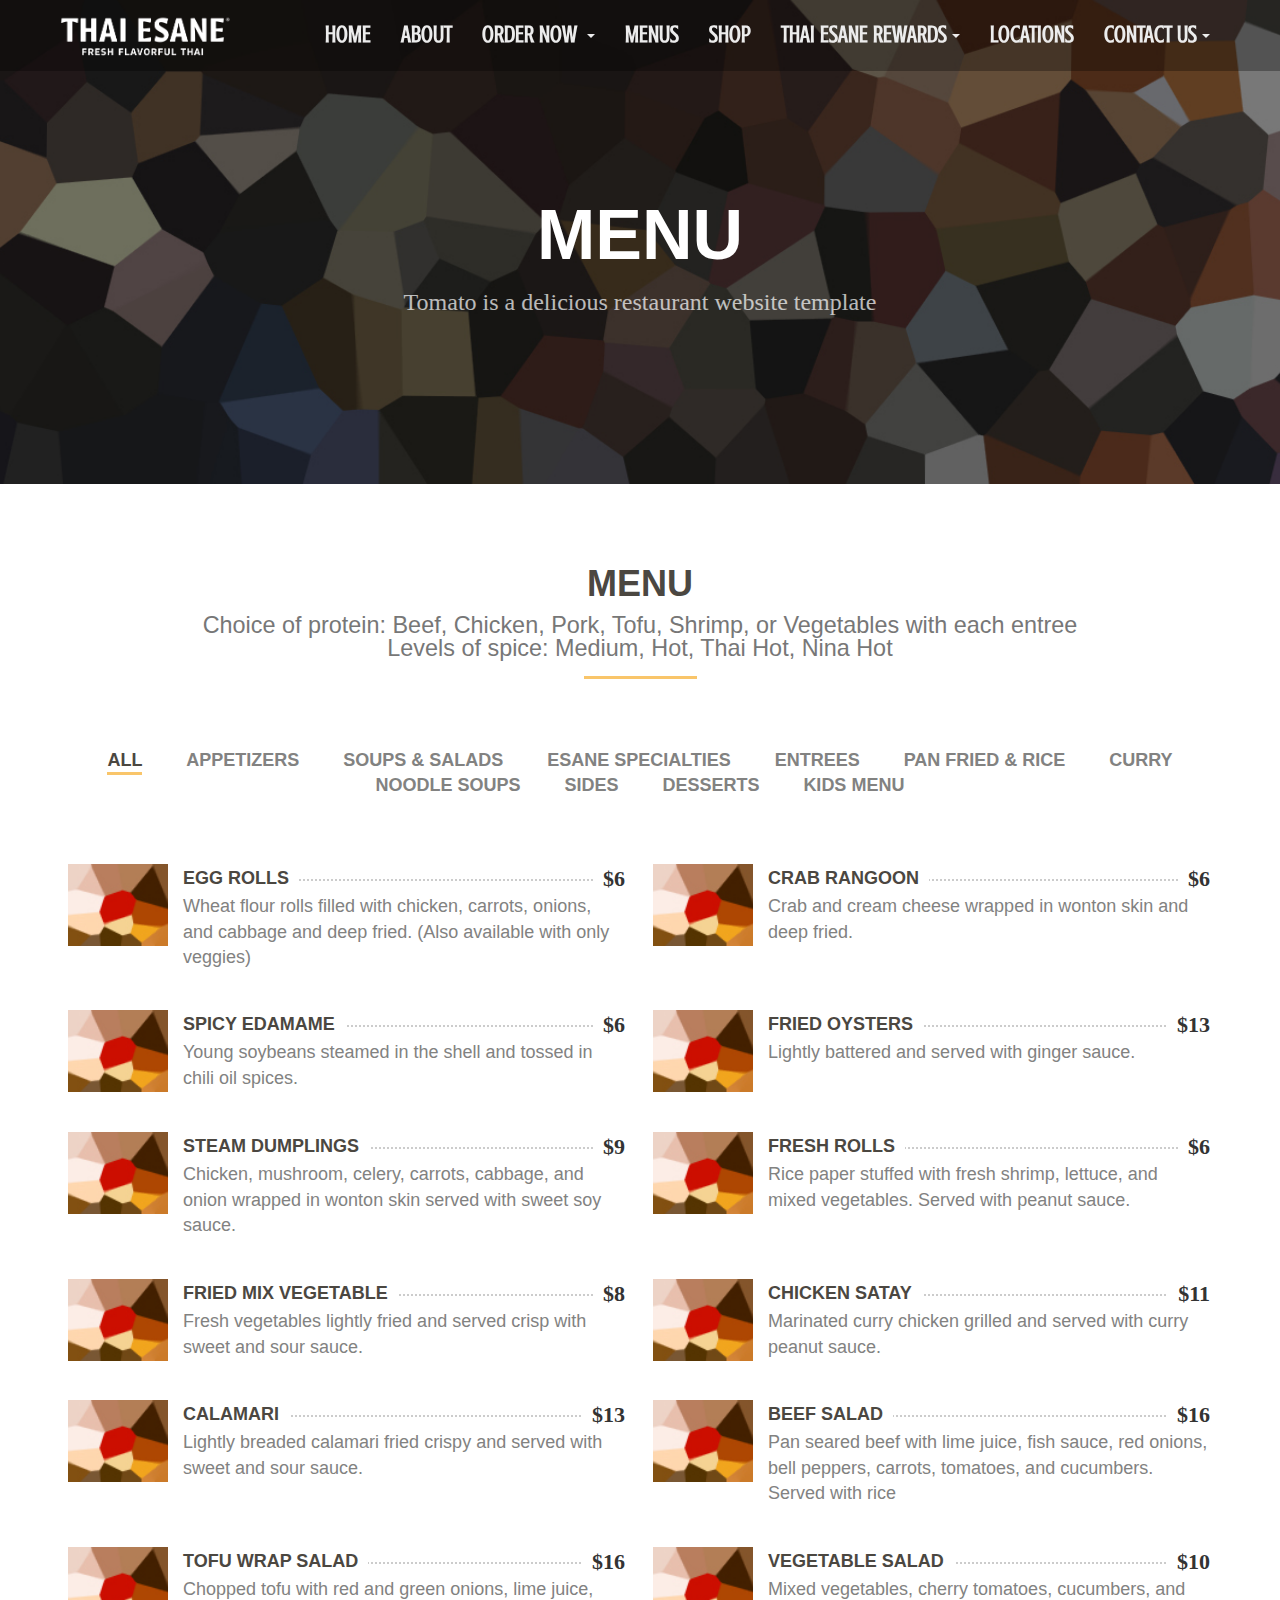
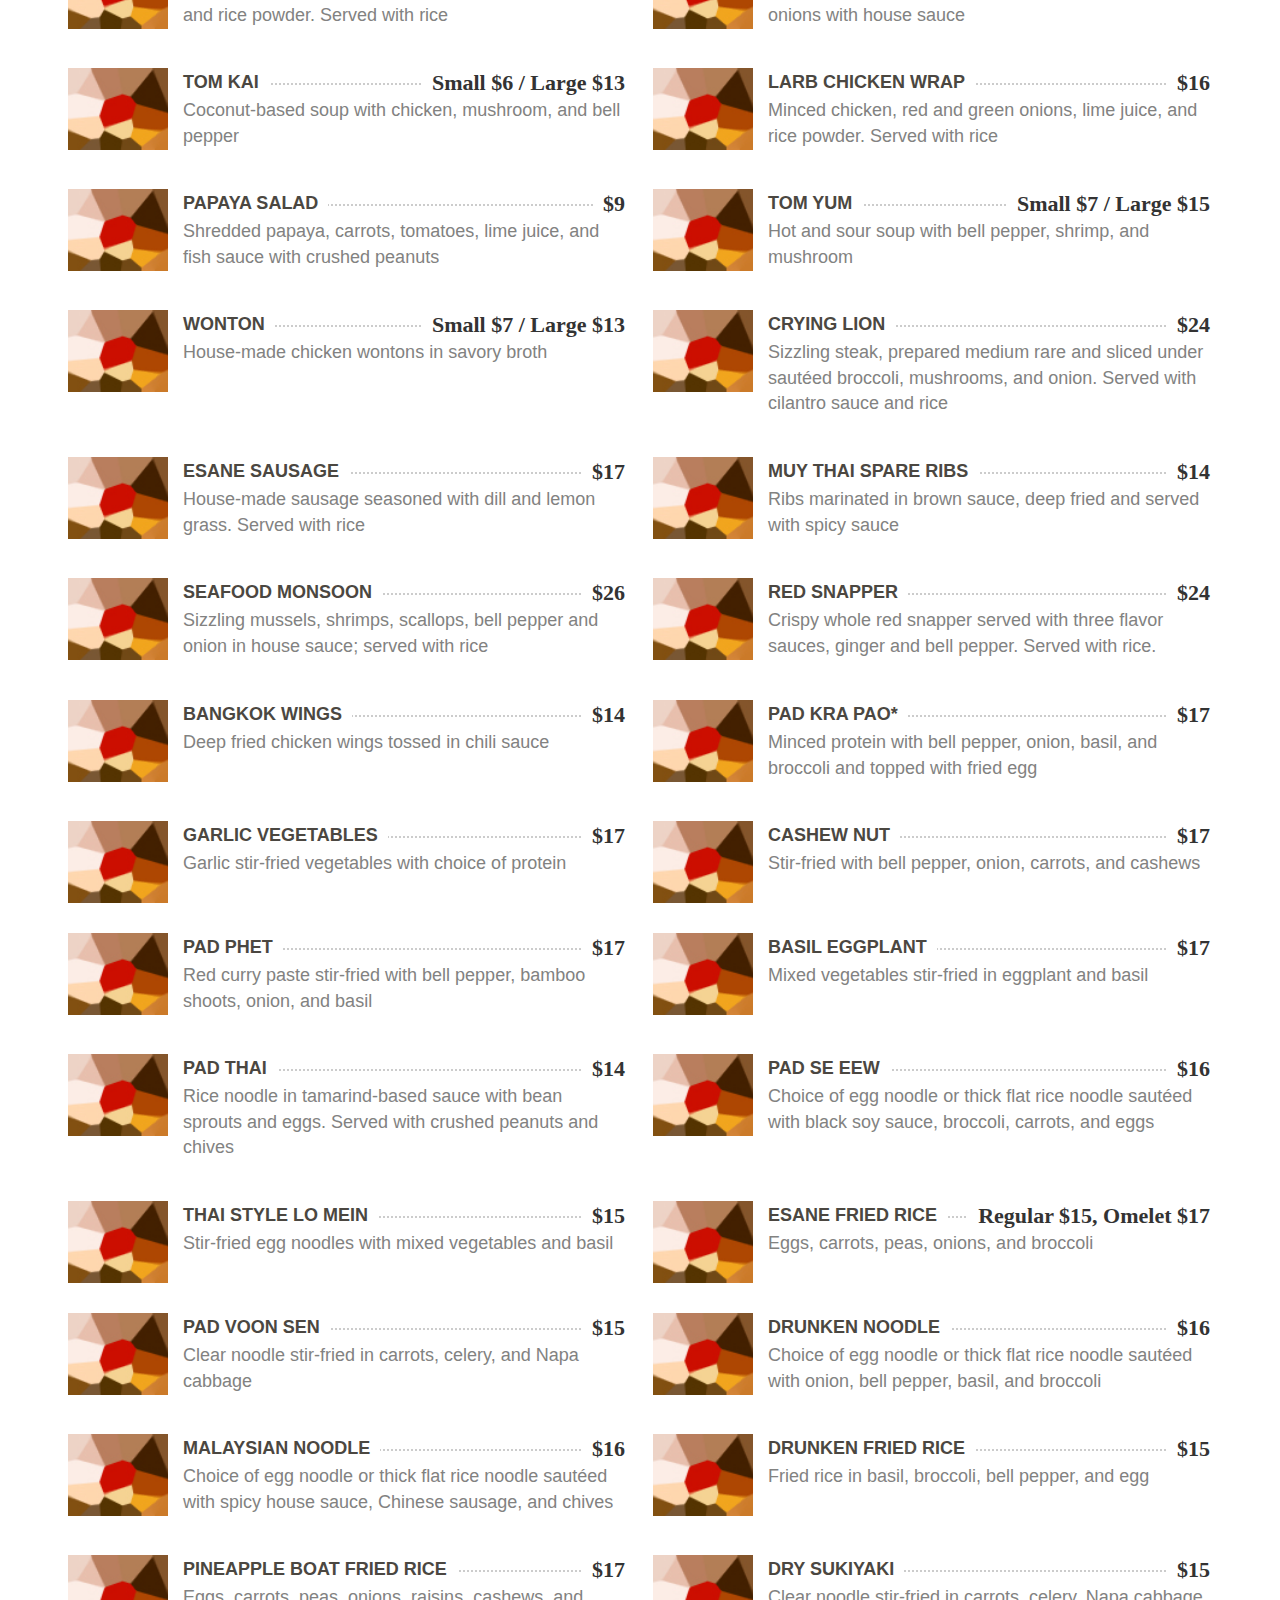
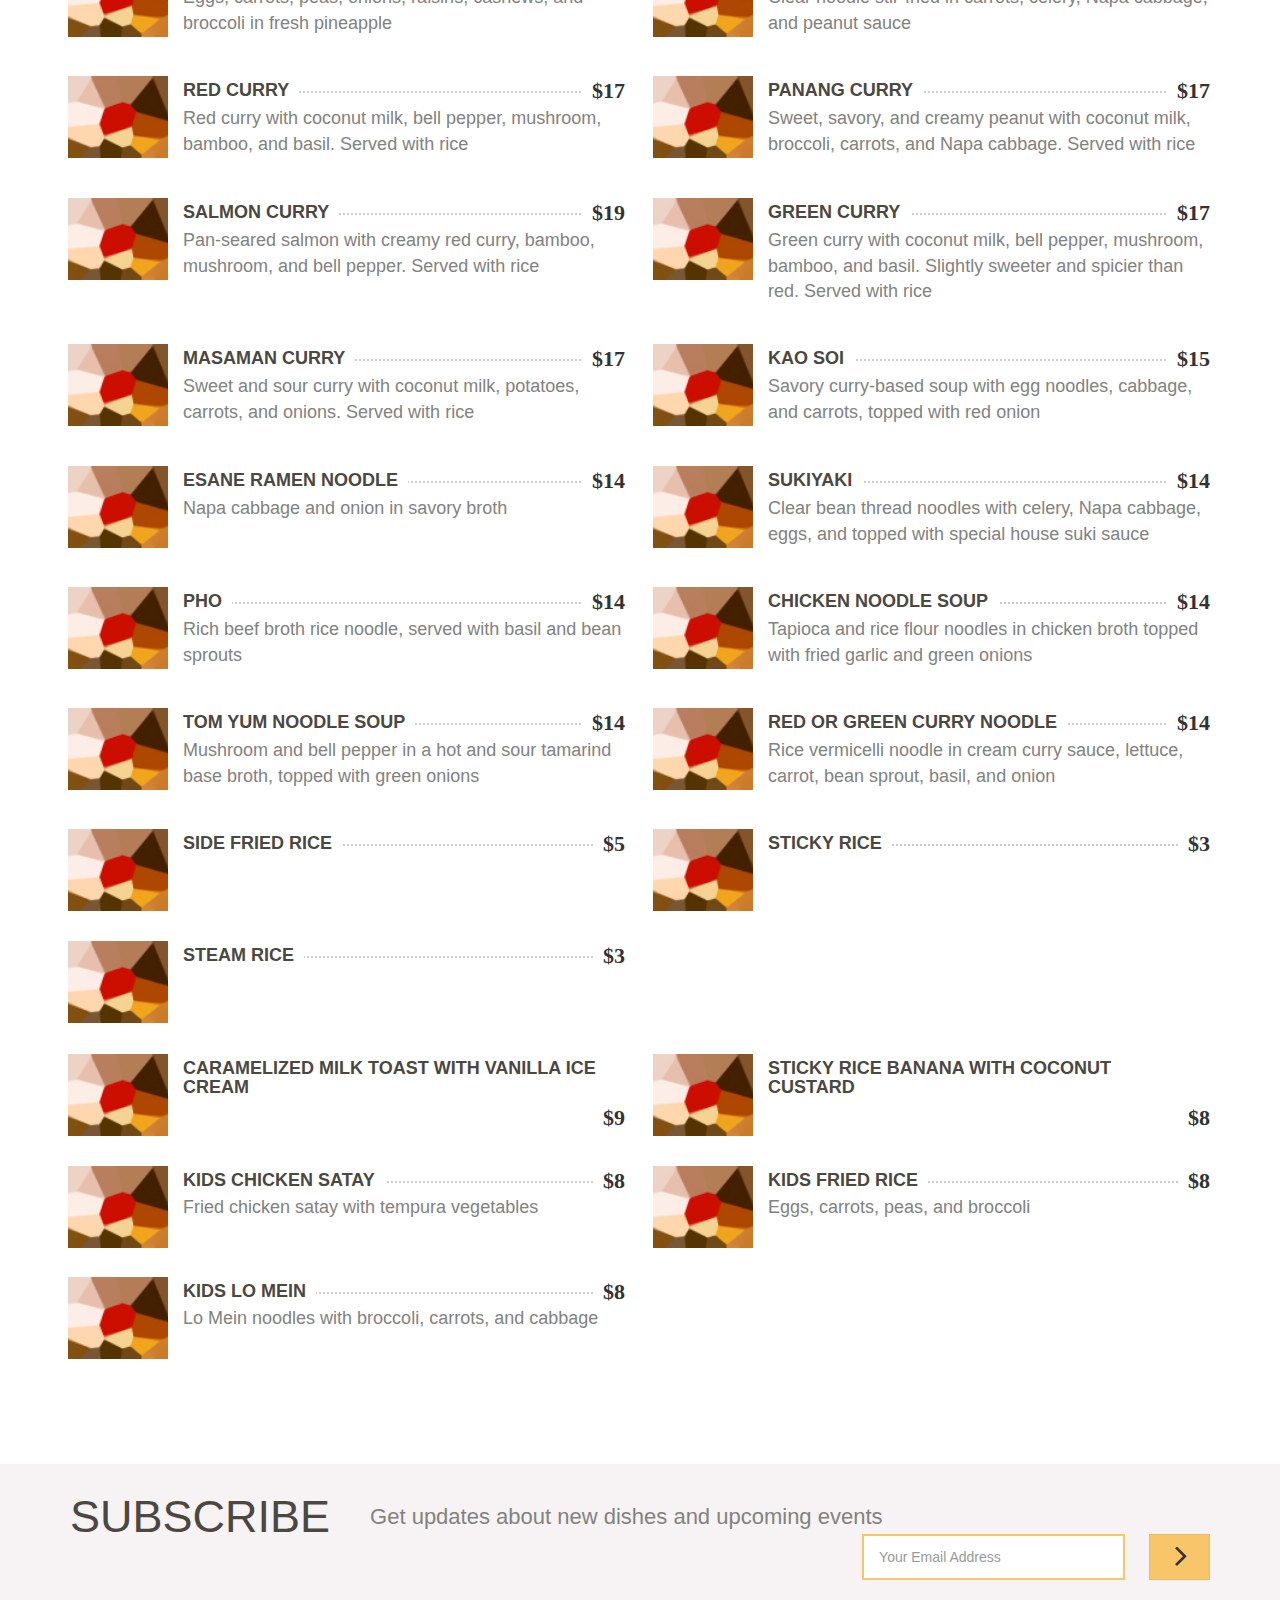
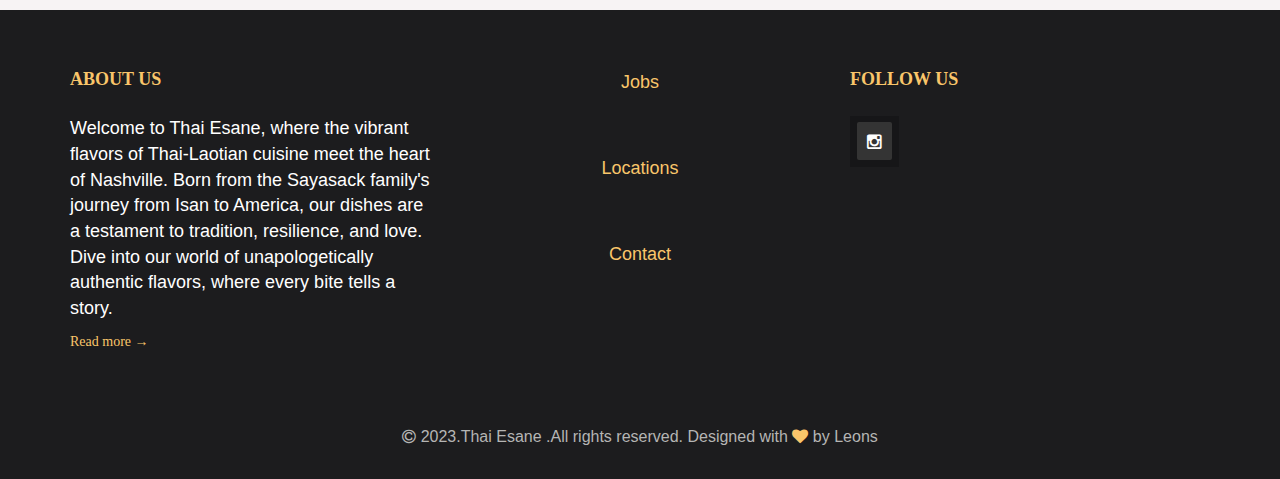
<file: menu.html>
<!DOCTYPE html>
<html lang="en">

<head>
    <meta charset="utf-8">
    <title>Tomato Responsive Restaurant HTML5 Template</title>
    <meta name="author" content="Surjith S M">

    <!-- SEO -->
    <meta name="description" content="Tomato is a Responsive HTML5 Template for Restaurants and food related services.">
    <meta name="keywords" content="tomato, responsive, html5, restaurant, template, food, reservation">

    <!-- Favicons -->
    <link rel="shortcut icon" href="img/favicon.ico">

    <!-- Responsive Tag -->
    <meta name="viewport" content="width=device-width">

    <!-- CSS Files -->
    <link rel="stylesheet" href="css/bootstrap.min.css">
    <link rel="stylesheet" href="css/font-awesome/css/font-awesome.css">
    <link rel="stylesheet" href="css/plugin.css">
    <link rel="stylesheet" href="css/main.css">

    <!--[if lt IE 9]>
            <script src="js/vendor/html5-3.6-respond-1.4.2.min.js"></script>
        <![endif]-->
</head>

<body>
    <!--[if lt IE 8]>
    <p class="browserupgrade">You are using an <strong>outdated</strong> browser. Please <a href="http://browsehappy.com/">upgrade your browser</a> to improve your experience.</p>
<![endif]-->

    <!-- Preloder-->
    <div class="preloder animated">
        <div class="scoket">
            <img src="img/preloader.svg" alt="" />
        </div>
    </div>

    <div class="body">

        <div class="main-wrapper">
            <!-- Navigation-->
            <nav class="navbar navbar-fixed-top">
                <div class="container">
                    <div class="navbar-header">
                        <button type="button" class="navbar-toggle collapsed" data-toggle="collapse" data-target="#navbar" aria-expanded="false" aria-controls="navbar">
                            <span class="sr-only">Toggle navigation</span>
                            <span class="icon-bar"></span>
                            <span class="icon-bar"></span>
                            <span class="icon-bar"></span>
                        </button>
                        <a class="navbar-brand" href="./index.html">
                            <img src="img/TE/logo/logoname1.png" alt="nav-logo">
                        </a>
                    </div>
                    <div id="navbar" class="navbar-collapse collapse">
                        <ul class="nav navbar-nav navbar-right">
                            
                            <li><a href="./index.html">Home</a></li>
                            <li><a href="./about.html">About</a></li>
                            <li class="dropdown">
                                <a href="#" class="dropdown-toggle" data-toggle="dropdown" role="button" aria-haspopup="true" aria-expanded="false">Order Now <span class="caret"></span></a>
                                <ul class="dropdown-menu">
                                    <li class="dropdown-submenu">
                                        <a href="#">Tennessee <span class="caret-right"></span></a>
                                        <ul class="dropdown-menu">
                                            <li><a href="https://order.toasttab.com/online/thai-esane">Midtown</a></li>
                                            <li><a href="https://order.toasttab.com/online/thai-esane-203-suite-100-franklin-road">Brentwood</a></li>
                                            <li><a href="">Esane East <br>Coming Soon!</a></li>
                                            <li><a href="https://order.toasttab.com/online/assembly-food-hall-nashville-thai-esane">Assembly Food Hall</a></li>
                                        </ul>
                                    </li>
                                    <li class="dropdown-submenu">
                                        <a href="#">California <span class="caret-right"></span></a>
                                        <ul class="dropdown-menu">
                                            <li><a href="">Enclave<br>Coming Soon!</a></li>
                                        </ul>
                                    </li>
                                    <li class="dropdown-submenu">
                                        <a href="#">Oregon <span class="caret-right"></span></a>
                                        <ul class="dropdown-menu">
                                            <li><a href="">Valley River Center<br>Coming Soon! </a></li>
                                            <li><a href="">Washington Square<br>Coming Soon! </a></li>
                                        </ul>
                                    </li>
                                </ul>
                            </li>
                            
                            
                            <li><a href="./menu_select.html">Menus</a></li>
                            <li><a href="https://thai-esane.printify.me/products">Shop</a></li>
                            <li class="dropdown">
                                <a href="" class="dropdown-toggle" data-toggle="dropdown" 
                                role="button" aria-haspopup="true" aria-expanded="false">Thai Esane Rewards<span class="caret"></span></a>
                                <ul class="dropdown-menu">
                                    <li><a href="">Coming Soon!</a></li>
                                </ul>
                            </li>
                            <li><a href="./locations.html">Locations</a></li>
                            <li class="dropdown">
                                <a href="contact.html" class="dropdown-toggle" data-toggle="dropdown" 
                                role="button" aria-haspopup="true" aria-expanded="false">Contact Us<span class="caret"></span></a>
                                <ul class="dropdown-menu">
                                    <li><a href="contact.html">Contact Us</a></li>
                                    <li><a href="catering.html">Catering</a></li>
                                    <li><a href="contactjob.html">Jobs</a></li>
                                    <li><a href="">Franchise<br> Coming Soon!</a></li>
                                </ul>
                            </li>
                        </ul>
                    </div>
                    <!--/.navbar-collapse -->
                </div>
            </nav>

            <!-- Page Header -->
            <section class="page_header">
                <div class="container">
                    <div class="row">
                        <div class="col-md-12 text-center">
                            <h2 class="text-uppercase">Menu</h2>
                            <p>Tomato is a delicious restaurant website template</p>
                        </div>
                    </div>
                </div>
            </section>

            <!-- menu-->
            <section class="menu space60">
                <div class="container">
                    <div class="row">
                        <div class="col-md-12">
                            <div class="page-header wow fadeInDown">
                                <h1>Menu<small>Choice of protein: Beef, Chicken, Pork, Tofu, Shrimp, or Vegetables with each entree<br>Levels of spice: Medium, Hot, Thai Hot, Nina Hot</small></h1>
                            </div>
                            
                        </div>
                    </div>
                    <div class="food-menu wow fadeInUp">
                        <div class="row">
                            <div class="col-md-12">
                                <div class="menu-tags3">
                                    <span data-filter="*" class="tagsort3-active">All</span>
                                    <span data-filter=".appetizers">Appetizers</span>
                                    <span data-filter=".soups-salads">Soups & Salads</span>
                                    <span data-filter=".esane-specialties">Esane Specialties</span>
                                    <span data-filter=".entrees">Entrees</span>
                                    <span data-filter=".pan-fried">Pan Fried & Rice</span>
                                    <span data-filter=".curry">Curry</span>
                                    <span data-filter=".noodle-soups">Noodle Soups</span>
                                    <span data-filter=".sides">Sides</span>
                                    <span data-filter=".desserts">Desserts</span>
                                    <span data-filter=".kids">Kids Menu</span>
                                </div>
                            </div>
                        </div>
                        <div class="row menu-items3">
                            <!-- Appetizers -->
                            <!-- Appetizers -->
                            <div class="menu-item3 col-sm-6 col-xs-12 appetizers">
                                <img src="img/menu/2/8.jpg" class="img-responsive" alt="Appetizer Image" />
                                <div class="menu-wrapper">
                                    <h4>Egg Rolls</h4>
                                    <span class="price">$6</span>
                                    <div class="dotted-bg"></div>
                                    <p>
                                        Wheat flour rolls filled with chicken, carrots, onions, and cabbage and deep fried.
                                        (Also available with only veggies)
                                    </p>
                                </div>
                            </div>

                            <div class="menu-item3 col-sm-6 col-xs-12 appetizers">
                                <img src="img/menu/2/8.jpg" class="img-responsive" alt="Appetizer Image" />
                                <div class="menu-wrapper">
                                    <h4>Crab Rangoon</h4>
                                    <span class="price">$6</span>
                                    <div class="dotted-bg"></div>
                                    <p>
                                        Crab and cream cheese wrapped in wonton skin and deep fried.
                                    </p>
                                </div>
                            </div>

                            <div class="menu-item3 col-sm-6 col-xs-12 appetizers">
                                <img src="img/menu/2/8.jpg" class="img-responsive" alt="Appetizer Image" />
                                <div class="menu-wrapper">
                                    <h4>Spicy Edamame</h4>
                                    <span class="price">$6</span>
                                    <div class="dotted-bg"></div>
                                    <p>
                                        Young soybeans steamed in the shell and tossed in chili oil spices.
                                    </p>
                                </div>
                            </div>

                            <div class="menu-item3 col-sm-6 col-xs-12 appetizers">
                                <img src="img/menu/2/8.jpg" class="img-responsive" alt="Appetizer Image" />
                                <div class="menu-wrapper">
                                    <h4>Fried Oysters</h4>
                                    <span class="price">$13</span>
                                    <div class="dotted-bg"></div>
                                    <p>
                                        Lightly battered and served with ginger sauce.
                                    </p>
                                </div>
                            </div>

                            <div class="menu-item3 col-sm-6 col-xs-12 appetizers">
                                <img src="img/menu/2/8.jpg" class="img-responsive" alt="Appetizer Image" />
                                <div class="menu-wrapper">
                                    <h4>Steam Dumplings</h4>
                                    <span class="price">$9</span>
                                    <div class="dotted-bg"></div>
                                    <p>
                                        Chicken, mushroom, celery, carrots, cabbage, and onion wrapped in wonton skin served with sweet soy sauce.
                                    </p>
                                </div>
                            </div>

                            <div class="menu-item3 col-sm-6 col-xs-12 appetizers">
                                <img src="img/menu/2/8.jpg" class="img-responsive" alt="Appetizer Image" />
                                <div class="menu-wrapper">
                                    <h4>Fresh Rolls</h4>
                                    <span class="price">$6</span>
                                    <div class="dotted-bg"></div>
                                    <p>
                                        Rice paper stuffed with fresh shrimp, lettuce, and mixed vegetables. Served with peanut sauce.
                                    </p>
                                </div>
                            </div>

                            <div class="menu-item3 col-sm-6 col-xs-12 appetizers">
                                <img src="img/menu/2/8.jpg" class="img-responsive" alt="Appetizer Image" />
                                <div class="menu-wrapper">
                                    <h4>Fried Mix Vegetable</h4>
                                    <span class="price">$8</span>
                                    <div class="dotted-bg"></div>
                                    <p>
                                        Fresh vegetables lightly fried and served crisp with sweet and sour sauce.
                                    </p>
                                </div>
                            </div>

                            <div class="menu-item3 col-sm-6 col-xs-12 appetizers">
                                <img src="img/menu/2/8.jpg" class="img-responsive" alt="Appetizer Image" />
                                <div class="menu-wrapper">
                                    <h4>Chicken Satay</h4>
                                    <span class="price">$11</span>
                                    <div class="dotted-bg"></div>
                                    <p>
                                        Marinated curry chicken grilled and served with curry peanut sauce.
                                    </p>
                                </div>
                            </div>

                            <div class="menu-item3 col-sm-6 col-xs-12 appetizers">
                                <img src="img/menu/2/8.jpg" class="img-responsive" alt="Appetizer Image" />
                                <div class="menu-wrapper">
                                    <h4>Calamari</h4>
                                    <span class="price">$13</span>
                                    <div class="dotted-bg"></div>
                                    <p>
                                        Lightly breaded calamari fried crispy and served with sweet and sour sauce.
                                    </p>
                                </div>
                            </div>

                            <!-- Soups & Salads -->
                            <div class="menu-item3 col-sm-6 col-xs-12 soups-salads">
                                <img src="img/menu/2/8.jpg" class="img-responsive" alt="" />
                                <div class="menu-wrapper">
                                    <h4>Beef Salad</h4>
                                    <span class="price">$16</span>
                                    <div class="dotted-bg"></div>
                                    <p>Pan seared beef with lime juice, fish sauce, red onions, bell peppers, carrots, tomatoes, and cucumbers. Served with rice</p>
                                </div>
                            </div>
                        
                            <!-- Tofu Wrap Salad -->
                            <div class="menu-item3 col-sm-6 col-xs-12 soups-salads">
                                <img src="img/menu/2/8.jpg" class="img-responsive" alt="" />
                                <div class="menu-wrapper">
                                    <h4>Tofu Wrap Salad</h4>
                                    <span class="price">$16</span>
                                    <div class="dotted-bg"></div>
                                    <p>Chopped tofu with red and green onions, lime juice, and rice powder. Served with rice</p>
                                </div>
                            </div>
                        
                            <!-- Vegetable Salad -->
                            <div class="menu-item3 col-sm-6 col-xs-12 soups-salads">
                                <img src="img/menu/2/8.jpg" class="img-responsive" alt="" />
                                <div class="menu-wrapper">
                                    <h4>Vegetable Salad</h4>
                                    <span class="price">$10</span>
                                    <div class="dotted-bg"></div>
                                    <p>Mixed vegetables, cherry tomatoes, cucumbers, and onions with house sauce</p>
                                </div>
                            </div>
                        
                            <!-- Tom Kai -->
                            <div class="menu-item3 col-sm-6 col-xs-12 soups-salads">
                                <img src="img/menu/2/8.jpg" class="img-responsive" alt="" />
                                <div class="menu-wrapper">
                                    <h4>Tom Kai</h4>
                                    <span class="price">Small $6 / Large $13</span>
                                    <div class="dotted-bg"></div>
                                    <p>Coconut-based soup with chicken, mushroom, and bell pepper</p>
                                </div>
                            </div>
                        
                            <!-- Larb Chicken Wrap -->
                            <div class="menu-item3 col-sm-6 col-xs-12 soups-salads">
                                <img src="img/menu/2/8.jpg" class="img-responsive" alt="" />
                                <div class="menu-wrapper">
                                    <h4>Larb Chicken Wrap</h4>
                                    <span class="price">$16</span>
                                    <div class="dotted-bg"></div>
                                    <p>Minced chicken, red and green onions, lime juice, and rice powder. Served with rice</p>
                                </div>
                            </div>
                        
                            <!-- Papaya Salad -->
                            <div class="menu-item3 col-sm-6 col-xs-12 soups-salads">
                                <img src="img/menu/2/8.jpg" class="img-responsive" alt="" />
                                <div class="menu-wrapper">
                                    <h4>Papaya Salad</h4>
                                    <span class="price">$9</span>
                                    <div class="dotted-bg"></div>
                                    <p>Shredded papaya, carrots, tomatoes, lime juice, and fish sauce with crushed peanuts</p>
                                </div>
                            </div>
                        
                            <!-- Tom Yum -->
                            <div class="menu-item3 col-sm-6 col-xs-12 soups-salads">
                                <img src="img/menu/2/8.jpg" class="img-responsive" alt="" />
                                <div class="menu-wrapper">
                                    <h4>Tom Yum</h4>
                                    <span class="price">Small $7 / Large $15</span>
                                    <div class="dotted-bg"></div>
                                    <p>Hot and sour soup with bell pepper, shrimp, and mushroom</p>
                                </div>
                            </div>
                        
                            <!-- Wonton -->
                            <div class="menu-item3 col-sm-6 col-xs-12 soups-salads">
                                <img src="img/menu/2/8.jpg" class="img-responsive" alt="" />
                                <div class="menu-wrapper">
                                    <h4>Wonton</h4>
                                    <span class="price">Small $7 / Large $13</span>
                                    <div class="dotted-bg"></div>
                                    <p>House-made chicken wontons in savory broth</p>
                                </div>
                            </div>
                            <!-- Esane Specialties -->
                            <!-- Crying Lion -->
                            <div class="menu-item3 col-sm-6 col-xs-12 esane-specialties">
                                <img src="img/menu/2/8.jpg" class="img-responsive" alt="" />
                                <div class="menu-wrapper">
                                    <h4>Crying Lion</h4>
                                    <span class="price">$24</span>
                                    <div class="dotted-bg"></div>
                                    <p>Sizzling steak, prepared medium rare and sliced under sautéed broccoli, mushrooms, and onion. Served with cilantro sauce and rice</p>
                                </div>
                            </div>

                            <!-- Esane Sausage -->
                            <div class="menu-item3 col-sm-6 col-xs-12 esane-specialties">
                                <img src="img/menu/2/8.jpg" class="img-responsive" alt="" />
                                <div class="menu-wrapper">
                                    <h4>Esane Sausage</h4>
                                    <span class="price">$17</span>
                                    <div class="dotted-bg"></div>
                                    <p>House-made sausage seasoned with dill and lemon grass. Served with rice</p>
                                </div>
                            </div>

                            <!-- Muy Thai Spare Ribs -->
                            <div class="menu-item3 col-sm-6 col-xs-12 esane-specialties">
                                <img src="img/menu/2/8.jpg" class="img-responsive" alt="" />
                                <div class="menu-wrapper">
                                    <h4>Muy Thai Spare Ribs</h4>
                                    <span class="price">$14</span>
                                    <div class="dotted-bg"></div>
                                    <p>Ribs marinated in brown sauce, deep fried and served with spicy sauce</p>
                                </div>
                            </div>

                            <!-- Seafood Monsoon -->
                            <div class="menu-item3 col-sm-6 col-xs-12 esane-specialties">
                                <img src="img/menu/2/8.jpg" class="img-responsive" alt="" />
                                <div class="menu-wrapper">
                                    <h4>Seafood Monsoon</h4>
                                    <span class="price">$26</span>
                                    <div class="dotted-bg"></div>
                                    <p>Sizzling mussels, shrimps, scallops, bell pepper and onion in house sauce; served with rice</p>
                                </div>
                            </div>

                            <!-- Red Snapper -->
                            <div class="menu-item3 col-sm-6 col-xs-12 esane-specialties">
                                <img src="img/menu/2/8.jpg" class="img-responsive" alt="" />
                                <div class="menu-wrapper">
                                    <h4>Red Snapper</h4>
                                    <span class="price">$24</span>
                                    <div class="dotted-bg"></div>
                                    <p>Crispy whole red snapper served with three flavor sauces, ginger and bell pepper. Served with rice.</p>
                                </div>
                            </div>

                            <!-- Bangkok Wings -->
                            <div class="menu-item3 col-sm-6 col-xs-12 esane-specialties">
                                <img src="img/menu/2/8.jpg" class="img-responsive" alt="" />
                                <div class="menu-wrapper">
                                    <h4>Bangkok Wings</h4>
                                    <span class="price">$14</span>
                                    <div class="dotted-bg"></div>
                                    <p>Deep fried chicken wings tossed in chili sauce</p>
                                </div>
                            </div>
                                                    <!-- Entrees -->
                                                        <!-- Pad Kra Pao -->
                            <div class="menu-item3 col-sm-6 col-xs-12 entrees">
                                <img src="img/menu/2/8.jpg" class="img-responsive" alt="" />
                                <div class="menu-wrapper">
                                    <h4>Pad Kra Pao*</h4>
                                    <span class="price">$17</span>
                                    <div class="dotted-bg"></div>
                                    <p>Minced protein with bell pepper, onion, basil, and broccoli and topped with fried egg</p>
                                </div>
                            </div>

                            <!-- Garlic Vegetables -->
                            <div class="menu-item3 col-sm-6 col-xs-12 entrees">
                                <img src="img/menu/2/8.jpg" class="img-responsive" alt="" />
                                <div class="menu-wrapper">
                                    <h4>Garlic Vegetables</h4>
                                    <span class="price">$17</span>
                                    <div class="dotted-bg"></div>
                                    <p>Garlic stir-fried vegetables with choice of protein</p>
                                </div>
                            </div>

                            <!-- Cashew Nut -->
                            <div class="menu-item3 col-sm-6 col-xs-12 entrees">
                                <img src="img/menu/2/8.jpg" class="img-responsive" alt="" />
                                <div class="menu-wrapper">
                                    <h4>Cashew Nut</h4>
                                    <span class="price">$17</span>
                                    <div class="dotted-bg"></div>
                                    <p>Stir-fried with bell pepper, onion, carrots, and cashews</p>
                                </div>
                            </div>

                            <!-- Pad Phet -->
                            <div class="menu-item3 col-sm-6 col-xs-12 entrees">
                                <img src="img/menu/2/8.jpg" class="img-responsive" alt="" />
                                <div class="menu-wrapper">
                                    <h4>Pad Phet</h4>
                                    <span class="price">$17</span>
                                    <div class="dotted-bg"></div>
                                    <p>Red curry paste stir-fried with bell pepper, bamboo shoots, onion, and basil</p>
                                </div>
                            </div>

                            <!-- Basil Eggplant -->
                            <div class="menu-item3 col-sm-6 col-xs-12 entrees">
                                <img src="img/menu/2/8.jpg" class="img-responsive" alt="" />
                                <div class="menu-wrapper">
                                    <h4>Basil Eggplant</h4>
                                    <span class="price">$17</span>
                                    <div class="dotted-bg"></div>
                                    <p>Mixed vegetables stir-fried in eggplant and basil</p>
                                </div>
                            </div>
                                                    <!-- Pan Fried & Rice -->
                                                    <!-- Pad Thai -->
                            <div class="menu-item3 col-sm-6 col-xs-12 pan-fried">
                                <img src="img/menu/2/8.jpg" class="img-responsive" alt="" />
                                <div class="menu-wrapper">
                                    <h4>Pad Thai</h4>
                                    <span class="price">$14</span>
                                    <div class="dotted-bg"></div>
                                    <p>Rice noodle in tamarind-based sauce with bean sprouts and eggs. Served with crushed peanuts and chives</p>
                                </div>
                            </div>

                            <!-- Pad Se Eew -->
                            <div class="menu-item3 col-sm-6 col-xs-12 pan-fried">
                                <img src="img/menu/2/8.jpg" class="img-responsive" alt="" />
                                <div class="menu-wrapper">
                                    <h4>Pad Se Eew</h4>
                                    <span class="price">$16</span>
                                    <div class="dotted-bg"></div>
                                    <p>Choice of egg noodle or thick flat rice noodle sautéed with black soy sauce, broccoli, carrots, and eggs</p>
                                </div>
                            </div>

                            <!-- Thai Style Lo Mein -->
                            <div class="menu-item3 col-sm-6 col-xs-12 pan-fried">
                                <img src="img/menu/2/8.jpg" class="img-responsive" alt="" />
                                <div class="menu-wrapper">
                                    <h4>Thai Style Lo Mein</h4>
                                    <span class="price">$15</span>
                                    <div class="dotted-bg"></div>
                                    <p>Stir-fried egg noodles with mixed vegetables and basil</p>
                                </div>
                            </div>

                            <!-- Esane Fried Rice -->
                            <div class="menu-item3 col-sm-6 col-xs-12 pan-fried">
                                <img src="img/menu/2/8.jpg" class="img-responsive" alt="" />
                                <div class="menu-wrapper">
                                    <h4>Esane Fried Rice</h4>
                                    <span class="price">Regular $15, Omelet $17</span>
                                    <div class="dotted-bg"></div>
                                    <p>Eggs, carrots, peas, onions, and broccoli</p>
                                </div>
                            </div>

                            <!-- Pad Voon Sen -->
                            <div class="menu-item3 col-sm-6 col-xs-12 pan-fried">
                                <img src="img/menu/2/8.jpg" class="img-responsive" alt="" />
                                <div class="menu-wrapper">
                                    <h4>Pad Voon Sen</h4>
                                    <span class="price">$15</span>
                                    <div class="dotted-bg"></div>
                                    <p>Clear noodle stir-fried in carrots, celery, and Napa cabbage</p>
                                </div>
                            </div>

                            <!-- Drunken Noodle -->
                            <div class="menu-item3 col-sm-6 col-xs-12 pan-fried">
                                <img src="img/menu/2/8.jpg" class="img-responsive" alt="" />
                                <div class="menu-wrapper">
                                    <h4>Drunken Noodle</h4>
                                    <span class="price">$16</span>
                                    <div class="dotted-bg"></div>
                                    <p>Choice of egg noodle or thick flat rice noodle sautéed with onion, bell pepper, basil, and broccoli</p>
                                </div>
                            </div>

                            <!-- Malaysian Noodle -->
                            <div class="menu-item3 col-sm-6 col-xs-12 pan-fried">
                                <img src="img/menu/2/8.jpg" class="img-responsive" alt="" />
                                <div class="menu-wrapper">
                                    <h4>Malaysian Noodle</h4>
                                    <span class="price">$16</span>
                                    <div class="dotted-bg"></div>
                                    <p>Choice of egg noodle or thick flat rice noodle sautéed with spicy house sauce, Chinese sausage, and chives</p>
                                </div>
                            </div>

                            <!-- Drunken Fried Rice -->
                            <div class="menu-item3 col-sm-6 col-xs-12 pan-fried">
                                <img src="img/menu/2/8.jpg" class="img-responsive" alt="" />
                                <div class="menu-wrapper">
                                    <h4>Drunken Fried Rice</h4>
                                    <span class="price">$15</span>
                                    <div class="dotted-bg"></div>
                                    <p>Fried rice in basil, broccoli, bell pepper, and egg</p>
                                </div>
                            </div>

                            <!-- Pineapple Boat Fried Rice -->
                            <div class="menu-item3 col-sm-6 col-xs-12 pan-fried">
                                <img src="img/menu/2/8.jpg" class="img-responsive" alt="" />
                                <div class="menu-wrapper">
                                    <h4>Pineapple Boat Fried Rice</h4>
                                    <span class="price">$17</span>
                                    <div class="dotted-bg"></div>
                                    <p>Eggs, carrots, peas, onions, raisins, cashews, and broccoli in fresh pineapple</p>
                                </div>
                            </div>

                            <!-- Dry Sukiyaki -->
                            <div class="menu-item3 col-sm-6 col-xs-12 pan-fried">
                                <img src="img/menu/2/8.jpg" class="img-responsive" alt="" />
                                <div class="menu-wrapper">
                                    <h4>Dry Sukiyaki</h4>
                                    <span class="price">$15</span>
                                    <div class="dotted-bg"></div>
                                    <p>Clear noodle stir-fried in carrots, celery, Napa cabbage, and peanut sauce</p>
                                </div>
                            </div>
                                                    <!-- Curry -->
                                                    <!-- Red Curry -->
                            <div class="menu-item3 col-sm-6 col-xs-12 curry">
                                <img src="img/menu/2/8.jpg" class="img-responsive" alt="" />
                                <div class="menu-wrapper">
                                    <h4>Red Curry</h4>
                                    <span class="price">$17</span>
                                    <div class="dotted-bg"></div>
                                    <p>Red curry with coconut milk, bell pepper, mushroom, bamboo, and basil. Served with rice</p>
                                </div>
                            </div>

                            <!-- Panang Curry -->
                            <div class="menu-item3 col-sm-6 col-xs-12 curry">
                                <img src="img/menu/2/8.jpg" class="img-responsive" alt="" />
                                <div class="menu-wrapper">
                                    <h4>Panang Curry</h4>
                                    <span class="price">$17</span>
                                    <div class="dotted-bg"></div>
                                    <p>Sweet, savory, and creamy peanut with coconut milk, broccoli, carrots, and Napa cabbage. Served with rice</p>
                                </div>
                            </div>

                            <!-- Salmon Curry -->
                            <div class="menu-item3 col-sm-6 col-xs-12 curry">
                                <img src="img/menu/2/8.jpg" class="img-responsive" alt="" />
                                <div class="menu-wrapper">
                                    <h4>Salmon Curry</h4>
                                    <span class="price">$19</span>
                                    <div class="dotted-bg"></div>
                                    <p>Pan-seared salmon with creamy red curry, bamboo, mushroom, and bell pepper. Served with rice</p>
                                </div>
                            </div>

                            <!-- Green Curry -->
                            <div class="menu-item3 col-sm-6 col-xs-12 curry">
                                <img src="img/menu/2/8.jpg" class="img-responsive" alt="" />
                                <div class="menu-wrapper">
                                    <h4>Green Curry</h4>
                                    <span class="price">$17</span>
                                    <div class="dotted-bg"></div>
                                    <p>Green curry with coconut milk, bell pepper, mushroom, bamboo, and basil. Slightly sweeter and spicier than red. Served with rice</p>
                                </div>
                            </div>

                            <!-- Masaman Curry -->
                            <div class="menu-item3 col-sm-6 col-xs-12 curry">
                                <img src="img/menu/2/8.jpg" class="img-responsive" alt="" />
                                <div class="menu-wrapper">
                                    <h4>Masaman Curry</h4>
                                    <span class="price">$17</span>
                                    <div class="dotted-bg"></div>
                                    <p>Sweet and sour curry with coconut milk, potatoes, carrots, and onions. Served with rice</p>
                                </div>
                            </div>
                                                    <!-- Noodle Soups -->
                                                    <!-- Kao Soi -->
                            <div class="menu-item3 col-sm-6 col-xs-12 noodle-soups">
                                <img src="img/menu/2/8.jpg" class="img-responsive" alt="" />
                                <div class="menu-wrapper">
                                    <h4>Kao Soi</h4>
                                    <span class="price">$15</span>
                                    <div class="dotted-bg"></div>
                                    <p>Savory curry-based soup with egg noodles, cabbage, and carrots, topped with red onion</p>
                                </div>
                            </div>

                            <!-- Esane Ramen Noodle -->
                            <div class="menu-item3 col-sm-6 col-xs-12 noodle-soups">
                                <img src="img/menu/2/8.jpg" class="img-responsive" alt="" />
                                <div class="menu-wrapper">
                                    <h4>Esane Ramen Noodle</h4>
                                    <span class="price">$14</span>
                                    <div class="dotted-bg"></div>
                                    <p>Napa cabbage and onion in savory broth</p>
                                </div>
                            </div>

                            <!-- Sukiyaki -->
                            <div class="menu-item3 col-sm-6 col-xs-12 noodle-soups">
                                <img src="img/menu/2/8.jpg" class="img-responsive" alt="" />
                                <div class="menu-wrapper">
                                    <h4>Sukiyaki</h4>
                                    <span class="price">$14</span>
                                    <div class="dotted-bg"></div>
                                    <p>Clear bean thread noodles with celery, Napa cabbage, eggs, and topped with special house suki sauce</p>
                                </div>
                            </div>

                            <!-- Pho -->
                            <div class="menu-item3 col-sm-6 col-xs-12 noodle-soups">
                                <img src="img/menu/2/8.jpg" class="img-responsive" alt="" />
                                <div class="menu-wrapper">
                                    <h4>Pho</h4>
                                    <span class="price">$14</span>
                                    <div class="dotted-bg"></div>
                                    <p>Rich beef broth rice noodle, served with basil and bean sprouts</p>
                                </div>
                            </div>

                            <!-- Chicken Noodle Soup -->
                            <div class="menu-item3 col-sm-6 col-xs-12 noodle-soups">
                                <img src="img/menu/2/8.jpg" class="img-responsive" alt="" />
                                <div class="menu-wrapper">
                                    <h4>Chicken Noodle Soup</h4>
                                    <span class="price">$14</span>
                                    <div class="dotted-bg"></div>
                                    <p>Tapioca and rice flour noodles in chicken broth topped with fried garlic and green onions</p>
                                </div>
                            </div>

                            <!-- Tom Yum Noodle Soup -->
                            <div class="menu-item3 col-sm-6 col-xs-12 noodle-soups">
                                <img src="img/menu/2/8.jpg" class="img-responsive" alt="" />
                                <div class="menu-wrapper">
                                    <h4>Tom Yum Noodle Soup</h4>
                                    <span class="price">$14</span>
                                    <div class="dotted-bg"></div>
                                    <p>Mushroom and bell pepper in a hot and sour tamarind base broth, topped with green onions</p>
                                </div>
                            </div>

                            <!-- Red or Green Curry Noodle -->
                            <div class="menu-item3 col-sm-6 col-xs-12 noodle-soups">
                                <img src="img/menu/2/8.jpg" class="img-responsive" alt="" />
                                <div class="menu-wrapper">
                                    <h4>Red or Green Curry Noodle</h4>
                                    <span class="price">$14</span>
                                    <div class="dotted-bg"></div>
                                    <p>Rice vermicelli noodle in cream curry sauce, lettuce, carrot, bean sprout, basil, and onion</p>
                                </div>
                            </div>
                                                    <!-- Sides -->
                        <!-- Side Fried Rice -->
                        <div class="menu-item3 col-sm-6 col-xs-12 sides">
                            <img src="img/menu/2/8.jpg" class="img-responsive" alt="" />
                            <div class="menu-wrapper">
                                <h4>Side Fried Rice</h4>
                                <span class="price">$5</span>
                                <div class="dotted-bg"></div>
                            </div>
                        </div>

                        <!-- Sticky Rice -->
                        <div class="menu-item3 col-sm-6 col-xs-12 sides">
                            <img src="img/menu/2/8.jpg" class="img-responsive" alt="" />
                            <div class="menu-wrapper">
                                <h4>Sticky Rice</h4>
                                <span class="price">$3</span>
                                <div class="dotted-bg"></div>
                            </div>
                        </div>

                        <!-- Steam Rice -->
                        <div class="menu-item3 col-sm-6 col-xs-12 sides">
                            <img src="img/menu/2/8.jpg" class="img-responsive" alt="" />
                            <div class="menu-wrapper">
                                <h4>Steam Rice</h4>
                                <span class="price">$3</span>
                                <div class="dotted-bg"></div>
                            </div>
                        </div>
                        </div>

                        <!-- Desserts -->
                        <div class="row menu-items3">
                        <!-- Caramelized Milk Toast with Vanilla Ice Cream -->
                        <div class="menu-item3 col-sm-6 col-xs-12 desserts">
                            <img src="img/menu/2/8.jpg" class="img-responsive" alt="" />
                            <div class="menu-wrapper">
                                <h4>Caramelized Milk Toast with Vanilla Ice Cream</h4>
                                <span class="price">$9</span>
                                <div class="dotted-bg"></div>
                            </div>
                        </div>

                        <!-- Sticky Rice Banana with Coconut Custard -->
                        <div class="menu-item3 col-sm-6 col-xs-12 desserts">
                            <img src="img/menu/2/8.jpg" class="img-responsive" alt="" />
                            <div class="menu-wrapper">
                                <h4>Sticky Rice Banana with Coconut Custard</h4>
                                <span class="price">$8</span>
                                <div class="dotted-bg"></div>
                            </div>
                        </div>
                        </div>

                        <!-- Kids Menu -->
                        <div class="row menu-items3">
                        <!-- Kids Chicken Satay -->
                        <div class="menu-item3 col-sm-6 col-xs-12 kids">
                            <img src="img/menu/2/8.jpg" class="img-responsive" alt="" />
                            <div class="menu-wrapper">
                                <h4>Kids Chicken Satay</h4>
                                <span class="price">$8</span>
                                <div class="dotted-bg"></div>
                                <p>Fried chicken satay with tempura vegetables</p>
                            </div>
                        </div>

                        <!-- Kids Fried Rice -->
                        <div class="menu-item3 col-sm-6 col-xs-12 kids">
                            <img src="img/menu/2/8.jpg" class="img-responsive" alt="" />
                            <div class="menu-wrapper">
                                <h4>Kids Fried Rice</h4>
                                <span class="price">$8</span>
                                <div class="dotted-bg"></div>
                                <p>Eggs, carrots, peas, and broccoli</p>
                            </div>
                        </div>

                        <!-- Kids Lo Mein -->
                        <div class="menu-item3 col-sm-6 col-xs-12 kids">
                            <img src="img/menu/2/8.jpg" class="img-responsive" alt="" />
                            <div class="menu-wrapper">
                                <h4>Kids Lo Mein</h4>
                                <span class="price">$8</span>
                                <div class="dotted-bg"></div>
                                <p>Lo Mein noodles with broccoli, carrots, and cabbage</p>
                            </div>
                        </div>
                        </div>
                    </div>
                </div>
            </section>

            <!-- subscribe -->
            <section class="subscribe">
                <div class="container">
                    <div class="row">
                        <div class="col-md-12">
                            <h1>Subscribe</h1>
                            <p>Get updates about new dishes and upcoming events</p>
                            <form class="form-inline" action="php/subscribe.php" id="invite" method="POST">
                                <div class="form-group">
                                    <input class="e-mail form-control" name="email" id="address" type="email" placeholder="Your Email Address" required>
                                </div>
                                <button type="submit" class="btn btn-default">
                                    <i class="fa fa-angle-right"></i>
                                </button>
                            </form>

                        </div>
                    </div>
                </div>
            </section>

            <!-- Footer-->
            <section class="footer">
                <div class="container">
                    <div class="row">
                        <div class="col-md-4 col-sm-12">
                            <h1>About us</h1>
                            <p>Welcome to Thai Esane, where the vibrant flavors of Thai-Laotian cuisine meet the heart of Nashville. 
                                Born from the Sayasack family's journey from Isan to America, our dishes are a testament to tradition, 
                                resilience, and love. Dive into our world of unapologetically authentic flavors, where every bite tells a story.</p>
                            <a href="./about.html">Read more &rarr;</a>
                        </div>
                        <div class="col-md-4  col-sm-6">
                            <!-- <h1>Recent post</h1>
                            <div class="footer-blog clearfix">
                                <a href="./blog_right_sidebar.html">
                                    <img src="img/thumb8.png" class="img-responsive footer-photo" alt="Placeholder Image">
                                    <p class="footer-blog-text">Events & News Coming Soon!</p>
                                    <p class="footer-blog-date">Stay Tuned</p>
                                </a>
                            </div>
                            <div class="footer-blog clearfix last">
                                <a href="./blog_right_sidebar.html">
                                    <img src="img/thumb8.png" class="img-responsive footer-photo" alt="Placeholder Image">
                                    <p class="footer-blog-text">Events & News Coming Soon!</p>
                                    <p class="footer-blog-date">Stay Tuned</p>
                                </a>
                            </div> -->
                            <div class="footer-links">
                                <p><a href="./contactjob.html" class="footer-link">Jobs</a></p>
                                <p><a href="./locations.html" class="footer-link">Locations</a></p>
                                <p><a href="./contact.html" class="footer-link">Contact</a></p>
                            </div>
                        </div>

                        <div class="col-md-4  col-sm-6">
                            <h1>Follow us</h1>
                            <div class="footer-social-icons">
                                <a href="https://www.instagram.com/thaiesane/?hl=en">
                                    <i class="fa fa-instagram"></i>
                                </a>
                            </div>
                            <!-- <div class="footer-address">
                                <p><i class="fa fa-envelope-o"></i></p>
                            </div> -->
                        </div>
                    </div>
                </div>

                <!-- Footer - Copyright -->
                <div class="footer-copyrights">
                    <div class="container">
                        <div class="row">
                            <div class="col-md-12">
                                <p><i class="fa fa-copyright"></i> 2023.Thai Esane .All rights reserved. Designed with <i class="fa fa-heart primary-color"></i> by Leons</p>
                            </div>
                        </div>
                    </div>
                </div>
            </section>
        </div>

    </div> 

    <!-- Javascript -->
    <script src="js/vendor/jquery-1.11.2.min.js"></script>
    <script src="js/vendor/bootstrap.min.js"></script>
    <script src="js/vendor/jquery.flexslider-min.js"></script>
    <script src="js/vendor/spectragram.js"></script>
    <script src="js/vendor/owl.carousel.min.js"></script>
    <script src="js/vendor/velocity.min.js"></script>
    <script src="js/vendor/velocity.ui.min.js"></script>
    <script src="js/vendor/bootstrap-datepicker.min.js"></script>
    <script src="js/vendor/bootstrap-clockpicker.min.js"></script>
    <script src="js/vendor/jquery.magnific-popup.min.js"></script>
    <script src="js/vendor/isotope.pkgd.min.js"></script>
    <script src="js/vendor/slick.min.js"></script>
    <script src="js/vendor/wow.min.js"></script>
    <script src="js/animation.js"></script>
    <script src="js/vendor/vegas/vegas.min.js"></script>
    <script src="js/vendor/jquery.mb.YTPlayer.js"></script>
    <script src="js/vendor/jquery.stellar.js"></script>
    <script src="js/main.js"></script>
    <script src="js/vendor/mc/jquery.ketchup.all.min.js"></script>
    <script src="js/vendor/mc/main.js"></script>

</body>

</html>
</file>
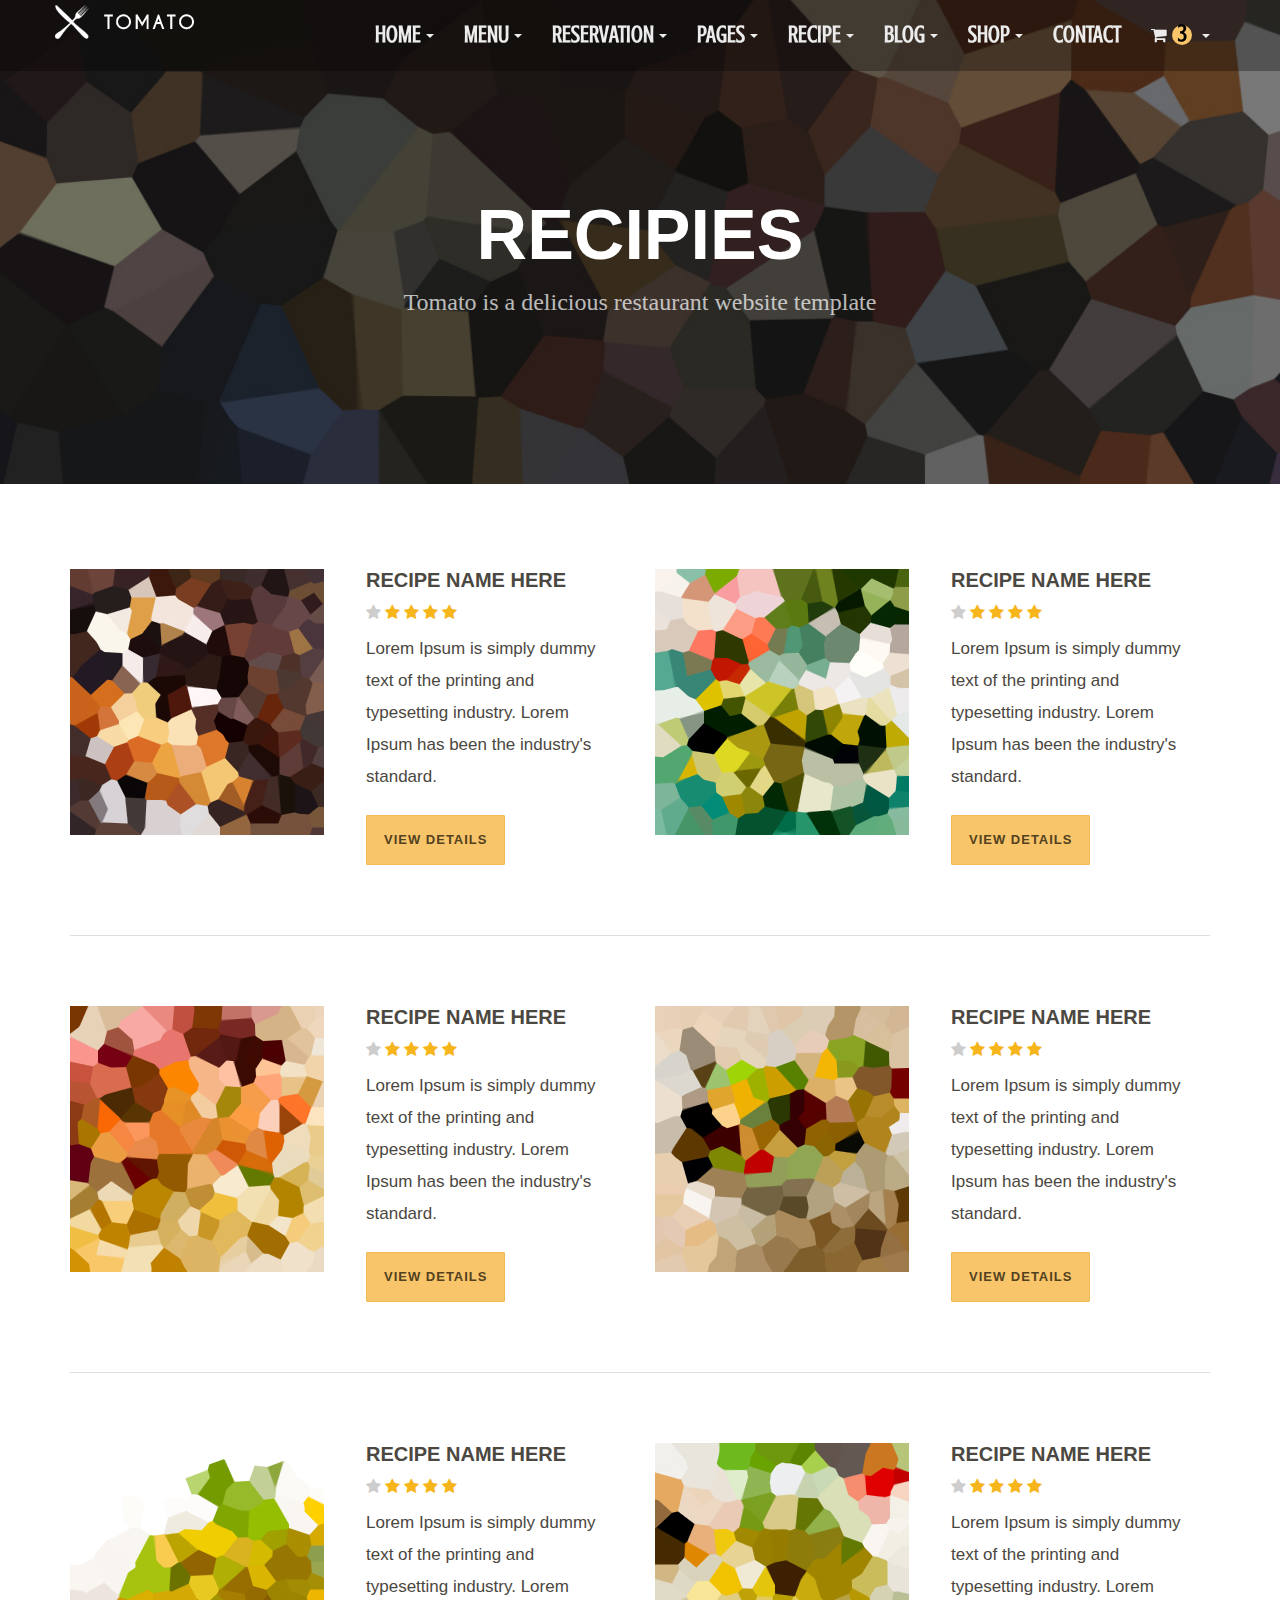
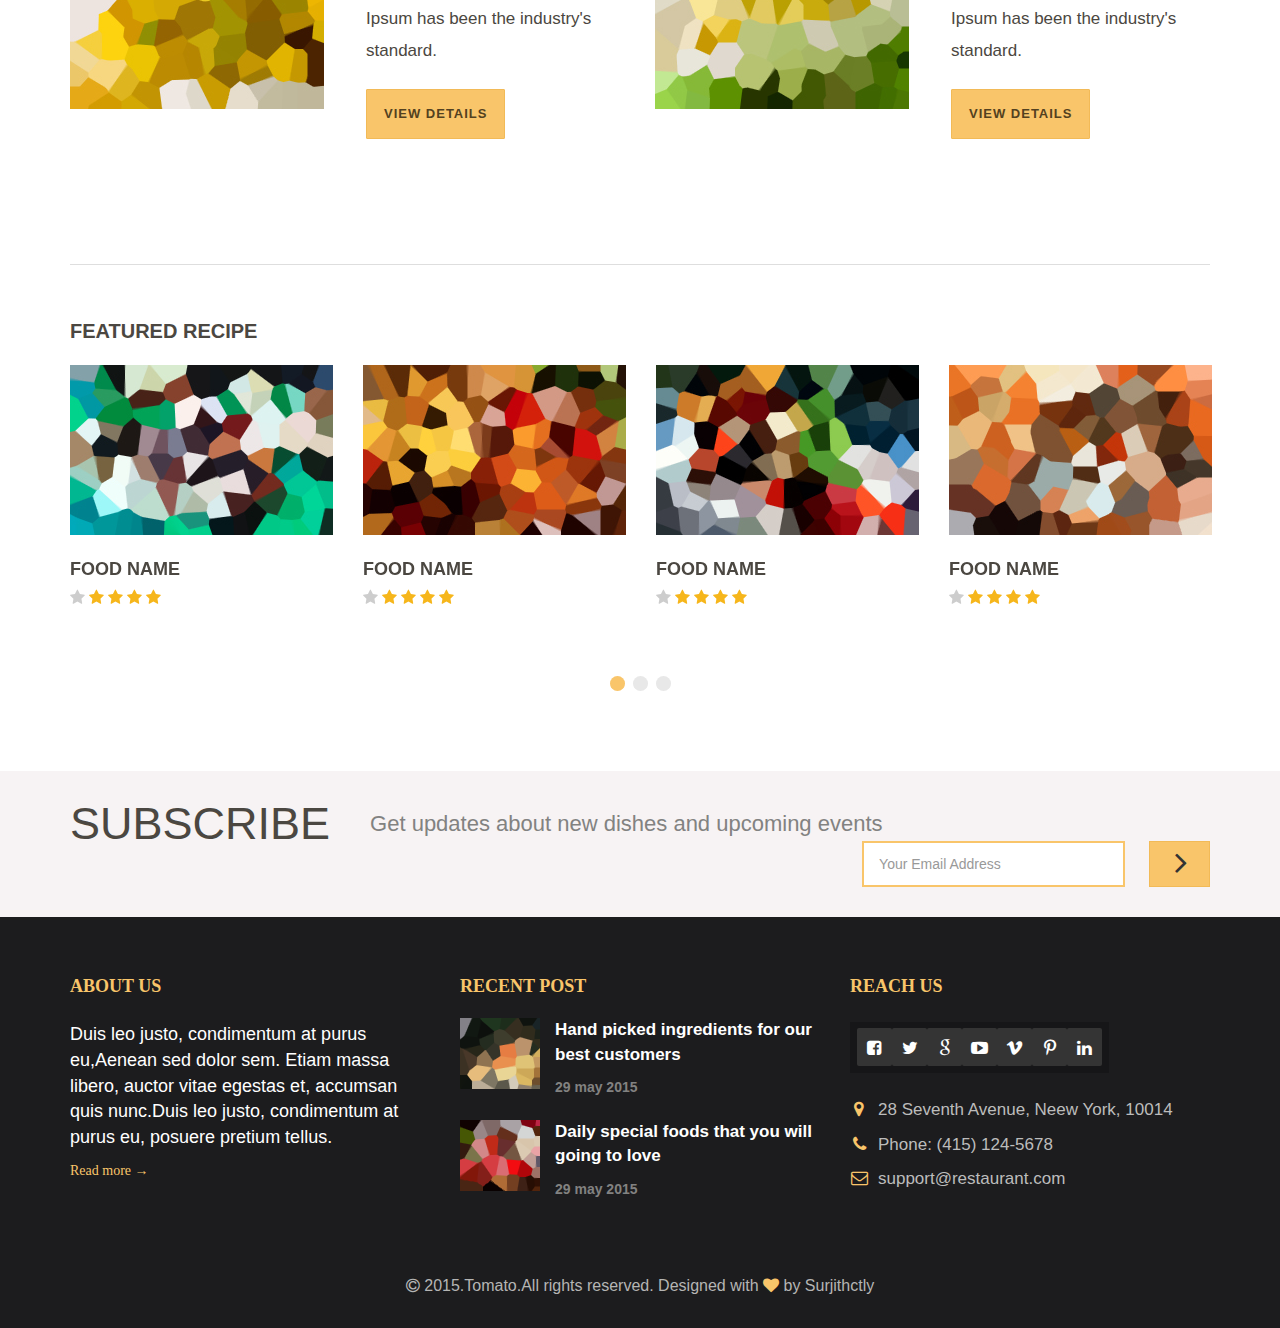
<file: recipe.html>
<!DOCTYPE html>
<html lang="en">

<head>
    <meta charset="utf-8">
    <title>Tomato Responsive Restaurant HTML5 Template</title>
    <meta name="author" content="Surjith S M">

    <!-- SEO -->
    <meta name="description" content="Tomato is a Responsive HTML5 Template for Restaurants and food related services.">
    <meta name="keywords" content="tomato, responsive, html5, restaurant, template, food, reservation">

    <!-- Favicons -->
    <link rel="shortcut icon" href="img/favicon.ico">

    <!-- Responsive Tag -->
    <meta name="viewport" content="width=device-width">

    <!-- CSS Files -->
    <link rel="stylesheet" href="css/bootstrap.min.css">
    <link rel="stylesheet" href="css/font-awesome/css/font-awesome.css">
    <link rel="stylesheet" href="css/plugin.css">
    <link rel="stylesheet" href="css/main.css">

    <!--[if lt IE 9]>
            <script src="js/vendor/html5-3.6-respond-1.4.2.min.js"></script>
        <![endif]-->
</head>

<body>
    <!--[if lt IE 8]>
    <p class="browserupgrade">You are using an <strong>outdated</strong> browser. Please <a href="http://browsehappy.com/">upgrade your browser</a> to improve your experience.</p>
<![endif]-->

    <!-- Preloder-->
    <div class="preloder animated">
        <div class="scoket">
            <img src="img/preloader.svg" alt="" />
        </div>
    </div>

    <div class="body">

        <div class="main-wrapper">
            <!-- Navigation-->
            <nav class="navbar navbar-fixed-top">
                <div class="container">
                    <div class="navbar-header">
                        <button type="button" class="navbar-toggle collapsed" data-toggle="collapse" data-target="#navbar" aria-expanded="false" aria-controls="navbar">
                            <span class="sr-only">Toggle navigation</span>
                            <span class="icon-bar"></span>
                            <span class="icon-bar"></span>
                            <span class="icon-bar"></span>
                        </button>
                        <a class="navbar-brand" href="./index.html">
                            <img src="img/nav-logo.png" alt="nav-logo">
                        </a>
                    </div>
                    <div id="navbar" class="navbar-collapse collapse">
                        <ul class="nav navbar-nav navbar-right">
                            <li class="dropdown">
                                <a href="./index.html" class="dropdown-toggle" data-toggle="dropdown" role="button" aria-haspopup="true" aria-expanded="false">Home<span class="caret"></span></a>
                                <ul class="dropdown-menu">
                                    <li><a href="./index.html">Home - Image</a></li>
                                    <li><a href="./index_slider.html">Home - Header Slider</a></li>
                                    <li><a href="./index_video.html">Home - Video Background</a></li>
                                    <li><a href="./index_parallax.html">Home - Parallax</a></li>
                                    <li><a href="./index_animation.html">Home - Scroll Animation</a></li>
                                </ul>
                            </li>
                            <li class="dropdown">
                                <a href="./menu_all.html" class="dropdown-toggle" data-toggle="dropdown" role="button" aria-haspopup="true" aria-expanded="false">Menu<span class="caret"></span></a>
                                <ul class="dropdown-menu">
                                    <li><a href="./menu_list.html">Menu - List</a></li>
                                    <li><a href="./menu_overlay.html">Menu - Overlay</a></li>
                                    <li><a href="./menu_tile.html">Menu - Tile</a></li>
                                    <li><a href="./menu_grid.html">Menu - Grid</a></li>
                                    <li><a href="./menu_all.html">Menu All</a></li>
                                </ul>
                            </li>
                            <li class="dropdown">
                                <a href="./reservation.html" class="dropdown-toggle" data-toggle="dropdown" role="button" aria-haspopup="true" aria-expanded="false">Reservation<span class="caret"></span></a>
                                <ul class="dropdown-menu">
                                    <li><a href="./reservation.html">Reservation</a></li>
                                    <li><a href="./reservation-ot.html">Reservation - Opentable</a></li>
                                </ul>
                            </li>
                            <li class="dropdown">
                                <a href="./about.html" class="dropdown-toggle" data-toggle="dropdown" role="button" aria-haspopup="true" aria-expanded="false">Pages<span class="caret"></span></a>
                                <ul class="dropdown-menu">
                                    <li><a href="./about.html">About</a></li>
                                    <li><a href="./gallery.html">Gallery</a></li>
                                    <li><a href="./elements.html">Shortcodes</a></li>
                                    <li><a href="./shop_account.html">Login / Signup</a></li>
                                    <li><a href="./404.html">404 Page</a></li>
                                </ul>
                            </li>
                            <li class="dropdown">
                                <a href="./recipe.html" class="dropdown-toggle" data-toggle="dropdown" role="button" aria-haspopup="true" aria-expanded="false">Recipe<span class="caret"></span></a>
                                <ul class="dropdown-menu">
                                    <li><a href="./recipe.html">Recipe - 2Col</a></li>
                                    <li><a href="./recipe_3col.html">Recipe - 3Col</a></li>
                                    <li><a href="./recipe_4col.html">Recipe - 4Col</a></li>
                                    <li><a href="./recipe_masonry.html">Recipe - Masonry</a></li>
                                    <li>
                                        <a href="./recipe_detail-image.html">Recipe - Single <span class="caret-right"></span></a>
                                        <ul class="dropdown-menu">
                                            <li><a href="./recipe_detail-image.html">Recipe - Image</a></li>
                                            <li><a href="./recipe_detail-slider.html">Recipe - Gallery</a></li>
                                            <li><a href="./recipe_detail-video.html">Recipe - Video</a></li>
                                        </ul>
                                    </li>
                                </ul>
                            </li>
                            <li class="dropdown">
                                <a href="./blog_right_sidebar.html" class="dropdown-toggle" data-toggle="dropdown" role="button" aria-haspopup="true" aria-expanded="false">Blog<span class="caret"></span></a>
                                <ul class="dropdown-menu">
                                    <li><a href="./blog_right_sidebar.html">Blog - Right Sidebar</a></li>
                                    <li><a href="./blog_left_sidebar.html">Blog - Left Sidebar</a></li>
                                    <li><a href="./blog_fullwidth.html">Blog - Fullwidth</a></li>
                                    <li><a href="./blog_masonry.html">Blog - Masonry</a></li>
                                    <li>
                                        <a href="./blog_single_image.html">Blog - Single <span class="caret-right"></span></a>
                                        <ul class="dropdown-menu">
                                            <li><a href="./blog_single_image.html">Blog - Image</a></li>
                                            <li><a href="./blog_single_slider.html">Blog - Gallery</a></li>
                                            <li><a href="./blog_single_video.html">Blog - Video</a></li>
                                        </ul>
                                    </li>
                                </ul>
                            </li>
                            <li class="dropdown">
                                <a href="./shop_fullwidth.html" class="dropdown-toggle" data-toggle="dropdown" role="button" aria-haspopup="true" aria-expanded="false">Shop<span class="caret"></span></a>
                                <ul class="dropdown-menu">
                                    <li><a href="./shop_fullwidth.html">Shop - Full</a></li>
                                    <li><a href="./shop_left_sidebar.html">Shop - Left Sidebar</a></li>
                                    <li><a href="./shop_right_sidebar.html">Shop - Right Sidebar</a></li>
                                    <li>
                                        <a href="./shop_single_full.html">Shop - Single <span class="caret-right"></span></a>
                                        <ul class="dropdown-menu">
                                            <li><a href="./shop_single_full.html">Shop - Full</a></li>
                                            <li><a href="./shop_single_left.html">Shop - Left Sidebar</a></li>
                                            <li><a href="./shop_single_right.html">Shop - Right Sidebar</a></li>
                                        </ul>
                                    </li>
                                    <li><a href="./shop_cart.html">Shop - Cart</a></li>
                                    <li><a href="./shop_checkout.html">Shop - Checkout</a></li>
                                    <li><a href="./shop_account.html">Shop - Account</a></li>
                                    <li><a href="./shop_account_detail.html">Shop - Account Detail</a></li>
                                </ul>
                            </li>
                            <li><a href="./contact.html">Contact</a></li>
                            <li class="dropdown">
                                <a class="css-pointer dropdown-toggle" data-toggle="dropdown" role="button" aria-haspopup="true" aria-expanded="false"><i class="fa fa-shopping-cart fsc pull-left"></i><span class="cart-number">3</span><span class="caret"></span></a>
                                <div class="cart-content dropdown-menu">
                                    <div class="cart-title">
                                        <h4>Shopping Cart</h4>
                                    </div>
                                    <div class="cart-items">
                                        <div class="cart-item clearfix">
                                            <div class="cart-item-image">
                                                <a href="./shop_single_full.html"><img src="img/cart-img1.jpg" alt="Breakfast with coffee"></a>
                                            </div>
                                            <div class="cart-item-desc">
                                                <a href="./shop_single_full.html">Breakfast with coffee</a>
                                                <span class="cart-item-price">$19.99</span>
                                                <span class="cart-item-quantity">x 2</span>
                                                <i class="fa fa-times ci-close"></i>
                                            </div>
                                        </div>
                                        <div class="cart-item clearfix">
                                            <div class="cart-item-image">
                                                <a href="./shop_single_full.html"><img src="img/cart-img2.jpg" alt="Chicken stew"></a>
                                            </div>
                                            <div class="cart-item-desc">
                                                <a href="./shop_single_full.html">Chicken stew</a>
                                                <span class="cart-item-price">$24.99</span>
                                                <span class="cart-item-quantity">x 3</span>
                                                <i class="fa fa-times ci-close"></i>
                                            </div>
                                        </div>
                                    </div>
                                    <div class="cart-action clearfix">
                                        <span class="pull-left checkout-price">$ 114.95</span>
                                        <a class="btn btn-default pull-right" href="./shop_cart.html">View Cart</a>
                                    </div>
                                </div>
                            </li>
                        </ul>
                    </div>
                    <!--/.navbar-collapse -->
                </div>
            </nav>

            <!-- Page Header -->
            <section class="page_header">
                <div class="container">
                    <div class="row">
                        <div class="col-md-12 text-center">
                            <h2 class="text-uppercase">Recipies</h2>
                            <p>Tomato is a delicious restaurant website template</p>
                        </div>
                    </div>
                </div>
            </section>

            <section class="recipie-content">
                <div class="container">
                    <div class="row">
                        <div class="col-md-6 col-sm-6">
                            <img src="img/recipie/1.jpg" alt="" />
                            <div class="rc-info">
                                <h4>Recipe Name here</h4>
                                <div class="rc-ratings">
                                    <span class="fa fa-star"></span>
                                    <span class="fa fa-star active"></span>
                                    <span class="fa fa-star active"></span>
                                    <span class="fa fa-star active"></span>
                                    <span class="fa fa-star active"></span>
                                </div>
                                <p>Lorem Ipsum is simply dummy text of the printing and typesetting industry. Lorem Ipsum has been the industry's standard.</p>
                                <a href="./recipe_detail-image.html" class="btn btn-default">View Details</a>
                            </div>
                        </div>

                        <div class="col-md-6 col-sm-6">
                            <img src="img/recipie/2.jpg" alt="" />
                            <div class="rc-info">
                                <h4>Recipe Name here</h4>
                                <div class="rc-ratings">
                                    <span class="fa fa-star"></span>
                                    <span class="fa fa-star active"></span>
                                    <span class="fa fa-star active"></span>
                                    <span class="fa fa-star active"></span>
                                    <span class="fa fa-star active"></span>
                                </div>
                                <p>Lorem Ipsum is simply dummy text of the printing and typesetting industry. Lorem Ipsum has been the industry's standard.</p>
                                <a href="./recipe_detail-image.html" class="btn btn-default">View Details</a>
                            </div>
                        </div>
                    </div>

                    <hr>

                    <div class="row">
                        <div class="col-md-6 col-sm-6">
                            <img src="img/recipie/3.jpg" alt="" />
                            <div class="rc-info">
                                <h4>Recipe Name here</h4>
                                <div class="rc-ratings">
                                    <span class="fa fa-star"></span>
                                    <span class="fa fa-star active"></span>
                                    <span class="fa fa-star active"></span>
                                    <span class="fa fa-star active"></span>
                                    <span class="fa fa-star active"></span>
                                </div>
                                <p>Lorem Ipsum is simply dummy text of the printing and typesetting industry. Lorem Ipsum has been the industry's standard.</p>
                                <a href="./recipe_detail-image.html" class="btn btn-default">View Details</a>
                            </div>
                        </div>

                        <div class="col-md-6 col-sm-6">
                            <img src="img/recipie/4.jpg" alt="" />
                            <div class="rc-info">
                                <h4>Recipe Name here</h4>
                                <div class="rc-ratings">
                                    <span class="fa fa-star"></span>
                                    <span class="fa fa-star active"></span>
                                    <span class="fa fa-star active"></span>
                                    <span class="fa fa-star active"></span>
                                    <span class="fa fa-star active"></span>
                                </div>
                                <p>Lorem Ipsum is simply dummy text of the printing and typesetting industry. Lorem Ipsum has been the industry's standard.</p>
                                <a href="./recipe_detail-image.html" class="btn btn-default">View Details</a>
                            </div>
                        </div>
                    </div>

                    <hr>

                    <div class="row">
                        <div class="col-md-6 col-sm-6">
                            <img src="img/recipie/5.jpg" alt="" />
                            <div class="rc-info">
                                <h4>Recipe Name here</h4>
                                <div class="rc-ratings">
                                    <span class="fa fa-star"></span>
                                    <span class="fa fa-star active"></span>
                                    <span class="fa fa-star active"></span>
                                    <span class="fa fa-star active"></span>
                                    <span class="fa fa-star active"></span>
                                </div>
                                <p>Lorem Ipsum is simply dummy text of the printing and typesetting industry. Lorem Ipsum has been the industry's standard.</p>
                                <a href="./recipe_detail-image.html" class="btn btn-default">View Details</a>
                            </div>
                        </div>

                        <div class="col-md-6 col-sm-6">
                            <img src="img/recipie/6.jpg" alt="" />
                            <div class="rc-info">
                                <h4>Recipe Name here</h4>
                                <div class="rc-ratings">
                                    <span class="fa fa-star"></span>
                                    <span class="fa fa-star active"></span>
                                    <span class="fa fa-star active"></span>
                                    <span class="fa fa-star active"></span>
                                    <span class="fa fa-star active"></span>
                                </div>
                                <p>Lorem Ipsum is simply dummy text of the printing and typesetting industry. Lorem Ipsum has been the industry's standard.</p>
                                <a href="./recipe_detail-image.html" class="btn btn-default">View Details</a>
                            </div>
                        </div>
                    </div>

                </div>
            </section>

            <!-- Featured Receipe -->
            <section class="featured-recipie">
                <div class="container">
                    <hr>
                    <h3>Featured Recipe</h3>
                    <div class="row">
                        <div class="featured-recipies">
                            <div class="fp-content">
                                <a href="./recipe_detail-image.html"><img src="img/recipie/1/1.jpg" class="img-responsive" alt="" /></a>
                                <h4><a href="./recipe_detail-image.html">Food Name</a></h4>
                                <div class="rc-ratings">
                                    <span class="fa fa-star"></span>
                                    <span class="fa fa-star active"></span>
                                    <span class="fa fa-star active"></span>
                                    <span class="fa fa-star active"></span>
                                    <span class="fa fa-star active"></span>
                                </div>
                            </div>
                            <div class="fp-content">
                                <a href="./recipe_detail-image.html"><img src="img/recipie/1/2.jpg" class="img-responsive" alt="" /></a>
                                <h4><a href="./recipe_detail-image.html">Food Name</a></h4>
                                <div class="rc-ratings">
                                    <span class="fa fa-star"></span>
                                    <span class="fa fa-star active"></span>
                                    <span class="fa fa-star active"></span>
                                    <span class="fa fa-star active"></span>
                                    <span class="fa fa-star active"></span>
                                </div>
                            </div>
                            <div class="fp-content">
                                <a href="./recipe_detail-image.html"><img src="img/recipie/1/3.jpg" class="img-responsive" alt="" /></a>
                                <h4><a href="./recipe_detail-image.html">Food Name</a></h4>
                                <div class="rc-ratings">
                                    <span class="fa fa-star"></span>
                                    <span class="fa fa-star active"></span>
                                    <span class="fa fa-star active"></span>
                                    <span class="fa fa-star active"></span>
                                    <span class="fa fa-star active"></span>
                                </div>
                            </div>
                            <div class="fp-content">
                                <a href="./recipe_detail-image.html"><img src="img/recipie/1/4.jpg" class="img-responsive" alt="" /></a>
                                <h4><a href="./recipe_detail-image.html">Food Name</a></h4>
                                <div class="rc-ratings">
                                    <span class="fa fa-star"></span>
                                    <span class="fa fa-star active"></span>
                                    <span class="fa fa-star active"></span>
                                    <span class="fa fa-star active"></span>
                                    <span class="fa fa-star active"></span>
                                </div>
                            </div>
                            <div class="fp-content">
                                <a href="./recipe_detail-image.html"><img src="img/recipie/1/2.jpg" class="img-responsive" alt="" /></a>
                                <h4><a href="./recipe_detail-image.html">Food Name</a></h4>
                                <div class="rc-ratings">
                                    <span class="fa fa-star"></span>
                                    <span class="fa fa-star active"></span>
                                    <span class="fa fa-star active"></span>
                                    <span class="fa fa-star active"></span>
                                    <span class="fa fa-star active"></span>
                                </div>
                            </div>
                            <div class="fp-content">
                                <a href="./recipe_detail-image.html"><img src="img/recipie/1/3.jpg" class="img-responsive" alt="" /></a>
                                <h4><a href="./recipe_detail-image.html">Food Name</a></h4>
                                <div class="rc-ratings">
                                    <span class="fa fa-star"></span>
                                    <span class="fa fa-star active"></span>
                                    <span class="fa fa-star active"></span>
                                    <span class="fa fa-star active"></span>
                                    <span class="fa fa-star active"></span>
                                </div>
                            </div>
                        </div>
                    </div>
                </div>
            </section>

            <!-- subscribe -->
            <section class="subscribe">
                <div class="container">
                    <div class="row">
                        <div class="col-md-12">
                            <h1>Subscribe</h1>
                            <p>Get updates about new dishes and upcoming events</p>
                            <form class="form-inline" action="php/subscribe.php" id="invite" method="POST">
                                <div class="form-group">
                                    <input class="e-mail form-control" name="email" id="address" type="email" placeholder="Your Email Address" required>
                                </div>
                                <button type="submit" class="btn btn-default">
                                    <i class="fa fa-angle-right"></i>
                                </button>
                            </form>

                        </div>
                    </div>
                </div>
            </section>

            <!-- Footer-->
            <section class="footer">
                <div class="container">
                    <div class="row">
                        <div class="col-md-4 col-sm-12">
                            <h1>About us</h1>
                            <p>Duis leo justo, condimentum at purus eu,Aenean sed dolor sem. Etiam massa libero, auctor vitae egestas et, accumsan quis nunc.Duis leo justo, condimentum at purus eu, posuere pretium tellus.</p>
                            <a href="./about.html">Read more &rarr;</a>
                        </div>
                        <div class="col-md-4  col-sm-6">
                            <h1>Recent post</h1>
                            <div class="footer-blog clearfix">
                                <a href="./blog_right_sidebar.html">
                                    <img src="img/thumb8.png" class="img-responsive footer-photo" alt="blog photos">
                                    <p class="footer-blog-text">Hand picked ingredients for our best customers</p>
                                    <p class="footer-blog-date">29 may 2015</p>
                                </a>
                            </div>
                            <div class="footer-blog clearfix last">
                                <a href="./blog_right_sidebar.html">
                                    <img src="img/thumb9.png" class="img-responsive footer-photo" alt="blog photos">
                                    <p class="footer-blog-text">Daily special foods that you will going to love</p>
                                    <p class="footer-blog-date">29 may 2015</p>
                                </a>
                            </div>
                        </div>
                        <div class="col-md-4  col-sm-6">
                            <h1>Reach us</h1>
                            <div class="footer-social-icons">
                                <a href="http://www.facebook.com">
                                    <i class="fa fa-facebook-square"></i>
                                </a>
                                <a href="http://www.twitter.com">
                                    <i class="fa fa-twitter"></i>
                                </a>
                                <a href="http://plus.google.com">
                                    <i class="fa fa-google"></i>
                                </a>
                                <a href="http://www.youtube.com">
                                    <i class="fa fa-youtube-play"></i>
                                </a>
                                <a href="http://www.vimeo.com">
                                    <i class="fa fa-vimeo"></i>
                                </a>
                                <a href="http://www.pinterest.com">
                                    <i class="fa fa-pinterest-p"></i>
                                </a>
                                <a href="http://www.linkedin.com">
                                    <i class="fa fa-linkedin"></i>
                                </a>
                            </div>
                            <div class="footer-address">
                                <p><i class="fa fa-map-marker"></i>28 Seventh Avenue, Neew York, 10014</p>
                                <p><i class="fa fa-phone"></i>Phone: (415) 124-5678</p>
                                <p><i class="fa fa-envelope-o"></i>support@restaurant.com</p>
                            </div>
                        </div>
                    </div>
                </div>

                <!-- Footer - Copyright -->
                <div class="footer-copyrights">
                    <div class="container">
                        <div class="row">
                            <div class="col-md-12">
                                <p><i class="fa fa-copyright"></i> 2015.Tomato.All rights reserved. Designed with <i class="fa fa-heart primary-color"></i> by Surjithctly</p>
                            </div>
                        </div>
                    </div>
                </div>
            </section>
        </div>

    </div> 

    <!-- Javascript -->
    <script src="js/vendor/jquery-1.11.2.min.js"></script>
    <script src="js/vendor/bootstrap.min.js"></script>
    <script src="js/vendor/jquery.flexslider-min.js"></script>
    <script src="js/vendor/spectragram.js"></script>
    <script src="js/vendor/owl.carousel.min.js"></script>
    <script src="js/vendor/velocity.min.js"></script>
    <script src="js/vendor/velocity.ui.min.js"></script>
    <script src="js/vendor/bootstrap-datepicker.min.js"></script>
    <script src="js/vendor/bootstrap-clockpicker.min.js"></script>
    <script src="js/vendor/jquery.magnific-popup.min.js"></script>
    <script src="js/vendor/isotope.pkgd.min.js"></script>
    <script src="js/vendor/slick.min.js"></script>
    <script src="js/vendor/wow.min.js"></script>
    <script src="js/animation.js"></script>
    <script src="js/vendor/vegas/vegas.min.js"></script>
    <script src="js/vendor/jquery.mb.YTPlayer.js"></script>
    <script src="js/vendor/jquery.stellar.js"></script>
    <script src="js/main.js"></script>
    <script src="js/vendor/mc/jquery.ketchup.all.min.js"></script>
    <script src="js/vendor/mc/main.js"></script>

</body>

</html>
</file>
<file: css/main.css>
/*

Style   : Tomato Restaurant CSS
Version : 1.0
Author  : Surjith S M
URI     : http://themeforest.net/user/surjithctly


TABLE OF CONTENTS 
---------------------------------------------------

    • Global Styles
    • Forms & Buttons
    • Navbar
        • Dropdown menu
        • Cart Dropdown
    • Footer
    • Preloader
    • Sections
        • Home
        • About
        • Special
        • Reservation
            • Date Picker
            • Clock Picker
        • Features
        • Menu
        • Partner Logos
        • Subscribe
        • Page Header
    • About page
        • Services list
        • Our Team
    • Menu page
        • Menu Overlay
    • Contact Form
    • Gallery
    • Recipe
        • Featured Recipe
        • Recipe Single
            • Ingredients
            • Progress bar
            • Video
    • Blog
        • Pagination
        • Sidebar
        • Comments
    • Shop
        • Products
        • Cart page
        • Billing
        • Shop Single
            • Nav Tabs
            • Rating
    • Media Queries
        • less than 992px
        • less than 767px
        • less than 480px
    • Open Table
    • Slider
    • magnific Popup
    • Shortcodes
        • Alerts
        • Tabs
        • Pricing
    • Intro
    • Accordion


    */


/* ================================================
   Global Styles
   ================================================ */
@font-face{
    font-family: 'AllanRegular';
    src: url( ../fonts/Allan-Regular.ttf) format('truetype');
}


@font-face{
    font-family: 'Crushed-Regular';
    src: url( ../fonts/Crushed-Regular.ttf) format('truetype');
}


@font-face{
    font-family: 'SofiaSansExtraBold';
    src: url( ../fonts/SofiaSansCondensed-ExtraBold.ttf) format('truetype');
}


@font-face{
    font-family: 'SofiaSansLight';
    src: url( ../fonts/SofiaSansCondensed-Light.ttf) format('truetype');
}


@import 'settings-panel.css';
@import url(https://fonts.googleapis.com/css?family=Raleway:900,800,700,600,400,300,200,100);
@import url(https://fonts.googleapis.com/css?family=Josefin+Sans:700,600,400);
h1,
h2,
h3,
h4,
h5,
h6,
.h1 
.h2,
.h3,
.h4,
.h5,
.h6 {
    text-transform: uppercase;
    color: #4b4741;
    text-align: center;
    font-weight: 800;
}

:root {
    --red-color: #dc0000;
    --midnight-color: #003A40;
    --yellow-color: #F1C400;
    --teal-color: #008C95;
    --green-color: #027223;
    --orange-color: #FF6720;
    --font-1: 'AllanRegular';
    --font-2: 'Crushed-Regular';
    --font-3: 'SofiaSansExtraBold';
    --font-4: 'SofiaSansLight';;
    --text-white: white;
    --text-black: black;
}

.font-allan{
    font-family: var(--font-1)!important;
}

.font-crushed{
    font-family: var(--font-2)!important;
}

.font-sofiabold{
    font-family: var(--font-3)!important;
}

.font-sofialight{
    font-family: var(--font-4)!important; 
}

.color-white {
    color: var(--text-white) !important;
}

.color-black {
    color: var(--text-black) !important;
}

.color-yellow {
    color: var(--yellow-color) !important;
}

.color-orange {
    color: var(--orange-color) !important;
}

.color-teal {
    color: var(--teal-color) !important;
}

.color-midnight{
    color: var(--midnight-color) !important;
}

.color-red {
    color: var(--red-color) !important;
}

.color-green {
    color: var(--green-color) !important;
}

.food-name {
    text-align: left; /* or you can set it to 'start' to follow the text direction */
     /* optional: to add some spacing from the left edge */
}

/* Small */
.font-s {
    font-size: 16px !important;
}

/* Medium */
.font-m {
    font-size: 24px !important;
}

/* Large */
.font-l {
    font-size: 32px !important;
}

/* Extra Large */
.font-xl {
    font-size: 40px !important;
}

/* Extra Extra Large */
.font-xxl {
    font-size: 48px !important;
}

/* Extra Extra Large */
.font-xxxl {
    font-size: 56px !important;
}

.small,
small {
    font-family: "Josefin Sans", sans-serif;
    font-weight: 700;
    display: block !important;
    text-transform: none;
    text-align: center;
    margin: 10px 0px 15px 0px;
}

.white {
    color: #ffffff;
}

.white .small,
.white small {
    color: #eee;
}

.black {
    color: #4b4741;
}

.page-header {
    border: none;
    margin: 80px 0 40px;
}

.page-header:after {
    content: "";
    display: block;
    position: relative;
    height: 3px;
    width: 113px;
    background-color: #f9c56a;
    margin: 0px auto;
}

p {
    font-family: "Josefin Sans", sans-serif;
    color: #828281;
    font-size: 22px;
}

a,
a:hover {
    text-decoration: none;
}

html {
    text-rendering: optimizeLegibility !important;
    -webkit-font-smoothing: antialiased !important;
}

.primary-color {
    color: #f9c56a;
}


/* Vertical Rhythm */

.vertical-space {
    margin: 20px 0;
}

.horizontal-space {
    margin: 0 20px;
}

.left-space {
    margin-left: 20px;
}

.right-space {
    margin-right: 20px;
}

.top-space {
    margin-top: 20px;
}

.bottom-space {
    margin-bottom: 20px;
}

.no-top-space {
    margin-top: 0;
}

.no-bottom-space {
    margin-bottom: 0;
}

.no-left-space {
    margin-left: 0;
}

.no-right-space {
    margin-right: 0;
}


/* lg - large */

.vertical-space-lg {
    margin: 40px 0;
}

.horizontal-space-lg {
    margin: 0 40px;
}

.left-space-lg {
    margin-left: 40px;
}

.right-space-lg {
    margin-right: 40px;
}

.top-space-lg {
    margin-top: 40px;
}

.bottom-space-lg {
    margin-bottom: 40px;
}


/* xl - Extra large */

.vertical-space-xl {
    margin: 80px 0;
}

.horizontal-space-xl {
    margin: 0 80px;
}

.left-space-xl {
    margin-left: 80px;
}

.right-space-xl {
    margin-right: 80px;
}

.top-space-xl {
    margin-top: 80px;
}

.bottom-space-xl {
    margin-bottom: 80px;
}


/* sm - small */

.vertical-space-sm {
    margin: 10px 0;
}

.horizontal-space-sm {
    margin: 0 10px;
}

.left-space-sm {
    margin-left: 10px;
}

.right-space-sm {
    margin-right: 10px;
}

.top-space-sm {
    margin-top: 10px;
}

.bottom-space-sm {
    margin-bottom: 10px;
}


/*padding*/

.vertical-padding {
    padding: 50px 0!important;
}


/*giant*/

.giant-space {
    margin: 100px 0;
}

.text-giant {
    font-size: 150px;
    font-family: 'Helvetica Neue', Helvetica, Arial, sans-serif;
    font-weight: bold;
}


/* ================================================
   Forms & Buttons
   ================================================ */

.form-group {
    font-family: "Josefin Sans", sans-serif;
}

.form-group label {
    font-size: 18px;
    font-weight: 400;
}

.form-group input,
.form-group textarea {
    border-radius: 0px;
    border: none !important;
    -webkit-box-shadow: none !important;
    -moz-box-shadow: none !important;
    box-shadow: none !important;
    background-color: #f3f1ed;
    padding: 10px 15px;
}

.location-info {
    text-align: center; /* Center aligns the text and inline elements within the div */
    padding: 20px; /* Adds some padding around the text and buttons */
}

.location-info .buttons {
    display: inline-block; /* Makes the buttons div an inline-level block container */
}

.location-info .btn {
    margin: 5px; /* Adds some margin around each button */
}

.btn {
    border-radius: 0px;
    border: none;
    font-family: "Raleway", sans-serif;
    text-transform: uppercase;
    letter-spacing: 1px;
    font-weight: 700;
    padding: 10px 15px;
}

.btn-default {
    background-color: #f9c56a;
}

.btn-default:hover {
    background-color: #f7b239;
}

.btn-secondary {
    background-color: #e9e5dd;
    color: #8c8881;
    border: 1px solid #e9e5dd;
}

.btn-secondary:hover {
    background-color: #d5cdbe;
    border: 1px solid #e9e5dd;
}

.btn-default:hover,
.btn-default:focus,
.btn-default.focus,
.btn-default:active,
.btn-default.active,
.open>.dropdown-toggle.btn-default {
    background-color: #f7b239;
    border-color: #f7b239;
}

.btn-default.disabled,
.btn-default[disabled],
fieldset[disabled] .btn-default,
.btn-default.disabled:hover,
.btn-default[disabled]:hover,
fieldset[disabled] .btn-default:hover,
.btn-default.disabled:focus,
.btn-default[disabled]:focus,
fieldset[disabled] .btn-default:focus,
.btn-default.disabled.focus,
.btn-default[disabled].focus,
fieldset[disabled] .btn-default.focus,
.btn-default.disabled:active,
.btn-default[disabled]:active,
fieldset[disabled] .btn-default:active,
.btn-default.disabled.active,
.btn-default[disabled].active,
fieldset[disabled] .btn-default.active {
    background-color: #f7b239;
}

.btn-lg {
    font-weight: 700;
    padding: 15px 40px;
}


/* ================================================
   Navbar
   ================================================ */

.navbar {
    background-color: rgba(0, 0, 0, 1.33);
    color: #FFF;
    z-index: 50;
    margin: 0;
    transition: .4s;
    
}

.navbar-static-top {
    background-color: #000;
}

.navbar .navbar-nav > li > a {
    color: #ECECEC;
    text-transform: uppercase;
    padding: 25px 15px;
    font-weight: 700;
    font-size: 24px;
    font-family: var(--font-2);
    transition: all 0.5s ease;
}

.navbar .navbar-nav > li > a:hover,
.navbar .navbar-nav > li > a:active {
    background-color: inherit !important;
    color: #f9c56a;
}

.navbar .navbar-nav > li > a:focus {
    background-color: inherit !important;
}

.navbar .navbar-brand {
    padding: 5px 0px ;
}

.navbar-brand img {
    display: block;
    margin: 0 auto; /* Center horizontally */
    max-width: 175px;
    height: auto;
}

@media (min-width: 992px) and (max-width: 1199px) {
    .navbar-brand img {
        display: none;
    }
}

/* Tablet Screens */
@media (min-width: 768px) and (max-width: 991px) {
    .navbar-brand img {
        max-width: 125px; /* Adjust as needed for tablet screens */
        height: auto;
    }
}

/* Small Tablet/Mobile Landscape */
@media (min-width: 576px) and (max-width: 767px) {
    .navbar-brand img {
        max-width: 125px; /* Adjust as needed for small tablet/mobile landscape */
        height: auto;
    }
}

/* Mobile Screens */
@media (max-width: 575px) {
    .navbar-brand img {
        max-width: 100px; /* Adjust as needed for mobile */
        height: auto;
    }
}
.navbar .cart-number {
    background: #f9c56a;
    float: left;
    width: 20px;
    height: 20px;
    text-align: center;
    line-height: 17px;
    border-radius: 50%;
    color: #000 !important;
    margin-right: 5px;
}

.navbar .navbar-toggle .icon-bar {
    background-color: #fff;
}

.nav .open > a,
.nav .open > a:hover {
    background-color: inherit !important;
    color: #f9c56a;
}

.nav .open > a:focus {
    background-color: inherit !important;
}


/* 
   Dropdown menu
   ------------- */

.dropdown-menu {
    background-color: rgba(0, 0, 0, 0.85);
    transition: all 0.25s ease;
}

.dropdown-menu li {
    position: relative;
}

.dropdown-menu li .dropdown-menu {
    top: 0px;
    left: 99%;
    min-width: 200px;
}

.dropdown-menu li:hover .dropdown-menu {
    display: block;
}

.dropdown-menu li a {
    transition: all 0.5s ease;
}

.dropdown-menu li a:hover,
.dropdown-menu li a:focus,
.dropdown-menu li a:active {
    background-color: inherit !important;
    color: #f9c56a;
}

.dropdown-menu > li > a {
    color: #C5C5C5;
    text-transform: uppercase;
    font-weight: 700;
    font-size: 14px;
    font-family: "Raleway", sans-serif;
    padding: 25px 35px;
}


.dropdown-menu .divider {
    background-color: #4f4f4e;
}

.dropdown .caret,
.caret-right {
    margin-left: 5px;
}

.caret-right {
    border-bottom: 4px solid transparent;
    border-top: 4px solid transparent;
    border-left: 4px solid;
    display: inline-block;
    height: 0;
    width: 0;
}


/* 
   Cart Dropdown
   ------------- */

.cart-content {
    min-width: 300px;
    padding: 0px;
}

.cart-content .cart-title {
    border-top: 2px solid #f9c56a;
    border-bottom: 1px solid rgba(255, 255, 255, 0.1);
    padding: 15px;
}

.cart-content .cart-title h4 {
    margin: 0px;
    color: #ffffff;
    text-align: left;
}

.cart-content .cart-items .cart-item {
    padding: 15px;
    border-bottom: 1px solid rgba(255, 255, 255, 0.1);
}

.cart-item-image {
    float: left;
    margin-right: 15px;
}

.cart-item-desc {
    position: relative;
}

.cart-item-desc a {
    display: block;
    text-decoration: none;
    color: #ECECEC;
    font-weight: 700;
    font-family: Josefin Sans;
    font-size: 15px;
}

.cart-item-desc a:hover {
    color: #F9C56A;
}

.cart-item-price {
    color: #C5C5C5;
    font-size: 13px;
    font-family: "Raleway", sans-serif;
}

.cart-item-quantity {
    color: #C5C5C5;
    font-size: 13px;
    font-family: "Raleway", sans-serif;
    position: relative;
    right: 0px;
    top: 0px;
}

.cart-action {
    padding: 15px;
}

.cart-action .checkout-price {
    line-height: 40px;
    font-weight: 500;
    font-size: 22px;
    font-family: "Raleway", sans-serif;
}

@media (max-width: 992px) {
    .pricing {
        margin-bottom: 30px;
    }
    .navbar-header {
        float: none;
    }
    .navbar-left,
    .navbar-right {
        float: none !important;
    }
    .navbar-toggle {
        display: block;
    }
    .navbar-collapse {
        border-top: 1px solid transparent;
        box-shadow: inset 0 1px 0 rgba(255, 255, 255, 0.1);
    }
    .navbar-fixed-top {
        top: 0;
        border-width: 0 0 1px;

    }
    .navbar-collapse.collapse {
        display: none !important;
    }
    .navbar-nav {
        float: none !important;
        margin-top: 7.5px;
    }
    .navbar-nav > li {
        float: none;
    }
    .navbar-nav > li > a {
        padding-top: 10px;
        padding-bottom: 10px;
    }
    .collapse.in {
        display: block !important;
    }
    .navbar-nav .open .dropdown-menu {
        position: static;
        float: none;
        width: auto;
        margin-top: 0;
        background-color: transparent;
        border: 0;
        -webkit-box-shadow: none;
        box-shadow: none;
    }
    .navbar-nav .open .dropdown-menu.cart-content {
        position: static;
        float: none;
        width: auto;
        margin-top: 0;
        background-color: #000;
        border: 0;
        -webkit-box-shadow: none;
        box-shadow: none;
        border-radius: 0;
        margin-bottom: -10px;
    }
    .navbar .navbar-brand {
        padding: 8px 0px 8px 15px;
    }
}


/* ================================================
   Footer
   ================================================ */

.footer {
    background-color: #1C1C1E;
    -webkit-background-size: cover;
    -moz-background-size: cover;
    -o-background-size: cover;
    background-size: cover;
}

.footer .container {
    padding-bottom: 44px;
}

.footer-copyrights .container {
    padding-bottom: 0px;
}

.footer h1 {
    color: #f9c56a;
    font-size: 18px;
    text-align: left;
    margin: 60px 0px 26px;
}

.footer p {
    color: #ffffff;
    font-size: 18px;
}

.footer-address p {
    color: #bcbcbc;
    font-size: 17px;
}

.contact-info p {
    color: #6B6B6B;
    font-size: 18px;
}

.footer-link {
    display: block;
    margin: 60px 0px 26px;
    color: #333;
    text-decoration: none;
    text-align: center;
}

.footer-link:hover {
    text-decoration: underline;
}

.footer a {
    color: #f9c56a;
    text-decoration: none;
}

.footer a:hover {
    color: #999;
}

.footer .footer-blog {
    margin-bottom: 27px;
}

.footer .footer-blog.last {
    margin-bottom: 0px;
}

.footer .footer-blog img {
    float: left;
    margin-right: 15px;
}

.footer .footer-blog .footer-blog-text {
    font-weight: 700;
    font-size: 17px;
    margin-top: -4px !important;
}

.footer .footer-blog .footer-blog-text:hover {
    color: #f9c56a;
}

.footer .footer-blog .footer-blog-date {
    font-size: 14px;
    color: #828281;
    font-weight: 700;
    margin: 0px;
}

.footer .footer-social-icons {
    background: rgba(0, 0, 0, 0.2);
    padding: 6px 7px 7px 7px;
    margin-bottom: 25px;
    display: table;
}

.footer .footer-social-icons a {
    padding: 9px 0px 6px 0px;
    margin-right: 0 1px;
    color: #FFF;
    background-color: #343434;
    border-radius: 2px;
    width: 35px;
    height: 38px;
    display: inline-block;
    text-align: center;
    font-size: 17px;
}

.footer .footer-social-icons a:hover {
    background: #f9c56a;
    color: #343434;
}

.footer-address .fa {
    margin-right: 10px;
    color: #f9c56a;
    width: 18px;
    text-align: center;
}

.footer .footer-copyrights {
    text-align: center;
    background-color: #1c1c1e;
}

.footer .footer-copyrights p {
    margin: 30px 0px;
    color: #b5b5b4;
    font-size: 16px;
}


/* 
   Preloader
   --------- */

.preloder {
    position: fixed;
    top: 0;
    left: 0;
    height: 100%;
    width: 100%;
    height: 100vh;
    width: 100vw;
    background: rgba(0, 0, 0, 0.8);
    z-index: 100;
}

.preloder .scoket {
    position: relative;
    top: 45%;
    width: 140px;
    height: 140px;
    margin: auto;
}

.preloder img {
    width: 100%;
    height: 100%;
}


/* ================================================
   Sections
   ================================================ */


/* 
      Home
      ---- */

      .home {
        position: relative;
        height: 70vh;
        width: 100%;
        background: url(../img/TE/logo/bg/goldbg.webp) repeat center center;
        /* background-size: cover; Remove this line or set it to auto */
        background-size: auto;  /* Optional: This line is not necessary as auto is the default value */
    }
    
    @media (max-width: 768px) {
        .home {
            height: 55vh;  /* Adjusted height for mobile devices */
        }
    }

.home::before {
    content: '';
    position: absolute;
    top: 0;
    right: 0;
    bottom: 0;
    left: 0;
    background: rgba(0, 0, 0, 0.1); /* Adjust the alpha value (0.3) to control the darkness of the overlay */
    pointer-events: none; /* Ensures that the overlay does not interfere with interactions */
}

.home .tittle-block {
    position: absolute;
    top: 50%;
    width: 100%;
    transform: translateY(-50%);
    padding: 0 20px;
}

.home .tittle-block .logo {
    text-align: center;
}

.logo {
    background-size: contain;
    background-repeat: no-repeat;
    background-position: center;
    width: 100%;
    max-width: 350px; /* Set a maximum width to control size on larger screens */
    padding-top: calc(100% / (200 / 75)); /* Maintain aspect ratio (width / height) */
    position: relative;
    margin: 0 auto; /* Center the logo */
}

.logo a {
    position: absolute;
    top: 0;
    right: 0;
    bottom: 0;
    left: 0;
}

/* Extra small devices (phones, less than 576px) */
@media (max-width: 575.98px) {
    .logo {
        max-width: 175px;
    }
}

/* Small devices (landscape phones, 576px and up) */
@media (min-width: 576px) and (max-width: 767.98px) {
    .logo {
        max-width: 200px;
    }
}

/* Medium devices (tablets, 768px and up) */
@media (min-width: 768px) and (max-width: 991.98px) {
    .logo {
        max-width: 225px;
    }
}

/* Large devices (desktops, 992px and up) */
@media (min-width: 992px) and (max-width: 1199.98px) {
    .logo {
        max-width: 300px;
    }
}

/* Extra large devices (large desktops, 1200px and up) */
@media (min-width: 1200px) {
    .logo {
        max-width: 350px;
    }
}



.home .tittle-block h1 {
    color: #ffffff;
    font-size: 72px;
}

.home .tittle-block h2 {
    text-transform: none;
    font-weight: 400;
    color: #e6e6e6;
    font-size: 36px;
}

.home .scroll-down {
    position: absolute;
    bottom: 40px;
    left: 50%;
    transform: translateX(-50%);
}

.home2 .scroll-down2 {
    position: absolute;
    bottom: 50px;
    left: 50%;
    transform: translateX(-50%);
}

/* Mobile styles */
@media (max-width: 768px) {
    .home2 .scroll-down2 {
        bottom: 20px;  /* Adjusted value for mobile */
        /* ... any other style adjustments for mobile ... */
    }
}

@media (max-width: 768px) {
    .home .tittle-block img {
        height: 200px;
    }
    .home .tittle-block h1 {
        font-size: 42px;
    }
    .home .tittle-block h2 {
        font-size: 24px;
    }
}

.home2 {
    position: relative;
    height: 60vh;
    width: 100%;
    background: url(../img/TE/hqphoto/PadKaPowTop.webp) no-repeat center center fixed !important;
    background-size: cover !important;
}


@media (max-width: 768px) {
    .home2 {
        height: 60vh;
        background: url(../img/TE/hqphoto/PadKaPowTop.webp) no-repeat center center fixed !important;
        background-size: cover !important;  /* Adjusted height for mobile devices */
    }
}

.home2::before {
    content: '';
    position: absolute;
    top: 0;
    right: 0;
    bottom: 0;
    left: 0;
    background: rgba(0, 0, 0, 0.5); /* Adjust the alpha value (0.3) to control the darkness of the overlay */
    pointer-events: none; /* Ensures that the overlay does not interfere with interactions */
}

.home2 .tittle-block {
    position: absolute;
    top: 50%;
    width: 100%;
    transform: translateY(-50%);
    padding: 0 20px;
}

.home2 .tittle-block .logo {
    text-align: center;
}

        /* Default logo size for larger screens */
        .logo img {
            width: 350px;
            height: auto;
        }

        /* Smaller logo size for medium-sized screens */
        @media (max-width: 768px) {
            .logo img {
                width: 200px;
                height: auto;
            }
        }

        /* Even smaller logo size for small screens */
        @media (max-width: 480px) {
            .logo img {
                width: 75px;
                height: auto;
            }
        }

.home2 .tittle-block h1 {
    color: #ffffff;
    font-size: 72px;
}

.home2 .tittle-block h2 {
    text-transform: none;
    font-weight: 400;
    color: #e6e6e6;
    font-size: 36px;
}

.home2 .scroll-down {
    position: absolute;
    bottom: 40px;
    left: 50%;
    transform: translateX(-50%);
}

@media (max-width: 768px) {
    .home2 .tittle-block img {
        height: 200px;
    }

}


@media (max-width: 768px) {
    .home .tittle-block img {
        height: 200px;
    }
    .home .tittle-block h1 {
        font-size: 42px;
    }
    .home .tittle-block h2 {
        font-size: 24px;
    }
}

/* 
   About
   ----- */

   .img-rebrand {
    padding-top: 2%;
    margin-bottom: 0%;
    width: 100%;
    height: auto;
}

@media (min-width: 768px) {
    .img-rebrand {
        width: 650px;
        padding-top: 5%;  /* Sets a fixed width on larger screens */
    }
}

.about {
    padding-bottom: 80px;
}

.about .about-photo {
    padding: 5px 5px;
    cursor: pointer;
}

.about .img-responsive {
    width: 100%;
    
}

@media (max-width: 992px) {
    .about .about-photo {
        padding-bottom: 25px;
    }
}



/* 
   Special
   ------- */

.special {
    background: url(../img/bg3.png) no-repeat center center;
    -webkit-background-size: cover;
    -moz-background-size: cover;
    -o-background-size: cover;
    background-size: cover;
    padding-bottom: 80px;
}

.special img {
    width: 100%;
    height: auto;
}


.special2 {
    position: relative;
    height: 70vh;
    width: 100%;
    background: url(../img/TE/logo/bg/goldbg.webp) no-repeat center center fixed; /* Adjusted this line */
    background-size: cover;  /* Adjusted this line */ /* Optional: This line is not necessary as auto is the default value */
}


.special2 img {
    width: 100%;
    height: auto;
}

.special-slider {
    border: 0px solid #fff;
}

.special-slider .direction-nav a {
    text-decoration: none;
    z-index: 10;
    overflow: hidden;
    cursor: pointer;
    color: #ffffff;
    height: auto;
}

.special-slider .direction-nav .control,
.special-slider .direction-nav .prev,
.special-slider .direction-nav .next {
    position: absolute;
    font-size: 30px;
    top: 50%;
    transform: translateY(-50%);
}

.special-slider .direction-nav .prev {
    left: -70px;
}

.special-slider .direction-nav .next {
    right: -70px;
}

.special-slider .slider-img {
    width: 35%;
    float: left;
}

.special-slider .slider-content {
    width: 65%;
    float: left;
    padding: 0px 30px;
}

.special-slider .slider-content .page-header {
    margin: 20px 0px 10px;
}

.special-slider .slider-content .page-header h1 {
    font-size: 30px;
    text-align: left;
    text-transform: none;
    font-weight: 700;
}

.special-slider .slider-content .page-header h1 small {
    font-size: 22px;
    text-align: left;
    line-height: 1.2em;
    color: #aaa;
}

.special-slider .slider-content p {
    font-size: 21px;
    margin-bottom: 0px;
}

.special-slider .slider-content .btn {
    margin: 17px 10px 20px 0px;
    font-weight: 700;
    font-size: 18px;
    letter-spacing: normal;
    padding: 10px 25px;
}

.special-slider .page-header:after {
    content: "";
    display: block;
    position: relative;
    height: 3px;
    width: 113px;
    background-color: #f9c56a;
    margin: 0px;
}

@media (max-width: 1200px) {
    .special-slider .slider-img {
        width: 45%;
    }
    .special-slider .slider-content {
        width: 55%;
    }
    .special-slider .slider-content .page-header h1 {
        font-size: 24px;
    }
    .special-slider .slider-content .page-header h1 .small {
        font-size: 18px;
    }
    .special-slider .slider-content p {
        font-size: 18px;
    }
}

@media (max-width: 992px) {
    .special-slider .slider-img {
        display: none;
    }
    .special-slider .slider-content {
        width: 100%;
    }
}

@media (max-width: 767px) {
    .custom-header h1 small {
        text-align: center !important;
    }
}

/* 
   Reservation
   ----------- */

.reservation {
    padding-bottom: 80px;
}

.reservation .reservation-form {
    border: 1px solid #f3f1ed;
    padding: 25px 10px;
}

.reservation-form .form-group {
    padding: 10px 0px;
    position: relative;
}

.reservation-form .form-group .form-control {
    padding: 0px 50px 0px 15px;
    font-size: 16px;
    height: 40px;
}

.reservation-form .form-group input[type=number]::-webkit-inner-spin-button,
.reservation-form .form-group input[type=number]::-webkit-outer-spin-button {
    -webkit-appearance: none;
    margin: 0;
}

.reservation-form .reservation-btn {
    text-align: center;
    padding: 20px 0px;
}

.reservation-form .reservation-btn a {
    padding: 15px 40px;
}

.reservation-form i {
    position: absolute;
    right: 20px;
    top: 53px;
    color: #f28a2f;
}

.reservation-footer {
    position: relative;
    text-align: center;
    background-color: #fafafa;
    overflow: visible;
    padding-top: 20px;
}

.reservation-footer p {
    margin-bottom: 20px;
}

.reservation-footer span {
    position: relative;
    bottom: -1px;
    display: block;
    width: 100%;
    height: 5px;
    text-align: center;
    background: 0 center repeat-x url("../img/zigzag.svg");
}

.reservation td .active {
    background-color: #f9c56a !important;
}

.help-block {
    margin-top: 10px;
    font-size: 16px;
    font-weight: normal;
}

.top-space {
    margin-top: 15px;
}


/* 
   Date Picker
   ----------- */

.datepicker table tr td.active:hover,
.datepicker table tr td.active:hover:hover,
.datepicker table tr td.active.disabled:hover,
.datepicker table tr td.active.disabled:hover:hover,
.datepicker table tr td.active:focus,
.datepicker table tr td.active:hover:focus,
.datepicker table tr td.active.disabled:focus,
.datepicker table tr td.active.disabled:hover:focus,
.datepicker table tr td.active:active,
.datepicker table tr td.active:hover:active,
.datepicker table tr td.active.disabled:active,
.datepicker table tr td.active.disabled:hover:active,
.datepicker table tr td.active.active,
.datepicker table tr td.active:hover.active,
.datepicker table tr td.active.disabled.active,
.datepicker table tr td.active.disabled:hover.active,
.open .dropdown-toggle.datepicker table tr td.active,
.open .dropdown-toggle.datepicker table tr td.active:hover,
.open .dropdown-toggle.datepicker table tr td.active.disabled,
.open .dropdown-toggle.datepicker table tr td.active.disabled:hover {
    color: #000;
    background-color: #f9c56a;
    border-color: #f9c56a;
    border-radius: 0px;
}

.datepicker table tr td span.active:hover,
.datepicker table tr td span.active:hover:hover,
.datepicker table tr td span.active.disabled:hover,
.datepicker table tr td span.active.disabled:hover:hover,
.datepicker table tr td span.active:focus,
.datepicker table tr td span.active:hover:focus,
.datepicker table tr td span.active.disabled:focus,
.datepicker table tr td span.active.disabled:hover:focus,
.datepicker table tr td span.active:active,
.datepicker table tr td span.active:hover:active,
.datepicker table tr td span.active.disabled:active,
.datepicker table tr td span.active.disabled:hover:active,
.datepicker table tr td span.active.active,
.datepicker table tr td span.active:hover.active,
.datepicker table tr td span.active.disabled.active,
.datepicker table tr td span.active.disabled:hover.active,
.open .dropdown-toggle.datepicker table tr td span.active,
.open .dropdown-toggle.datepicker table tr td span.active:hover,
.open .dropdown-toggle.datepicker table tr td span.active.disabled,
.open .dropdown-toggle.datepicker table tr td span.active.disabled:hover {
    color: #000;
    background-color: #f9c56a;
    border-color: #f9c56a;
    border-radius: 0px;
}

.datepicker {
    font-family: "Josefin Sans", sans-serif;
}

.datepicker.dropdown-menu {
    border-radius: 0;
    -webkit-box-shadow: none;
    -moz-box-shadow: none;
    box-shadow: none;
    border: 1px solid rgba(0, 0, 0, .1);
    margin-top: 0px;
}

.datepicker.dropdown-menu th,
.datepicker.datepicker-inline th,
.datepicker.dropdown-menu td,
.datepicker.datepicker-inline td {
    padding: 0 13px;
}

.datepicker table tr td,
.datepicker table tr th {
    border-radius: 0;
}

.text-primary {
    color: #000;
}


/* 
   Clock Picker
   ------------ */

.clockpicker-tick.active,
.clockpicker-tick:hover {
    background-color: #f9c56a;
    background-color: rgba(249, 197, 106, 0.5);
}

.clockpicker-canvas-bearing,
.clockpicker-canvas-fg {
    stroke: none;
    fill: #fcb840;
}

.clockpicker-canvas-bg {
    stroke: none;
    fill: #f9c56a;
}

.clockpicker-canvas-bg-trans {
    fill: rgba(249, 197, 106, 0.5);
}

.clockpicker-canvas line {
    stroke: #f9c56a;
}

.popover {
    border-radius: 0px;
    -webkit-box-shadow: none;
    box-shadow: none;
}


/* 
   Features
   -------- */

.features {
    background-color: var(--yellow-color);
    -webkit-background-size: auto;
    -moz-background-size: auto;
    -o-background-size: auto;
    background-size: auto;
    padding-bottom: 50px;
}

.features img {
    width: 100%;
    height: auto;
}

.features .features-tile {
    background-color: #ffffff;
    box-shadow: 0 4px 8px rgba(0, 0, 0, 0.20), 0 6px 20px rgba(0, 0, 0, 0.19);
    margin-bottom: 30px;
}

.features .features-tile .features-content {
    padding: 5px 25px 10px;
}

.features .features-tile .features-content .page-header {
    margin: 20px 0 10px;
}

.features .features-tile .features-content .page-header h1 {
    font-size: 25px;
    text-align: left;
}

.features .features-tile .features-content .page-header h1 small {
    font-size: 18px;
    text-align: left;
}

.features .features-tile .features-content .page-header:after {
    content: "";
    display: block;
    position: relative;
    height: 3px;
    width: 113px;
    background-color: #f9c56a;
    margin: 0px;
}


/* 
   Menu
   ---- */

.menu {
    padding-bottom: 30px;
}

.space60 {
    margin-bottom: 60px;
}

.menu-tags {
    text-align: center;
    margin-bottom: 20px;
}

.menu-tags2,
.menu-tags3,
.menu-tags4 {
    text-align: center;
    margin-bottom: 50px;
    margin-top: 20px;
}

.menu-tags span,
.menu-tags2 span,
.menu-tags3 span,
.menu-tags4 span {
    font-family: "Raleway", sans-serif;
    font-size: 18px;
    color: #828281;
    font-weight: 700;
    text-transform: uppercase;
    margin: 0px 20px;
    padding-bottom: 2px;
    padding-top: 5px;
    cursor: pointer;
    transition: all 0.5s ease;
    border-bottom: 3px solid transparent;
}

.menu-tags .tagsort-active,
.menu-tags2 .tagsort2-active,
.menu-tags3 .tagsort3-active,
.menu-tags4 .tagsort4-active {
    border-bottom: 3px solid #f9c56a;
    color: #4b4741;
}

.menu .food-menu .menu-item,
.menu .food-menu .menu-item3 {
    overflow: hidden;
    margin: 15px 0px;
    padding-left: 10px;
    border-left: 3px solid white;
}

.menu .food-menu .menu-item.featured {
    border-left: 3px solid #f9c56a;
}

.menu .food-menu .menu-item .dotted-bg,
.menu .food-menu .menu-item3 .dotted-bg {
    border-top: dotted 2px #ccc;
    position: absolute;
    left: 0px;
    top: 15px;
    width: 100%;
    z-index: -1;
}
@media (max-width: 768px) { /* Adjust this value to target different screen sizes */
    .menu .food-menu .menu-item .dotted-bg,
    .menu .food-menu .menu-item3 .dotted-bg {
        max-width: 200px; /* Or whatever maximum width you want for mobile */
    }
}
.menu .food-menu .menu-item .menu-wrapper,
.menu .food-menu .menu-item3 .menu-wrapper {
    position: relative;
    z-index: 1;
}

.menu .food-menu .menu-item h4,
.menu .food-menu .menu-item3 h4 {
    text-align: left;
    margin: 5px 0px;
    float: left;
    padding-right: 10px;
    display: inline;
    background: #fff;
}

.menu .food-menu .menu-item p,
.menu .food-menu .menu-item3 p {
    font-size: 18px;
}

.menu .food-menu .menu-item .price,
.menu .food-menu .menu-item3 .price {
    float: right;
    padding-left: 10px;
    line-height: 19.8px;
    margin: 5px 0px;
    background: #FFF none repeat scroll 0% 0%;
    font-family: Josefin Sans;
    font-size: 22px;
    font-weight: 700;
}

.menu .food-menu .menu-item-active {
    border-left: 3px solid #f9c56a;
}

.menu .food-menu .menu-btn {
    text-align: center;
    padding: 20px 0px;
}


/* 
   Partner Logos
   ------------- */

.trusted .page-header {
    margin: 30px 0px 20px;
}

.trusted .trusted-sponsors {
    text-align: center;
    margin-bottom: 50px;
}

.trusted .trusted-sponsors a {
    margin: 0px 10px;
}

.trusted .trusted-quote {
    background: url(../img/bg5.png) no-repeat center center fixed;
    -webkit-background-size: cover;
    -moz-background-size: cover;
    -o-background-size: cover;
    background-size: cover;
    text-align: center;
    color: #ffffff;
    padding: 60px 0px 60px;
}

.trusted-quote .quote-body {
    color: #ffffff;
    margin: 20px 0px;
    font-size: 31px;
}

.trusted-quote .quote-author {
    color: #ffffff;
    margin: 20px 0px;
    font-size: 26px;
}

.trusted-quote .quote-author {
    font-weight: 700;
}

.trusted-quote .quote-author span {
    display: inline;
    font-weight: 400;
    font-size: 18px;
}

.trusted-quote img {
    padding-bottom: 20px;
    margin: 0px auto;
}

.trusted-slider .slick-dots {
    bottom: -30px;
}

.trusted-slider .slick-dots li {
    position: relative;
    display: inline-block;
    width: 11px;
    height: 11px;
}

.trusted-slider .slick-dots li button {
    width: 11px;
    height: 11px;
    display: block;
    background: rgba(255, 255, 255, 0.5);
    border-radius: 50%;
}

.trusted-slider .slick-dots .slick-active button {
    background: rgba(255, 255, 255, 0.85);
}

.trusted-slider .slick-slide:focus,
.trusted-slider .slick-slide a {
    outline: none !important;
}


/* 
   Subscribe
   --------- */

.subscribe {
    padding: 30px 0px;
    background: #f7f3f4;
}

.subscribe h1 {
    font-weight: 300;
    text-align: left;
    margin: 0px;
    float: left;
    line-height: 45px;
    font-size: 45px;
}

.subscribe p {
    float: left;
    margin: 5px 0px 0px 40px;
    line-height: 35px;
}

.subscribe form {
    float: right;
}

.subscribe form .btn .fa {
    font-size: 34px;
    padding: 0px 8px;
    position: relative;
    top: -2px;
    left: 2px;
}

.subscribe input {
    border: 2px solid #F9C56A !important;
    background: #FFF none repeat scroll 0% 0%;
    margin: 0px 20px;
    width: 263px !important;
    line-height: 42px;
    height: 46px;
}

.subscribe .btn-default {
    padding: 0 15px;
    height: 46px;
    border: 1px solid #f2ba57;
    -webkit-transition: all 0.5s ease;
    -o-transition: all 0.5s ease;
    transition: all 0.5s ease;
}

@media (max-width: 1200px) {
    .subscribe h1,
    .subscribe p,
    .subscribe form {
        float: none;
        text-align: center;
    }
    .subscribe p {
        margin-left: 0px;
        margin-top: 10px;
    }
    .subscribe form {
        width: 100%;
        margin-top: 10px;
    }
    .subscribe input {
        margin-left: 0px;
    }
    .subscribe .form-inline .form-group {
        display: inline-block;
    }
}

#instafeed .owl-carousel .owl-item img {
    width: 150px;
    height: 150px;
}


/* 
   Page Header
   ----------- */

.page_header {
    background: url(../img/header/1.jpg) no-repeat center top;
    background-size: cover;
    padding: 200px 0 150px;
}

.page_header h2 {
    margin: 0;
    font-size: 70px;
    line-height: 70px;
    font-weight: 900;
    color: #fff;
}

.page_header p {
    margin: 15px 0;
    font-size: 24px;
    font-family: Raleway;
    color: #fff;
    opacity: 0.7;
}

.page_header2 {
    background-color: var(--yellow-color);  /* Set background color using the variable */
    padding: 200px 0 150px;
    position: relative;  /* Set position to relative to allow absolute positioning within */
}

.page_header2 h2 {
    margin: 0;
    font-size: 70px;
    line-height: 70px;
    font-weight: 900;
    color: var(--orange-color);
}

.page_header2 p {
    margin: 15px 0;
    font-size: 24px;
    font-family: Raleway;
    color: var(--orange-color);
    opacity: 0.7;
}

.page_header3 {
    background: url(../img/TE/hqphoto/group.webp) center top; /* Set background color using the variable */
    padding: 200px 0 150px;
    position: relative;  /* Set position to relative to allow absolute positioning within */
}

.page_header3 h2 {
    margin: 0;
    font-size: 70px;
    line-height: 70px;
    font-weight: 900;
    color: var(--white-color);
}

.page_header3 p {
    margin: 15px 0;
    font-size: 24px;
    font-family: Raleway;
    color: var(--white-color);
    opacity: 0.7;
}

.page_header_about {
    background: url(../img/header/1.jpg) no-repeat center top;
    background-size: cover;
    padding: 200px 0 150px;
}

.page_header_about h2 {
    margin: 0;
    font-size: 70px;
    line-height: 70px;
    font-weight: 900;
    color: #fff;
}

.page_header_about p {
    margin: 15px 0;
    font-size: 24px;
    font-family: Raleway;
    color: #fff;
    opacity: 0.7;
}



/* ================================================
   About
   ================================================ */

.about2 {
    padding: 97px 0;
}

.about2 h2 {
    font-weight: 900;
    font-size: 36px;
    margin: 30px 0px 21px;
    padding: 0px;
    line-height: 36px;
}

.about2 p {
    font-size: 20px;
    line-height: 32px;
    padding-right: 44px;
    margin: 0 0 25px;
}

.about2 .col-md-7 {
    padding-top: 27px;
    padding-left: 40px;
}


/* 
   Services list
   ------------- */

.services {
    background: #1b1e20 url(../img/services.jpg) no-repeat center top;
    background-size: cover;
    padding-bottom: 95px;
}

.service-content h4 {
    color: #FFF;
    font-size: 24px;
    font-weight: 700;
    margin: 15px 0 21px;
}

.service-content p {
    color: #85898C;
    font-size: 18px;
    line-height: 32px;
    padding: 0 65px;
    margin: 0;
}

.services-slider .slick-dots {
    position: relative;
    display: table;
    margin: 30px auto 0;
    width: auto;
}

.services-slider .slick-dots li {
    position: relative;
    display: inline-block;
    width: 17px;
    height: 17px;
    margin: 0px 4px;
    padding: 0px;
    cursor: pointer;
}

.services-slider .slick-dots li button {
    font-size: 0px;
    line-height: 0;
    display: table;
    width: 17px;
    height: 17px;
    padding: 0;
    cursor: pointer;
    color: transparent;
    border: 0px none;
    outline: medium none;
    background: #35393c;
    border-radius: 50%;
}

.services-slider .slick-dots li.slick-active {
    background-color: transparent;
}

.services-slider .slick-dots li.slick-active button {
    background-color: transparent;
    border: solid 2px #f9c56a;
}

.services-slider .slick-dots li button:before {
    font-size: 0;
}

.services-slider .slick-dots li.slick-active button:before {
    opacity: 1;
    background: #f9c56a;
    width: 3px;
    height: 3px;
    border-radius: 50%;
    position: absolute;
    top: 7px;
    left: 7px;
    z-index: 999;
    font-size: 0;
}


/* 
   Our Team
   -------- */

.team {
    padding-bottom: 100px;
}

.team-staff {
    border-bottom: 1px solid #dcdddd;
    padding-bottom: 30px;
}

.team-staff h4 {
    font-size: 16px;
    margin: 37px 0px 3px;
}

.team-staff p {
    color: #0a0a0a;
    font-size: 18px;
    margin: 0px;
}

.team-social {
    display: table;
    margin: 20px auto 0;
    padding: 0;
}

.team-social li {
    float: left;
    list-style: none;
    margin: 0 8px;
}

.team-social li a {
    font-size: 16px;
    color: #4b4741;
}


/* ================================================
   Menu
   ================================================ */

.menu2 {
    background: #ececec;
}

.menu-item2 {
    margin-bottom: 50px;
}

.menu-info {
    position: relative;
    z-index: 0;
}

.menu-more,
.menu-more:hover {
    width: 55px;
    height: 55px;
    -webkit-border-radius: 27px 28px 28px 27px/27px 27px 28px 28px;
    -moz-border-radius: 27px 28px 28px 27px/27px 27px 28px 28px;
    border-radius: 27px 28px 28px 27px/27px 27px 28px 28px;
    background-color: #f9c56a;
    -webkit-box-shadow: 0 5px 4px rgba(177, 177, 177, .75);
    -moz-box-shadow: 0 5px 4px rgba(177, 177, 177, .75);
    box-shadow: 0 5px 4px rgba(177, 177, 177, .75);
    text-shadow: 0 5px 5px #c1913e;
    border: solid 1px #f2ba57;
    color: #FFF;
    line-height: 0;
    font-weight: 300;
    font-size: 65px;
    text-align: center;
    display: table;
    position: absolute;
    z-index: 48;
    bottom: -27.5px;
    right: 45px;
    font-family: Raleway;
    padding-top: 27px;
    text-decoration: none;
}


/* 
   Menu Overlay
   ------------ */

.menu2-overlay {
    background: rgba(19, 19, 19, 0.7);
    position: absolute;
    top: 0;
    left: 0;
    right: 0;
    width: 100%;
    height: 100%;
    text-align: center;
    opacity: 0;
    visibility: hidden;
    transition: .4s;
}

.menu-info:hover .menu2-overlay {
    opacity: 1;
    visibility: visible;
    transition: .4s;
}

.menu2-overlay h4 {
    font-size: 19px;
    color: #fff;
    margin: 46px 0 5px;
}

.menu2-overlay p {
    color: #fff;
    font-size: 19px;
    line-height: 24px;
}

.menu2-overlay .price {
    font-family: Josefin Sans;
    font-size: 36px;
    font-weight: bold;
    text-transform: uppercase;
    color: #FFF;
    border-top: 1px solid #3E3D3B;
    width: 100%;
    display: table;
    margin: 17px 0 0;
    padding-top: 17px;
}

.menu-item3 img {
    width: 100px;
    float: left;
}

.menu-item3 .menu-wrapper {
    margin-left: 115px;
}

.menu-items3 p {
    float: left;
}

.menu-items4 {
    margin-bottom: 75px;
}

.menu-item4 {
    margin-bottom: 30px;
}

.menu-item4 a {
    text-decoration: none !important;
}

.menu4-overlay {
    width: 100%;
    background-color: #ffffff;
    box-shadow: 0px 5px 5px #E2E2E2;
    margin-bottom: 0;
    margin-top: -10px;
    text-align: center;
    text-decoration: none !important;
    display: table;
}

.menu4-overlay h4 {
    font-size: 19px;
    color: #4b4741;
    margin: 46px 0 15px;
}

.menu4-overlay p {
    color: #4b4741;
    font-size: 18px;
    line-height: 24px;
}

.menu4-overlay .price {
    font-family: Josefin Sans;
    font-size: 36px;
    font-weight: 700;
    text-transform: uppercase;
    color: #E7AD48;
    width: 100%;
    display: table;
    margin: 0px;
    padding: 13px 0 45px;
}

.main-content {
    padding: 70px 0;
}

.no-margin-top {
    margin-top: 0px;
}


/* ================================================
   Contact Form
   ================================================ */

.contact-form input {
    height: 50px;
    font-size: 16px;
}

.contact-form textarea {
    min-height: 150px;
    font-size: 16px;
}

.contact-content .help-block {
    text-align: center;
}

.contact-form .form-group .help-block {
    text-align: left;
}

.contact-content h3 {
    margin-bottom: 20px;
}

.contact-social a {
    display: inline-block;
    background-color: #262526;
    color: #FFF;
    padding: 0px;
    font-size: 20px;
    width: 45px;
    height: 45px;
    line-height: 45px;
    text-align: center;
    border-radius: 50%;
}

.contact-social a:hover {
    background: #F9C56A;
    color: #262526;
}

#map {
    width: 100%;
    height: 500px;
}

/* Style for small screens (tablets, large phones) */
@media (max-width: 767px) {
    #map {
        height: 300px;
    }
}

/* ================================================
   Gallery
   ================================================ */

.gallery-content {
    padding: 80px 0 50px;
}

.gallery-item {
    margin-bottom: 30px;
    position: relative;
}

.gi-overlay {
    background: rgba(0, 0, 0, 0.65);
    height: 100%;
    width: 100%;
    position: absolute;
    top: 0;
    left: 0;
    right: 0;
    opacity: 0;
    visibility: hidden;
    transition: .4s;
    cursor: pointer;
}

.gallery-item:hover .gi-overlay {
    opacity: 1;
    visibility: visible;
    transition: .4s;
}

.gi-overlay i {
    width: 50px;
    height: 50px;
    background: rgba(255, 255, 255, 0.2);
    line-height: 50px;
    text-align: center;
    margin: -25px auto 0;
    display: table;
    position: relative;
    top: 50%;
    font-size: 20px;
    color: #fff;
    border-radius: 50%;
}


/* ================================================
   Recipe
   ================================================ */

.recipie-content {
    padding: 85px 0;
}

.recipie-content2 {
    padding: 85px 0 15px;
}

.recipie-content img {
    float: left;
    width: 254px;
}

.rc-info {
    margin-left: 296px;
    text-align: left;
}

.rc-info h4 {
    text-align: left;
    margin: 0;
    font-size: 20px;
    color: #4b4741;
}

.rc-info p {
    font-size: 17px;
    line-height: 32px;
    color: #4b4741;
    padding-right: 29px;
}

.rc-ratings {
    margin: 12px 0px 10px;
}

.rc-ratings span {
    color: #cdcdcd;
    font-size: 16px;
}

.rc-ratings span.active {
    color: #f6b61b;
}

.recipie-content .btn-default {
    color: #534120;
    padding: 17px;
    border: 1px solid #F2BA57;
    font-size: 13px;
    line-height: 14px;
    border-radius: 1px;
    font-weight: 700;
    margin-top: 12px;
}

.recipie-content hr {
    margin: 70px 0px;
    border-color: #dedede;
}


/* 
   Featured Recipe
   --------------- */

.featured-recipie {
    padding: 40px 0 95px;
}

.featured-recipie hr {
    margin: 0px 0 55px;
    border-color: #dedede;
}

.featured-recipie h3 {
    text-align: left;
    font-size: 20px;
    color: #4B4741;
    margin: 0 0 23px;
}

.fp-content {
    margin: 0 15px;
}

.fp-content h4 {
    text-decoration: none;
    text-align: left;
    margin: 25px 0 -4px;
}

.fp-content h4 a {
    color: #4b4741;
    font-weight: 700;
}

.featured-recipies .slick-dots {
    position: relative;
    display: table;
    margin: 5px auto 0;
    width: auto;
}

.featured-recipies .slick-dots li {
    position: relative;
    display: inline-block;
    width: 15px;
    height: 15px;
    margin: 0px 4px;
    padding: 0px;
    cursor: pointer;
}

.featured-recipies .slick-dots li button {
    font-size: 0px;
    line-height: 0;
    display: table;
    width: 15px;
    height: 15px;
    padding: 0;
    cursor: pointer;
    color: transparent;
    background-color: #E8E8E8;
    outline: medium none;
    border-radius: 50%;
}

.featured-recipies .slick-dots li.slick-active {
    background-color: transparent;
}

.featured-recipies .slick-dots li.slick-active button {
    background-color: #f9c56a;
}

.featured-recipies .slick-dots li button:before {
    display: none;
}

.recipie-content .col-md-4 img,
.recipie-content .col-md-3 img {
    width: 100%;
    float: none;
    margin-bottom: 20px;
}

.recipie-content .col-md-4 .rc-info,
.recipie-content .col-md-3 .rc-info {
    margin-left: 0px;
}

.recipie-item {
    width: 25%;
    margin-bottom: 30px;
    padding: 0 15px;
}

.recipie-item img {
    width: 100%;
    float: none;
    margin-bottom: 20px;
}

.recipie-item .rc-info {
    margin-left: 0px;
}

.recipie-item .rc-info p {
    font-size: 16px;
    line-height: 25px;
}

.recipie-single {
    padding: 85px 0;
}


/* 
   Recipe Single
   ------------- */

.single-recipe-carousel {
    padding: 12px;
    border: 1px solid #F1F1F1;
    margin: 0 0 -5px;
}

.single-recipe-image {
    padding: 12px;
    border: 1px solid #F1F1F1;
    margin: 0 0 25px;
}

.single-recipe-carousel-nav {
    position: relative;
    padding: 0px 40px;
    background-color: #F9F9F9;
    border-width: medium 1px 1px;
    border-style: none solid solid;
    border-color: #F1F1F1;
    -moz-border-top-colors: none;
    -moz-border-right-colors: none;
    -moz-border-bottom-colors: none;
    -moz-border-left-colors: none;
    border-image: none;
}

.single-recipe-carousel-nav .slick-prev,
.single-recipe-carousel-nav .slick-next {
    color: #747474;
}

.single-recipe-carousel-nav .slick-prev:before,
.single-recipe-carousel-nav .slick-next:before {
    opacity: .75;
    color: #747474;
}

.single-recipe-carousel-nav .slick-prev {
    left: 10px;
}

.single-recipe-carousel-nav .slick-next {
    right: 10px;
}

.single-recipe-carousel-nav div {
    margin: 6px 9px 5px;
}

.single-recipe-carousel-nav img {
    cursor: pointer;
}

.single-recipe {
    padding-bottom: 40px;
    background-color: #fff;
}

.single-recipe h1,
.single-recipe h2,
.single-recipe h3,
.single-recipe h4,
.single-recipe h5,
.single-recipe h6,
.single-recipe .h1,
.single-recipe .h2,
.single-recipe .h3,
.single-recipe .h4,
.single-recipe .h5,
.single-recipe .h6 {
    text-transform: uppercase;
    text-align: left;
}

.single-recipe h3 {
    margin-top: 0px;
}

.single-recipe p {
    margin-bottom: 30px;
    font-size: 17px;
    line-height: 27px;
}

.single-recipe .recipe-top-meta {
    padding-top: 16px;
    padding-bottom: 16px;
    margin-bottom: 40px;
    border-top: 1px solid #e4e4e4;
    border-bottom: 1px solid #e4e4e4;
}

.single-recipe .heading-bottom-line {
    font-size: 16px;
    padding-bottom: 18px;
    margin-bottom: 0px;
}


/* 
   Direction List
   -------------- */

.directions-list {
    list-style-type: none;
    margin: 0 0 40px;
    padding: 0;
    counter-reset: li-counter;
}

.directions-list > li {
    position: relative;
    margin-bottom: 28px;
    padding-left: 70px;
    font-family: josefin Sans;
    font-size: 16px;
}

.directions-list > li:before {
    position: absolute;
    top: 10px;
    left: 0;
    width: 35px;
    height: 35px;
    font-size: 20px;
    line-height: 34px;
    font-weight: 500;
    border-radius: 50%;
    text-align: center;
    color: #fff;
    content: counter(li-counter);
    counter-increment: li-counter;
    background-color: #F9C56A;
}


/* 
   Ingredients
   ----------- */

.ingredients {
    padding: 27px 29px;
    margin-bottom: 40px;
    border-top: 1px solid #F9C56A;
    background-color: #f9f9f9;
}

.ingredients .title {
    margin-bottom: 30px;
    font-size: 16px;
    text-transform: uppercase;
}

.ingredients ul {
    list-style: none;
    padding: 0;
    margin: 0;
}

.ingredients li {
    margin-bottom: 17px;
    font-family: josefin Sans;
    font-size: 17px;
}

.ingredients .fa {
    font-size: 24px;
    margin-right: 12px;
    vertical-align: middle;
}

.nutrition-table {
    margin-bottom: 40px;
    font-family: josefin Sans;
}

.nutrition-table table,
.nutrition-table table th,
.nutrition-table table td {
    text-align: left;
    padding: 10px 0;
    border: none;
}


/* 
   Progress bar
   ------------ */

.progressbar {
    display: inline-block;
    width: 150px;
    height: 4px;
    margin-left: 10px;
    background-color: #dbdbdb;
}

.progressbar > span {
    display: block;
    width: 40%;
    height: 4px;
    background-color: #F9C56A;
}

.progressbar .level-1 {
    width: 10%;
}

.progressbar .level-2 {
    width: 20%;
}

.progressbar .level-3 {
    width: 30%;
}

.progressbar .level-4 {
    width: 40%;
}

.progressbar .level-5 {
    width: 50%;
}

.progressbar .level-6 {
    width: 60%;
}

.progressbar .level-7 {
    width: 70%;
}

.progressbar .level-8 {
    width: 80%;
}

.progressbar .level-9 {
    width: 90%;
}

.progressbar .level-10 {
    width: 100%;
}

table {
    width: 100%;
}

.single-recipe .rc-ratings {
    float: right;
    margin: 0;
}

.recipe-top-meta a {
    color: #888;
}


/* 
   Video
   ----- */

.video {
    position: relative;
    padding-bottom: 56.25%;
    height: 0;
    overflow: hidden;
}

.video iframe,
.video object,
.video embed {
    position: absolute;
    top: 0;
    left: 0;
    width: 100%;
    height: 100%;
    border: none;
}


/* ================================================
   Blog
   ================================================ */

.blog-content {
    padding: 55px 0;
}

.post-img {
    position: relative;
}

.post-format {
    width: 76px;
    height: 62px;
    background: #F9C56A none repeat scroll 0% 0%;
    font-size: 30px;
    color: #201F1E;
    line-height: 62px;
    text-align: center;
    position: absolute;
    top: 20px;
    left: 20px;
}

article {
    margin-bottom: 70px;
}

article.last {
    margin-bottom: 65px;
}

article h4 {
    color: #4b4741;
    font-size: 28px;
    text-transform: none;
    font-weight: 800;
    text-align: left;
    margin: 30px 0;
}

article h4 a {
    color: #4b4741;
}

article h4 a:hover {
    color: #f7b239;
}

.post-date {
    float: right;
    font-family: Josefin Sans;
    color: #8E8E8E;
    font-size: 16px;
    margin: 34px 0;
}

article hr {
    border-color: #dcdddd;
    margin: 0px 0px 30px;
    display: block;
}

article p {
    color: #0a0a0a;
    font-size: 18px;
    line-height: 32px;
    margin-bottom: 29px;
}


/* 
   Pagination
   ---------- */

.pagi_nation {
    padding: 0px;
    display: table;
    margin: 0 auto;
}

.pagi_nation li {
    float: left;
    margin-right: 9px;
    cursor: pointer;
    font-family: Josefin Sans;
    list-style: none;
}

.pagi_nation li a {
    width: 46px;
    height: 46px;
    background: #EFEFEF;
    border-radius: 50%;
    line-height: 46px;
    text-align: center;
    font-size: 18px;
    color: #0a0a0a;
    display: table;
    font-family: Arial, helvetica, Sans-serif;
}

.pagi_nation li a:hover,
.pagi_nation li.active a {
    background: #f9c56a;
    color: #0a0a0a;
}


/* 
   Sidebar
   ------- */

.side-widget {
    margin-bottom: 50px;
}

.search {
    position: relative;
}

.search input {
    padding: 0 75px 0 25px;
    width: 100%;
    height: 46px;
    background-color: #fff;
    border: solid 1px #e7e7e7;
    font-size: 18px;
    color: #0a0a0a;
    font-family: Josefin Sans;
}

.search button {
    height: 46px;
    line-height: 46px;
    padding: 0;
    border: none;
    text-align: center;
    width: 50px;
    position: absolute;
    top: 0;
    right: 0;
    background: #f9c56a;
    color: #0a0a0a;
    font-size: 15px;
}

.side-widget h5 {
    font-size: 18px;
    color: #4b4741;
    font-weight: 700;
    text-align: left;
    margin: 0 0 25px;
}

.side-cat {
    padding: 0;
}

.side-cat li {
    list-style: none;
    padding-left: 35px;
    font-size: 17px;
    color: #0a0a0a;
    font-family: Josefin Sans;
    margin-bottom: 20px;
    position: relative;
}

.side-cat li i {
    font-size: 10px;
    color: #0A0A0A;
    position: absolute;
    top: 9px;
    left: 10px;
}

.side-cat li:last-child {
    margin-bottom: 0px;
}

.side-cat li a {
    color: #0a0a0a;
}

.side-cat li a:hover {
    color: #f9c56a;
}

.recent-post {
    padding: 0;
    font-family: Josefin Sans;
}

.recent-post li {
    list-style: none;
    margin-bottom: 30px;
    clear: both;
    display: table;
    width: 100%;
}

.recent-post li:last-child {
    margin-bottom: 0px;
}

.recent-post li img {
    width: 85px;
    float: left;
}

.rp-info {
    margin-left: 100px;
}

.rp-info a {
    font-size: 15px;
    color: #0A0A0A;
    padding: 0 0 5px;
    display: table;
    font-weight: 700;
}

.rp-info a:hover {
    color: #f9c56a;
}

.rp-info span {
    color: #CACACA;
    font-size: 14px;
    font-weight: 700;
}

#respond input {
    padding: 0 15px;
    width: 100%;
    height: 46px;
    background-color: #fff;
    border: solid 1px #e7e7e7;
    font-size: 18px;
    color: #0a0a0a;
    font-family: Josefin Sans;
    margin-bottom: 10px;
}

#respond textarea {
    padding: 15px;
    width: 100%;
    height: 156px;
    background-color: #fff;
    border: solid 1px #e7e7e7;
    font-size: 18px;
    color: #0a0a0a;
    font-family: Josefin Sans;
    margin-bottom: 10px;
}


/* 
   Comments
   -------- */

.comments-area .comment {
    padding-left: 100px;
    padding-bottom: 20px;
    font-family: Josefin Sans;
}

.comments-area .comment .comment-image {
    float: left;
    margin-left: -100px;
}

.comments-area .comment .comment-image img {
    border-radius: 50%;
    width: 80px;
    height: 80px;
}

.comments-area .commentlist {
    padding: 0;
}

.comments-area .commentlist li {
    list-style: none;
}

.comments-area .commentlist > li {
    list-style: none;
    border-bottom: 1px solid #e8e8e8;
    margin-bottom: 30px;
}

.comments-area .commentlist ul {
    margin-left: 70px;
    background: #F7F7F7;
    padding: 20px;
    margin-bottom: 50px;
}

.comments-area .commentlist ul .comment {
    margin-bottom: 0;
    padding-bottom: 0;
    border-bottom: 0;
}

.comments-area .commentlist ul li {
    margin-bottom: 25px;
    border-bottom: 1px solid #E6E6E6;
    padding-bottom: 25px;
}

.comments-area .commentlist ul li:last-child {
    margin-bottom: 0;
    border-bottom: 0;
    padding-bottom: 0;
}

.comments-area .commentlist ul .comment p {
    margin-bottom: 0;
}

.comments-area .comment .comment-info {
    display: block;
    margin-bottom: 10px;
    font-size: 16px;
    font-weight: 700;
    text-transform: uppercase;
}

.comments-area .comment .comment-info a {
    color: #F9C56A;
}

.comments-area .comment .comment-info span {
    float: right;
    font-size: 14px;
    color: #999;
    text-transform: none;
}

.comments-area .comment p {
    color: #333;
    font-size: 16px;
    line-height: 24px;
    font-weight: 400;
    margin-bottom: 0;
}

.comments-area .commentlist {
    margin-bottom: 60px;
}

.comments-area h3 {
    text-align: left;
    margin: 0 0 35px;
}


/* ================================================
   Shop
   ================================================ */

.shop-content {
    padding: 60px 0;
    font-family: Josefin Sans;
}

.shop-content aside h5 {
    font-weight: 800;
}

.shop-cat {
    padding: 0;
}

.shop-cat li {
    list-style: none;
    font-size: 13px;
    color: #0a0a0a;
    font-family: Josefin Sans;
    margin-bottom: 20px;
    position: relative;
    text-transform: uppercase;
}

.shop-cat li i {
    font-size: 13px;
    color: #0A0A0A;
    position: absolute;
    top: 5px;
    right: 0px;
}

.shop-cat li:last-child {
    margin-bottom: 0px;
}

.shop-cat li a {
    color: #0a0a0a;
    padding-right: 35px;
    position: relative;
    width: 100%;
    display: table;
}

.shop-cat li a:hover {
    color: #f9c56a;
}

.shop-grid {
    margin-bottom: 40px;
    display: table;
    width: 100%;
}

.shop-grid select {
    padding: 0 20px;
    width: 262px;
    height: 42px;
    background-color: #fff;
    border: solid 1px #eae9e7;
    float: left;
}

.sg-list {
    margin-left: 18px;
    float: left;
}

.sg-list a {
    color: #6e7682;
    font-size: 18px;
    width: 42px;
    height: 42px;
    line-height: 40px;
    background-color: #fff;
    border: solid 1px #eae9e7;
    float: left;
    text-align: center;
    margin-left: 12px;
}

.shop-grid span {
    color: #0a0a0a;
    font-size: 16px;
    padding-top: 9px;
    display: table;
    float: right;
}


/* 
   Products
   -------- */

.product-img {
    background: url(../img/xtra/product-bg.png) no-repeat;
    width: 262px;
    height: 288px;
    margin: 0 auto;
}

.product-info {
    margin-bottom: 60px;
}

.product-info h4 {
    font-size: 16px;
    font-weight: 700;
    margin: 30px 0px 10px;
}

.product-info h4 a {
    color: #4b4741;
}

.product-info h4 a:hover {
    color: #F9C56A;
}

.product-info .rc-ratings {
    margin: 0 auto;
    display: table;
}

.product-info .rc-ratings span {
    font-size: 13px;
    margin: 0 1px;
}

.product-price {
    text-align: center;
    color: #4b4741;
    font-size: 18px;
    margin: 6px 0px 27px;
}

.shop-meta {
    border-top: 1px solid #F1F1F1;
    border-bottom: 1px solid #F1F1F1;
    display: table;
    width: 100%;
    padding: 8px 15px;
}

.shop-meta a {
    color: #0a0a0a;
    font-size: 16px;
}

.shop-meta a i {
    margin-right: 8px;
}

.load-more {
    display: table;
    margin: 0 auto;
}

.recent-products {
    padding: 0;
    font-family: Josefin Sans;
}

.recent-products li {
    list-style: none;
    margin-bottom: 15px;
    border-bottom: 1px solid #F1F1F1;
    padding-bottom: 15px;
    clear: both;
    display: table;
    width: 100%;
}

.recent-products li:last-child {
    margin-bottom: 0px;
    border-bottom: none;
    padding-bottom: 0px;
}

.recent-products li img {
    width: 76px;
    float: left;
}

.rpp-info {
    margin-left: 100px;
}

.rpp-info a {
    font-size: 18px;
    color: #0A0A0A;
    padding: 0 0 5px;
    display: table;
}

.rpp-info a:hover {
    color: #f9c56a;
}

.rpp-info span {
    color: #4b4741;
    font-size: 18px;
    margin: 5px 0px 2px;
    font-weight: 700;
}

.rpp-info .fa {
    color: #cdcdcd;
}

.recent-products .rc-ratings {
    margin: 0;
}

.recent-products .rc-ratings span {
    font-size: 14px;
    margin: 0 1px;
    font-weight: normal;
}


/* ================================================
   Cart page
   ================================================ */

.cart-table {
    font-size: 16px;
}

.cart-table thead tr th {
    background: #000;
    color: #fff;
    border: 1px solid #222;
    text-transform: uppercase;
    line-height: 40px;
}

.cart-table thead {
    border-top: 1px solid #000;
}

.cart-table tbody tr td a {
    color: #000;
    font-weight: 700;
    font-size: 15px;
}

.cart-table tbody tr td a:hover {
    color: #F9C56A;
}

.cart-table thead tr th,
.cart-table tbody tr td {
    vertical-align: middle;
    text-align: center;
}

.coupon {
    text-align: left;
    padding: 5px 0 10px;
}

.coupon input {
    width: 70%;
    float: left;
}

.coupon button {
    color: #ffffff;
    text-transform: uppercase;
    background: #848484;
    height: 34px;
    padding: 0 15px;
    border: none;
    line-height: 34px;
    width: 30%;
    font-size: 12px;
    transition: .4s;
    font-weight: 700;
}

.coupon button:hover {
    background: #F9C56A;
    transition: .4s;
    color: #0a0a0a;
}

.cart-btn {
    float: right;
    margin-top: 17px;
}

.cart-btn button {
    float: left;
    margin-left: 5px;
}

.coupon {
    width: 260px;
}

.table thead tr th {
    border-radius: 0px !important;
    border: none;
}

.cart_totals {
    font-size: 16px;
}


/* 
   Billing
   ------- */

.billing-details select {
    height: 40px;
    margin-bottom: 15px;
    font-size: 15px;
    border-radius: 0px;
    border: medium none !important;
    box-shadow: none !important;
    background-color: #F3F1ED;
}

.logregform input[type=text],
.billing-details input[type=text],
.logregform input[type=password],
.billing-details input[type=password] {
    height: 40px;
    border-radius: 0px;
    border: medium none !important;
    box-shadow: none !important;
    background-color: #F3F1ED;
    margin-bottom: 15px;
    font-size: 15px;
}

.billing-details textarea {
    border-radius: 0px;
    border: medium none !important;
    box-shadow: none !important;
    background-color: #F3F1ED;
    margin-bottom: 15px;
    font-size: 15px;
}

.logregform label,
.billing-details label {
    font-size: 16px;
    font-weight: 700;
    color: #666;
}

.payment-method .col-md-4 span {
    display: inline-block;
    margin-left: 9px;
    position: relative;
    top: -1px;
    text-transform: uppercase;
    font-weight: 700;
    font-size: 16px;
    margin-bottom: 10px;
}

.payment-method form span {
    text-transform: none;
    font-size: 15px;
    margin-left: 9px;
}

.payment-method p {
    font-size: 16px;
    line-height: 25px;
    margin-bottom: 10px;
}

.table.extra-padding tbody tr th,
.table.extra-padding tbody tr td {
    padding: 15px;
}

.logregform {
    border: 1px solid #e2e2e2;
    padding: 50px;
}

.ma-address h3 {
    margin: 0 0 10px;
}

.ma-address {
    border: 1px solid #ddd;
    padding: 25px;
}

.ma-address h4 {
    text-transform: uppercase;
    margin: 30px 0 10px;
    text-align: left;
}

.ma-address h4 a {
    font-size: 14px;
    margin-left: 5px;
}

.ma-address p {
    font-size: 17px;
}

.ma-address a {
    color: #F9C56A;
}

.gallery-item img {
    width: 100%;
}


/* 
   Shop Single
   ----------- */

.single-shop-carousel {
    margin-bottom: 30px;
    border: 1px solid #ddd;
}

.single-shop-carousel img {
    width: 100%;
}

.single-shop-carousel-nav {
    margin-bottom: 0px;
    padding: 0px 30px;
}

.single-shop-carousel-nav .slick-slide {
    border: 1px solid #ddd;
    margin: 0 10px;
}

.single-shop-carousel-nav .slick-next {
    background: #f9c56a;
    color: #0a0a0a;
    right: 0;
}

.single-shop-carousel-nav .slick-prev {
    background: #f9c56a;
    color: #0a0a0a;
    left: 0;
}

.single-shop-carousel-nav .slick-next:before {
    content: "\f105";
}

.single-shop-carousel-nav .slick-prev:before {
    content: "\f104";
}

.single-shop-carousel-nav .slick-prev:before,
.single-shop-carousel-nav .slick-next:before {
    font-family: 'FontAwesome';
    color: #0a0a0a;
    font-size: 15px;
}

.shop-single-title h3 {
    margin: 0px 0px 20px;
    font-size: 20px;
    color: #4b4741;
}

.ssp {
    color: #0a0a0a;
    font-size: 30px;
    font-weight: 700;
}

.ssp span {
    color: #767676;
    font-size: 18px;
    font-weight: 400;
    text-decoration: line-through;
}

.shop-single-price {
    border-top: 1px solid #dcdddd;
    border-bottom: 1px solid #dcdddd;
    padding: 10px 0px;
    display: table;
    width: 100%;
    margin-bottom: 27px;
}

.shop-single-price .rc-ratings {
    margin: 12px 0 0;
}

.shop-single-info p {
    font-size: 18px;
    color: #0a0a0a;
    line-height: 32px;
    border-bottom: 1px solid #dcdddd;
    padding-bottom: 35px;
    margin-bottom: 45px;
}

.shop-single-info input {
    width: 40px;
    height: 40px;
    text-align: center;
    border: 1px solid #dcdddd;
}

.shop-single-info .btn-default.pull-right {
    margin-left: 9px;
}

.shop-products h6 {
    text-align: left;
    margin: 50px 0 45px;
    font-size: 18px;
}

.tab-style3 {
    margin-top: 80px;
    border-bottom: 1px solid #DCDDDD;
}


/* 
   Nav Tabs
   -------- */

.nav-tabs > li {
    float: left;
    margin-bottom: -1px;
    padding: 0 35px 0 0;
    font-size: 16px;
    text-transform: uppercase;
    font-weight: 700;
}

.nav-tabs > li a {
    color: #b9b9b9;
    border: none !important;
    margin: 0 0 1px;
    background: transparent !important;
    padding: 10px 0px;
}

.nav-tabs > li.active > a,
.nav-tabs > li:hover a {
    color: #4b4741;
}

.tab-pane {
    padding: 35px 0;
}

.tab-pane p {
    font-size: 18px;
    line-height: 32px;
    margin-bottom: 30px;
    color: #0a0a0a;
}

.list {
    padding-left: 77px;
    margin-bottom: 0px;
}

.list span {
    padding-left: 25px;
    position: relative;
    display: block;
    margin-bottom: 5px;
}

.list span i {
    color: #E4A83F;
    position: absolute;
    left: 0;
    top: 8px;
    font-size: 14px;
}

.comment-meta {
    margin-left: 70px;
    margin-bottom: 5px;
}

.comment-list {
    padding: 0;
}

.comment-list li {
    list-style: none;
}

.comment-list li p {
    margin-left: 70px;
    line-height: 21px;
}

.comment-meta li a {}

.comment-meta em {
    font-style: normal;
    margin-left: 6px;
    font-size: 10px;
}


/* 
   Rating
   ------ */

.rating3 {
    direction: rtl;
    display: table;
    margin-bottom: 10px;
}

.rating3 > span {
    display: inline-block;
    position: relative;
    width: 22px;
    font-size: 23px;
    color: #f8cd00;
    padding-right: 5px;
}

.rating3 > span:hover,
.rating3 > span:hover ~ span {
    color: transparent;
}

.rating3 > span:hover:after,
.rating3 > span:hover ~ span:after {
    content: "\2605";
    position: absolute;
    left: -2px;
    top: 0;
    color: #f8cd00;
}

.rating2 {
    display: table;
    unicode-bidi: bidi-override;
    padding-left: 20px;
    position: relative;
    top: -7px;
}

.rating2 > span {
    display: inline-block;
    position: relative;
    font-size: 17px;
    color: #f8cd00;
}

.review-form input {
    border-radius: 0px;
    border: none !important;
    -webkit-box-shadow: none !important;
    -moz-box-shadow: none !important;
    box-shadow: none !important;
    background-color: #f3f1ed;
    padding: 10px 15px;
    height: 40px;
}

.review-form textarea {
    background-color: #f3f1ed;
    padding: 17px 20px;
    border-radius: 0px;
    border: none !important;
    -webkit-box-shadow: none !important;
    -moz-box-shadow: none !important;
    box-shadow: none !important;
}

.review-form input {
    margin-bottom: 15px;
}

.single-shop-carousel {
    margin-bottom: 30px;
    border: 1px solid #DDD;
    display: block;
    width: 95%;
}


/* ================================================
   Media Queries
   ================================================ */


/* 
      For Screens less than 992px
      --------------------------- */

@media (max-width: 992px) {
    .list {
        padding-left: 0px;
        margin-bottom: 0px;
    }
    .navbar .navbar-nav > li > a {
        padding: 9px 15px;
    }
    .subscribe .btn-default {
        padding: 0px 15px;
        height: 46px;
        border: 1px solid #F2BA57;
        margin-left: 0 px;
        margin-top: 0px;
    }
    .team-staff {
        border-bottom: 1px solid #DCDDDD;
        padding-bottom: 30px;
        margin-bottom: 30px;
    }
    .contact-social {
        margin-bottom: 60px;
    }
    .menu-item2 {
        margin-bottom: 50px;
        width: 50%;
    }
    .menu .food-menu .menu-item3 h4 {
        font-size: 14px;
    }
    .menu-item4 {
        width: 50%;
    }
    .rc-info {
        margin-left: 0;
    }
    .recipie-content img {
        float: none;
        width: 100%;
        margin-bottom: 25px;
    }
    .recipie-content hr {
        margin: 20px 0px 50px;
    }
    .rc-info {
        margin-bottom: 30px;
    }
}


/* 
      For Screens less than 767px
      --------------------------- */

@media (max-width: 767px) {
    .reservation .reservation-form .reservation-btn a {
        padding: 15px 14px;
        font-size: 15px;
    }
    .table-responsive {
        padding: 10px 19px;
    }
    .fp-content img {
        width: 100%;
    }
    .recipie-content hr {
        margin: 20px 0px 50px;
    }
    .rc-info {
        margin-bottom: 30px;
    }
    .menu-item2 {
        width: 100%;
    }
    .menu-item2 img,
    .menu-item4 img {
        min-width: 100%;
    }
    .post-date {
        margin: 0px 0px 30px;
        float: none;
    }
    article h4 {
        margin: 40px 0px 10px;
    }
    h1,
    .h1 {
        font-size: 32px;
    }
    .subscribe .btn-default {
        padding: 0px 15px;
        height: 46px;
        border: 1px solid #F2BA57;
        margin-left: 0 px;
        margin-top: 0;
    }
    .subscribe input {
        width: auto !important;
    }
    .trusted-quote .quote-body {
        font-size: 19px;
    }
    .trusted-quote .quote-author {
        font-size: 18px;
    }
    .menu-tags span,
    .menu-tags2 span,
    .menu-tags3 span,
    .menu-tags4 span {
        font-size: 15px;
        margin: 0px 8px 4px;
        display: inline-block;
    }
    .page_header h2 {
        font-size: 61px;
    }
    .menu .food-menu .menu-item3 h4 {
        font-size: 14px;
    }
    .menu-item4 {
        width: 100%;
    }
}


/* 
      For Screens less than 480px
      --------------------------- */

@media (max-width: 480px) {
    .special-slider .slider-content .btn {
        margin: 17px 5px 20px 0px;
        font-weight: 700;
        font-size: 10px;
        letter-spacing: normal;
        padding: 10px 20px;
        float: left;
    }
    .element-tab .nav-tabs > li > a {
        color: #4B4741;
        font-size: 12px;
        font-family: Raleway;
        padding: 19px 14px;
    }
    .cart-table tbody tr td a {
        font-size: 11px;
    }
    .cart-table {
        font-size: 8px;
    }
    .cart-table img {
        max-width: 50px;
        height: auto;
    }
    .menu .food-menu .menu-item3 .price {
        float: none;
        padding-left: 0;
        margin: 6px 0px 11px;
        font-size: 22px;
        display: table;
        padding-top: 10px;
    }
    .contact-info p {
        font-size: 15px;
    }
    .menu2-overlay h4 {
        font-size: 17px;
        margin: 22px 0px 5px;
    }
    .table > tbody > tr > td {
        padding: 8px 2px;
    }
    .shop-grid select {
        float: none;
        display: block;
        margin-bottom: 15px;
    }
    .sg-list {
        margin-left: -12px;
    }
}

.slick-slide {
    outline: 0;
}

.team-social li a:hover {
    color: #f9c56a;
}

.footer {
    font-family: Josefin Sans;
}

.footer .footer-blog .footer-blog-text {
    margin-top: -15px;
}

input,
textarea {
    outline: 0;
}

.menu-info {
    position: relative;
    overflow: hidden;
}

.menu-item4 img {
    transform: scale(1);
    transition: .4s;
    opacity: 1;
}

.menu-item4:hover img {
    transform: scale(1.1);
    transition: .4s;
    opacity: 0.9;
}

.menu4-overlay {
    position: relative;
    z-index: 444;
}

.menu-item2 img {
    transform: scale(1);
    transition: .4s;
    opacity: 1;
}

.menu-item2:hover img {
    transform: scale(1.1);
    transition: .4s;
    opacity: 0.9;
}

.blog-slider {
    margin-bottom: 0;
}

.blog-slider .slick-dots {
    position: relative;
    display: table;
    margin: -57px 12px 0px;
    width: auto;
    top: 21px;
    float: right;
}

.blog-slider .slick-dots li {
    position: relative;
    display: inline-block;
    width: 10px;
    height: 10px;
    margin: 0px 3px;
    padding: 0px;
    cursor: pointer;
}

.blog-slider .slick-dots li button {
    font-size: 0px;
    line-height: 0;
    display: table;
    width: 10px;
    height: 10px;
    padding: 0;
    cursor: pointer;
    color: transparent;
    border: 0px none;
    outline: medium none;
    background: #000;
    border-radius: 50%;
}

.blog-slider .slick-dots li.slick-active {
    background-color: transparent;
}

.blog-slider .slick-dots li.slick-active button {
    background-color: #f9c56a;
}

.blog-slider .slick-dots li button:before {
    font-size: 0;
    display: none;
}

.fsc {
    font-size: 17px;
    position: relative;
    top: 1px;
    margin-right: 7px;
}

.ci-close {
    font-size: 13px;
    color: #555;
    position: absolute;
    top: -6px;
    right: -4px;
    cursor: pointer;
}

.ci-close:hover {
    color: #999;
}


/* ==========================================
   Open Table
   ========================================== */

#OT_searchWrapper select {
    padding: 0px 50px 0px 15px;
    font-size: 16px;
    height: 40px;
    border: none;
    border-radius: 0px;
    border: medium none !important;
    box-shadow: none !important;
    background-color: #F3F1ED;
    width: 100%;
}

#OT_searchWrapper input {
    width: 100%;
    font-size: 16px;
}

#OT_searchWrapper select option {
    padding: 5px 10px;
    font-size: 13px;
    border: none;
}

#OT_searchWrapper select option:hover {
    background: #F9C56A;
}

#OT_searchWrapper select {
    webkit-appearance: none;
    -moz-appearance: none;
    text-indent: 1px;
    text-overflow: '';
}

#OT_searchWrapper select::-ms-expand {
    display: none;
}

#OT_searchWrapper .form-group label {
    display: block;
}

#OT_searchWrapper {
    margin: 0px -15px;
}

#OT_submitWrap {
    display: table;
    margin: 0px auto;
    position: relative;
    top: -10px;
}

#result {
    text-align: center;
    position: absolute;
    top: 103%;
    left: 0px;
    right: 0px;
    display: block;
    margin: 0px auto;
    font-size: 15px;
    color: #000 !important;
    max-width: 100%;
    padding: 0px 12px;
    font-family: Josefin Sans;
}

#result a {
    color: #000 !important;
}

#result em {
    font-style: normal;
}

.statusMessage,
.successmessage,
.errormessage {
    display: none;
    margin: auto;
    width: 100%;
    height: auto;
    left: 0px;
    right: 0px;
    top: 0px;
    border: 1px solid #e1e1e1;
    margin: 0 auto 25px auto;
    -moz-border-radius: 5px;
    -webkit-border-radius: 5px;
    border-radius: 5px;
    color: #000;
}

.statusMessage i {
    color: #3498DB;
    font-size: 15px;
    margin-right: 5px;
}

.statusMessage p {
    margin: 0;
    padding: 20px;
    color: #555;
    font-size: 14px;
}

.successmessage p {
    margin: 0;
    padding: 20px;
    color: #555;
    font-size: 14px;
}

.successmessage i {
    color: #1abc9c;
    font-size: 15px;
    margin-right: 5px;
}

.errormessage p {
    margin: 0;
    padding: 20px;
    color: #555;
    font-size: 14px;
}

.errormessage i {
    color: #ff0000;
    font-size: 15px;
    margin-right: 5px;
}

#incompleteMessage i {
    color: #f1c40f;
    font-size: 15px;
    margin-right: 5px;
}


/* 
   Slider
   ------ */

.slider-img {
    overflow: hidden;
}

.slider-img img {
    transform: scale(1);
    transition: .4s;
    opacity: 1;
}

.flexslider.special-slider .slides > li:hover .slider-img img {
    transform: scale(1.1);
    transition: .4s;
    opacity: 0.9;
}

.features-img {
    overflow: hidden;
}

.features-img img {
    transform: scale(1);
    transition: .4s;
    opacity: 1;
}

.features-tile:hover .features-img img {
    transform: scale(1.1);
    transition: .4s;
    opacity: 0.9;
}


/* 
   magnific Popup
   -------------- */

.mfp-fade.mfp-bg {
    opacity: 0;
    -webkit-transition: all 0.4s ease-out;
    -moz-transition: all 0.4s ease-out;
    transition: all 0.4s ease-out;
}


/* overlay animate in */

.mfp-fade.mfp-bg.mfp-ready {
    opacity: 0.8;
}


/* overlay animate out */

.mfp-fade.mfp-bg.mfp-removing {
    opacity: 0;
}


/* content at start */

.mfp-fade.mfp-wrap .mfp-content {
    opacity: 0;
    -webkit-transition: all 0.15s ease-out;
    -moz-transition: all 0.4s ease-out;
    transition: all 0.4s ease-out;
}


/* content animate it */

.mfp-fade.mfp-wrap.mfp-ready .mfp-content {
    opacity: 1;
}


/* content animate out */

.mfp-fade.mfp-wrap.mfp-removing .mfp-content {
    opacity: 0;
}

.blog-mason-item {
    width: 33.333%;
    padding: 0px 15px 0px;
    margin: 0 0 35px;
}

article.blog-mason-item h4 {
    margin: 24px 0px 10px;
}

article.blog-mason-item p {
    color: #666;
    font-size: 17px;
    line-height: 28px;
    margin-bottom: 29px;
}

.pagi_nation.center-block {
    display: table;
    margin: 30px auto 10px;
}

.css-pointer {
    cursor: pointer;
}


/* ==========================================
   Shortcodes
   ========================================== */


/* 
      Alert
      ----- */

.alert {
    font-family: Josefin Sans;
    font-size: 18px;
    color: #0a0a0a;
    border: none;
    border-radius: 0px;
    padding: 20px 30px;
}

.alert span {
    font-size: 14px;
    font-weight: bold;
}

.alert-info {
    background: #d9edf6;
}

.alert-tip {
    background: #fdf8e4;
}

.alert-success {
    background: #e0efd8;
}

.alert-error {
    background: #f2dedf;
}

.list.list-circle span i {
    color: #E4A83F;
    position: absolute;
    left: 0px;
    top: 12px;
    font-size: 9px;
}

.no-padding {
    padding: 0;
}


/* 
   Tabs
   ---- */

.element-tab {
    border: 1px solid #e6e6e6;
}

.element-tab .nav-tabs > li > a {
    color: #4B4741;
    font-size: 14px;
    font-family: Raleway;
    padding: 25px;
}

.element-tab .nav-tabs > li {
    border-right: 1px solid #e6e6e6;
}

.element-tab .tab-content > .tab-pane {
    padding: 0;
}

.element-tab .tab-content > .tab-pane p {
    margin: 0px;
    font-size: 18px;
    line-height: 32px;
    padding: 25px;
}

.element-tab .nav-tabs {
    border-bottom: 1px solid #DDD;
}

.element-tab .nav-tabs > li.active > a,
.element-tab .nav-tabs > li:hover > a {
    color: #eeaf41;
}

.element-tab .nav-tabs > li.active {
    border-bottom: 1px solid #fff;
}


/* 
   Pricing
   ------- */

.pricing {
    border: 1px solid #e6e6e6;
    padding: 42px 32px;
    font-family: Josefin Sans;
    position: relative;
    margin-top: 50px;
}

.pricing .popular {
    position: absolute;
    top: -40px;
    left: 0;
    right: 0;
    background: #f9c56a;
    text-transform: uppercase;
    padding: 10px 10px;
    font-weight: 700;
    text-align: center;
}

.plan-title {
    font-size: 14px;
    color: #4b4741;
    font-weight: 700;
    text-transform: uppercase;
    display: block;
}

.plan-price {
    font-size: 36px;
    color: #e4a83f;
    font-weight: 700;
}

.plan-price span {
    font-size: 18px;
    color: #e4a83f;
    font-weight: 400;
}

.pricing p {
    font-size: 18px;
    color: #0A0A0A;
    line-height: 36px;
    margin: 47px 0 48px;
}

.no-bg {
    background: rgba(0, 0, 0, 0.8);
}

.main-wrapper {
    position: relative;
    background: #fff;
}


/* ==========================================
   Intro
   ========================================== */

#intro3 .home .overlay {
    background: url(../js/vendor/vegas/overlays/08.png);
    background-color: rgba(0, 0, 0, 0.2);
    position: absolute;
    top: 0;
    left: 0;
    width: 100%;
    height: 100%;
}

#intro4 .home {
    background: url(../img/bg2.png) no-repeat center center fixed;
    -webkit-background-size: cover;
    -moz-background-size: cover;
    -o-background-size: cover;
    background-size: cover;
}


/* ==========================================
   Accordion
   ========================================== */

.panel-heading {
    color: #333;
    border: none;
    padding: 0 !important;
}

.panel-title {
    margin-top: 0px;
    margin-bottom: 0px;
    font-size: 16px;
    color: inherit;
    background: #fff;
}

.panel-title.active a,
.panel-title.active a span {
    color: #f1b458;
}

.panel-title a {
    padding: 25px 35px 25px 22px;
    display: table;
    width: 100%;
    border: none;
    color: #0a0a0a;
    font-size: 14px;
    position: relative;
    font-weight: 700;
    letter-spacing: 0;
    text-transform: uppercase;
    text-align: left;
}

.panel-title a span {
    position: absolute;
    top: 26px;
    right: 19px;
    color: #000;
    font-size: 13px;
    font-weight: 300;
}

.panel-body {
    padding: 0;
}

.panel-body p {
    color: #0A0A0A;
    margin: 0px;
    font-size: 18px;
    line-height: 32px;
    padding: 25px;
}

.panel {
    border-radius: 0;
}

.panel-group .panel+.panel {
    margin-top: -1px;
}


/* ==========================================
   Style Switcher
   ========================================== */

.body {
    width: 100%;
    position: relative;
    overflow: hidden;
    background: #fff;
}

.body.boxed {
    width: 98%;
    max-width: 1250px;
    margin-top: 0px;
    margin-bottom: 0px;
    margin-left: auto;
    margin-right: auto;
}

body.boxed-wrap {
    background: #000 url("../img/pattern/wood_pattern.webp")
}

.body.boxed .navbar {
    width: 100%;
    max-width: 1250px;
    margin-left: auto;
    margin-right: auto;
}

body.boxed-wrap .mbYTP_wrapper {
    min-width: auto !important;
    max-width: 1250px;
    margin: 0 auto;
    width: 100% !important;
    display: block !important;
    left: 0;
    right: 0;
}

#intro2 .body {
    background: transparent;
}

.navbar-nav > li > .dropdown:hover .dropdown-menu {
    display: block !important;
}

.slick-slide,
.slick-list,
.slick-active,
button,
input,
textarea {
    outline: 0;
}

.fixed-bg {
    background-attachment: fixed;
    position: relative;
}

/*** Locations ****/

.padding-tb-75 {
    padding-top: 0px;
    padding-bottom:40px;
}

.padding-tb-40 {
    padding-top: 40px;
    padding-bottom:40px;
}

.padding-tb-10 {
    padding-top: 10px;
    padding-bottom:10px;
}

/* New CSS */
@media (max-width: 767px) {
    .padding-tb-75 {
        padding-top: 20px;  /* Adjust the padding values as needed */
        padding-bottom: 20px;
    }
}

.padding-tb-20 {
    padding-top: 20px;
    padding-bottom:20px;
}

:root {
    --initial-zoom: 4;
}
@media (max-width: 480px) {
    :root {
        --initial-zoom: 3;
    }
}

.leaflet-popup-content-wrapper {
font-size: 12px;
background: white;
border-radius: 8px; /* Make the text box rounded */
border: 1px solid #ccc;
padding: 10px;
width: 350px;
}
.store-card {
display: flex;
flex-direction: row;
justify-content: flex-start;
align-items: flex-start;
padding: 5px;
border-radius: 10px;
background-color: white;
max-width: 300px; /* or any other value that works for your design */
width: 100%;
}
.store-info {
font-size: 14px;    
flex: 1;
white-space: pre-line; /* Preserve line breaks */
}

.store-buttons {
margin-left: 10px;
}

.store-buttons button {
display: block;
margin: 5px 0;
border-radius: 8px; /* Make buttons rounded */
width: 100px; /* Ensure all buttons are of the same size */
text-align: center; /* Center the text within the buttons */
}

.store-buttons2 {
    margin-left: 10px;
}

.store-buttons2 a.btn {
    display: block;
    margin: 5px 0;
    border-radius: 8px;
    width: 125px;
    text-align: center;
    background-color: grey;
    color: white;
    text-decoration: none;
    padding: 10px;
     font-size: 12px; 
}

.map-container {
height: 10%;
width: 100%;
box-shadow: 0 4px 8px rgba(0, 0, 0, 0.25);
z-index: 1;
}

@media (max-width: 767px) {
    .icon-block {
        text-align: center !important; /* Center the text on small screens */
        margin-bottom: 10px; /* Add some spacing between the blocks on small screens */
    }
}

/* Add this if you want to center the images as well */
@media (max-width: 767px) {
    .icon-block img {
        display: block;
        margin: 0 auto;
    }
}

.checkbox-group {
    display: flex;
    justify-content: center;
    flex-wrap: wrap;
}
.checkbox-item {
    margin: 0 5px;
}
/* Optional: Style for mobile responsiveness */
@media (max-width: 768px) {
    .checkbox-group {
        flex-direction: column;
    }
}

.flex-container {
    display: flex;
    justify-content: center;
    align-items: center;
}

.contact-form .form-control {
    max-width: 600px;  /* Adjust this value to your preference */
    margin: auto;  /* Centers the input fields */
    border-radius: 10px;
}

.icons-row {
    display: flex;
    justify-content: space-around;
    padding: 20px;
  }

  .icon {
    width: 50px;
    height: 50px;
    transition: transform 0.5s, opacity 0.5s;
  }

  .icon:hover {
    transform: translateY(-10px);
    opacity: 0.7;
  }

  /** Icon Animations **/

  .icons-row {
    display: flex;
    justify-content: space-around;
    padding: 20px 20px 40px;
  }

  .icon {
    width: 100px;  /* Updated icon width */
    height: 100px;  /* Updated icon height */
    padding: 10px;  /* Added padding */
    transition: transform 0.5s, opacity 0.5s;
  }

  .icon:hover {
    transform: translateY(-10px);
    opacity: 0.7;
  }

  @keyframes bounce {
    0%, 20%, 50%, 80%, 100% {
      transform: translateY(0);
    }
    
    40% {
      transform: translateY(-30px);
    }
    
    60% {
      transform: translateY(-15px);
    }
  }

  .icon.bounce {
    animation: bounce 2s infinite;
  }

  @keyframes fade {
    0%, 100% {
      opacity: 1;
    }
    
    50% {
      opacity: 0.5;
    }
  }

  .icon.fade {
    animation: fade 2s infinite;
  }

  .shadow-effect {
    box-shadow: 0 4px 8px rgba(0, 0, 0, 1);
}

.video-section {
    margin-bottom: 30px; /* Optional: adds some space between the video and the next section */
}

.centered-video {
    display: block;
    margin: 0 auto; /* Centers the video horizontally */
    max-width: 100%; /* Ensures the video doesn't overflow its container */
    width: 600px; /* Specifies a width for the video */
    height: auto; /* Maintains the video’s aspect ratio */
}

.parallax {
    background-attachment: fixed;
    background-position: center;
    background-repeat: no-repeat;
    background-size: cover;
}

    .gallery-container {
        display: flex;
        justify-content: space-around;
        margin: 20px;
    }
    .gallery-item {
        border: 0.5px solid #ddd; /* Border around the images */
        margin: 0 5px;
        transition: transform 0.2s; /* Animation effect on hover */
    }
    .gallery-item:hover {
        transform: scale(1.00); /* Slightly enlarge the images on hover */
    }
/* Normal font weight */
.normal-weight {
    font-weight: normal; /* Equivalent to font-weight: 400; */
}

/* Bold font weight */
.bold-weight {
    font-weight: bold; /* Equivalent to font-weight: 700; */
}

/* Bolder font weight */
.bolder-weight {
    font-weight: bolder; /* Relative to the parent element */
}

/* Lighter font weight */
.lighter-weight {
    font-weight: lighter; /* Relative to the parent element */
}

.disable-scroll {
    overflow: hidden;
}

.no-scroll {
    overflow: hidden;
    height: 100%;
    width: 100%;
    position: fixed;
}

.card-container {
    background-color: #fff; /* or any color you prefer */
    border: 1px solid #ccc; /* adjust border color as needed */
    border-radius: 8px; /* rounded corners */
    box-shadow: 0 2px 4px rgba(0,0,0,0.1); /* subtle shadow for depth */
    padding: 20px; /* inner spacing */
    margin: 20px auto; /* centered with some spacing from other elements */
    max-width: 1200px; /* adjust max-width to fit your design */
    overflow: auto; /* in case the content overflows the container */
}

.r-section .r-container {
    max-width: 1140px;
    display: flex;
    flex-wrap: wrap; /* Ensure containers wrap to the next line when necessary */
    justify-content: space-between; /* Distribute space between containers */
    margin-right: auto;
    margin-left: auto;
    gap: 20px;
}

/* Add rounding to the card */
.card {
    border-radius: 10px;
    overflow: hidden; /* Ensure the border-radius is applied correctly */
    padding: 20px; /* Add padding as desired */
}

#stateFilter {
    width: 100%;
    padding: 12px; /* Increase padding to make it taller */
    border-radius: 15px;
    text-align: center;
    background-color: white; /* Set background to white */
    font-size: 18px;
    margin-top: 40px; /* Adjust text size to make it larger */
}

#stateFilter option:checked {
    text-align: center;
}

#map {
    /* Add margin or padding as needed to create space between the map and the select element */
    margin-bottom: 20px; /* Adjust the value to your preference */
}

.with-border {
    border-bottom: 1px solid #000; /* Change #000 to any color you prefer */
    padding-bottom: 10px; /* Optional: adds some space between the text and the line */
}
</file>
<file: css/plugin.css>
/*
 * jQuery FlexSlider v2.5.0
 * http://www.woothemes.com/flexslider/
 *
 * Copyright 2012 WooThemes
 * Free to use under the GPLv2 and later license.
 * http://www.gnu.org/licenses/gpl-2.0.html
 *
 * Contributing author: Tyler Smith (@mbmufffin)
 * 
 */


/* ====================================================================================================================
 * FONT-FACE
 * ====================================================================================================================*/

@font-face {
    font-family: 'flexslider-icon';
    src: url('../fonts/flexslider-icon.eot');
    src: url('../fonts/flexslider-icon.eot?#iefix') format('embedded-opentype'), url('../fonts/flexslider-icon.woff') format('woff'), url('../fonts/flexslider-icon.ttf') format('truetype'), url('../fonts/flexslider-icon.svg#flexslider-icon') format('svg');
    font-weight: normal;
    font-style: normal;
}


/* ====================================================================================================================
 * RESETS
 * ====================================================================================================================*/

.flex-container a:hover,
.flex-slider a:hover,
.flex-container a:focus,
.flex-slider a:focus {
    outline: none;
}

.slides,
.slides > li,
.flex-control-nav,
.flex-direction-nav {
    margin: 0;
    padding: 0;
    list-style: none;
}

.flex-pauseplay span {
    text-transform: capitalize;
}


/* ====================================================================================================================
 * BASE STYLES
 * ====================================================================================================================*/

.flexslider {
    margin: 0;
    padding: 0;
}

.flexslider .slides > li {
    display: none;
    -webkit-backface-visibility: hidden;
}

.flexslider .slides img {
    width: 100%;
    display: block;
}

.flexslider .slides:after {
    content: "\0020";
    display: block;
    clear: both;
    visibility: hidden;
    line-height: 0;
    height: 0;
}

html[xmlns] .flexslider .slides {
    display: block;
}

* html .flexslider .slides {
    height: 1%;
}

.no-js .flexslider .slides > li:first-child {
    display: block;
}


/* ====================================================================================================================
 * DEFAULT THEME
 * ====================================================================================================================*/

.flexslider {
    background: #ffffff;
    border: 4px solid #ffffff;
    position: relative;
    zoom: 1;
    -webkit-border-radius: 4px;
    -moz-border-radius: 4px;
    border-radius: 4px;
    -webkit-box-shadow: '' 0 1px 4px rgba(0, 0, 0, 0.2);
    -moz-box-shadow: '' 0 1px 4px rgba(0, 0, 0, 0.2);
    -o-box-shadow: '' 0 1px 4px rgba(0, 0, 0, 0.2);
    box-shadow: '' 0 1px 4px rgba(0, 0, 0, 0.2);
}

.flexslider .slides {
    zoom: 1;
}

.flexslider .slides img {
    height: auto;
}

.flex-viewport {
    max-height: 2000px;
    -webkit-transition: all 1s ease;
    -moz-transition: all 1s ease;
    -ms-transition: all 1s ease;
    -o-transition: all 1s ease;
    transition: all 1s ease;
}

.loading .flex-viewport {
    max-height: 300px;
}

.carousel li {
    margin-right: 5px;
}

.flex-direction-nav {
    *height: 0;
}

.flex-direction-nav a {
    text-decoration: none;
    display: block;
    width: 40px;
    height: 40px;
    margin: -20px 0 0;
    position: absolute;
    top: 50%;
    z-index: 10;
    overflow: hidden;
    opacity: 0!important;
    visibility: hidden;
    cursor: pointer;
    color: rgba(0, 0, 0, 0.8);
    text-shadow: 1px 1px 0 rgba(255, 255, 255, 0.3);
    -webkit-transition: all 0.3s ease-in-out;
    -moz-transition: all 0.3s ease-in-out;
    -ms-transition: all 0.3s ease-in-out;
    -o-transition: all 0.3s ease-in-out;
    transition: all 0.3s ease-in-out;
}

.flex-direction-nav a:before {
    font-family: "flexslider-icon";
    font-size: 40px;
    display: inline-block;
    content: '\f001';
    color: rgba(0, 0, 0, 0.8);
    text-shadow: 1px 1px 0 rgba(255, 255, 255, 0.3);
}

.flex-direction-nav a.flex-next:before {
    content: '\f002';
}

.flex-direction-nav .flex-prev {
    left: -50px;
}

.flex-direction-nav .flex-next {
    right: -50px;
    text-align: right;
}

.flexslider:hover .flex-direction-nav .flex-prev {
    opacity: 0.7;
    left: 10px;
}

.flexslider:hover .flex-direction-nav .flex-prev:hover {
    opacity: 1;
}

.flexslider:hover .flex-direction-nav .flex-next {
    opacity: 0.7;
    right: 10px;
}

.flexslider:hover .flex-direction-nav .flex-next:hover {
    opacity: 1;
}

.flex-direction-nav .flex-disabled {
    opacity: 0!important;
    filter: alpha(opacity=0);
    cursor: default;
}

.flex-pauseplay a {
    display: block;
    width: 20px;
    height: 20px;
    position: absolute;
    bottom: 5px;
    left: 10px;
    opacity: 0.8;
    z-index: 10;
    overflow: hidden;
    cursor: pointer;
    color: #000;
}

.flex-pauseplay a:before {
    font-family: "flexslider-icon";
    font-size: 20px;
    display: inline-block;
    content: '\f004';
}

.flex-pauseplay a:hover {
    opacity: 1;
}

.flex-pauseplay a.flex-play:before {
    content: '\f003';
}

.flex-control-nav {
    width: 100%;
    position: absolute;
    bottom: -40px;
    text-align: center;
}

.flex-control-nav li {
    margin: 0 6px;
    display: inline-block;
    zoom: 1;
    *display: inline;
}

.flex-control-paging li a {
    width: 11px;
    height: 11px;
    display: block;
    background: #666;
    background: rgba(0, 0, 0, 0.5);
    cursor: pointer;
    text-indent: -9999px;
    -webkit-box-shadow: inset 0 0 3px rgba(0, 0, 0, 0.3);
    -moz-box-shadow: inset 0 0 3px rgba(0, 0, 0, 0.3);
    -o-box-shadow: inset 0 0 3px rgba(0, 0, 0, 0.3);
    box-shadow: inset 0 0 3px rgba(0, 0, 0, 0.3);
    -webkit-border-radius: 20px;
    -moz-border-radius: 20px;
    border-radius: 20px;
}

.flex-control-paging li a:hover {
    background: #333;
    background: rgba(0, 0, 0, 0.7);
}

.flex-control-paging li a.flex-active {
    background: #000;
    background: rgba(0, 0, 0, 0.9);
    cursor: default;
}

.flex-control-thumbs {
    margin: 5px 0 0;
    position: static;
    overflow: hidden;
}

.flex-control-thumbs li {
    width: 25%;
    float: left;
    margin: 0;
}

.flex-control-thumbs img {
    width: 100%;
    height: auto;
    display: block;
    opacity: .7;
    cursor: pointer;
    -webkit-transition: all 1s ease;
    -moz-transition: all 1s ease;
    -ms-transition: all 1s ease;
    -o-transition: all 1s ease;
    transition: all 1s ease;
}

.flex-control-thumbs img:hover {
    opacity: 1;
}

.flex-control-thumbs .flex-active {
    opacity: 1;
    cursor: default;
}


/* ====================================================================================================================
 * RESPONSIVE
 * ====================================================================================================================*/

@media screen and (max-width: 860px) {
    .flex-direction-nav .flex-prev {
        opacity: 1;
        left: 10px;
    }
    .flex-direction-nav .flex-next {
        opacity: 1;
        right: 10px;
    }
}


/* 
 *  Owl Carousel - Animate Plugin
 */

.owl-carousel .animated {
    -webkit-animation-duration: 1000ms;
    animation-duration: 1000ms;
    -webkit-animation-fill-mode: both;
    animation-fill-mode: both;
}

.owl-carousel .owl-animated-in {
    z-index: 0;
}

.owl-carousel .owl-animated-out {
    z-index: 1;
}

.owl-carousel .fadeOut {
    -webkit-animation-name: fadeOut;
    animation-name: fadeOut;
}

@-webkit-keyframes fadeOut {
    0% {
        opacity: 1;
    }
    100% {
        opacity: 0;
    }
}

@keyframes fadeOut {
    0% {
        opacity: 1;
    }
    100% {
        opacity: 0;
    }
}


/* 
 *  Owl Carousel - Auto Height Plugin
 */

.owl-height {
    -webkit-transition: height 500ms ease-in-out;
    -moz-transition: height 500ms ease-in-out;
    -ms-transition: height 500ms ease-in-out;
    -o-transition: height 500ms ease-in-out;
    transition: height 500ms ease-in-out;
}


/* 
 *  Core Owl Carousel CSS File
 */

.owl-carousel {
    display: none;
    width: 100%;
    -webkit-tap-highlight-color: transparent;
    /* position relative and z-index fix webkit rendering fonts issue */
    position: relative;
    z-index: 1;
}

.owl-carousel .owl-stage {
    position: relative;
    -ms-touch-action: pan-Y;
}

.owl-carousel .owl-stage:after {
    content: ".";
    display: block;
    clear: both;
    visibility: hidden;
    line-height: 0;
    height: 0;
}

.owl-carousel .owl-stage-outer {
    position: relative;
    overflow: hidden;
    /* fix for flashing background */
    -webkit-transform: translate3d(0px, 0px, 0px);
}

.owl-carousel .owl-controls .owl-nav .owl-prev,
.owl-carousel .owl-controls .owl-nav .owl-next,
.owl-carousel .owl-controls .owl-dot {
    cursor: pointer;
    cursor: hand;
    -webkit-user-select: none;
    -khtml-user-select: none;
    -moz-user-select: none;
    -ms-user-select: none;
    user-select: none;
}

.owl-carousel.owl-loaded {
    display: block;
}

.owl-carousel.owl-loading {
    opacity: 0;
    display: block;
}

.owl-carousel.owl-hidden {
    opacity: 0;
}

.owl-carousel .owl-refresh .owl-item {
    display: none;
}

.owl-carousel .owl-item {
    position: relative;
    min-height: 1px;
    float: left;
    -webkit-backface-visibility: hidden;
    -webkit-tap-highlight-color: transparent;
    -webkit-touch-callout: none;
    -webkit-user-select: none;
    -moz-user-select: none;
    -ms-user-select: none;
    user-select: none;
}

.owl-carousel .owl-item img {
    display: block;
    width: 100%;
    -webkit-transform-style: preserve-3d;
}

.owl-carousel.owl-text-select-on .owl-item {
    -webkit-user-select: auto;
    -moz-user-select: auto;
    -ms-user-select: auto;
    user-select: auto;
}

.owl-carousel .owl-grab {
    cursor: move;
    cursor: -webkit-grab;
    cursor: -o-grab;
    cursor: -ms-grab;
    cursor: grab;
}

.owl-carousel.owl-rtl {
    direction: rtl;
}

.owl-carousel.owl-rtl .owl-item {
    float: right;
}


/* No Js */

.no-js .owl-carousel {
    display: block;
}


/* 
 *  Owl Carousel - Lazy Load Plugin
 */

.owl-carousel .owl-item .owl-lazy {
    opacity: 0;
    -webkit-transition: opacity 400ms ease;
    -moz-transition: opacity 400ms ease;
    -ms-transition: opacity 400ms ease;
    -o-transition: opacity 400ms ease;
    transition: opacity 400ms ease;
}

.owl-carousel .owl-item img {
    transform-style: preserve-3d;
}


/* 
 *  Owl Carousel - Video Plugin
 */

.owl-carousel .owl-video-wrapper {
    position: relative;
    height: 100%;
    background: #000;
}

.owl-carousel .owl-video-play-icon {
    position: absolute;
    height: 80px;
    width: 80px;
    left: 50%;
    top: 50%;
    margin-left: -40px;
    margin-top: -40px;
    background: url("owl.video.play.png") no-repeat;
    cursor: pointer;
    z-index: 1;
    -webkit-backface-visibility: hidden;
    -webkit-transition: scale 100ms ease;
    -moz-transition: scale 100ms ease;
    -ms-transition: scale 100ms ease;
    -o-transition: scale 100ms ease;
    transition: scale 100ms ease;
}

.owl-carousel .owl-video-play-icon:hover {
    -webkit-transition: scale(1.3, 1.3);
    -moz-transition: scale(1.3, 1.3);
    -ms-transition: scale(1.3, 1.3);
    -o-transition: scale(1.3, 1.3);
    transition: scale(1.3, 1.3);
}

.owl-carousel .owl-video-playing .owl-video-tn,
.owl-carousel .owl-video-playing .owl-video-play-icon {
    display: none;
}

.owl-carousel .owl-video-tn {
    opacity: 0;
    height: 100%;
    background-position: center center;
    background-repeat: no-repeat;
    -webkit-background-size: contain;
    -moz-background-size: contain;
    -o-background-size: contain;
    background-size: contain;
    -webkit-transition: opacity 400ms ease;
    -moz-transition: opacity 400ms ease;
    -ms-transition: opacity 400ms ease;
    -o-transition: opacity 400ms ease;
    transition: opacity 400ms ease;
}

.owl-carousel .owl-video-frame {
    position: relative;
    z-index: 1;
}


/*!
 * Datepicker for Bootstrap v1.4.0 (https://github.com/eternicode/bootstrap-datepicker)
 *
 * Copyright 2012 Stefan Petre
 * Improvements by Andrew Rowls
 * Licensed under the Apache License v2.0 (http://www.apache.org/licenses/LICENSE-2.0)
 */

.datepicker {
    padding: 4px;
    border-radius: 4px;
    direction: ltr
}

.datepicker-inline {
    width: 220px
}

.datepicker.datepicker-rtl {
    direction: rtl
}

.datepicker.datepicker-rtl table tr td span {
    float: right
}

.datepicker-dropdown {
    top: 0;
    left: 0
}

.datepicker-dropdown:before {
    content: '';
    display: inline-block;
    border-left: 7px solid transparent;
    border-right: 7px solid transparent;
    border-bottom: 7px solid #ccc;
    border-top: 0;
    border-bottom-color: rgba(0, 0, 0, .2);
    position: absolute
}

.datepicker-dropdown:after {
    content: '';
    display: inline-block;
    border-left: 6px solid transparent;
    border-right: 6px solid transparent;
    border-bottom: 6px solid #fff;
    border-top: 0;
    position: absolute
}

.datepicker-dropdown.datepicker-orient-left:before {
    left: 6px
}

.datepicker-dropdown.datepicker-orient-left:after {
    left: 7px
}

.datepicker-dropdown.datepicker-orient-right:before {
    right: 6px
}

.datepicker-dropdown.datepicker-orient-right:after {
    right: 7px
}

.datepicker-dropdown.datepicker-orient-top:before {
    top: -7px
}

.datepicker-dropdown.datepicker-orient-top:after {
    top: -6px
}

.datepicker-dropdown.datepicker-orient-bottom:before {
    bottom: -7px;
    border-bottom: 0;
    border-top: 7px solid #999
}

.datepicker-dropdown.datepicker-orient-bottom:after {
    bottom: -6px;
    border-bottom: 0;
    border-top: 6px solid #fff
}

.datepicker>div {
    display: none
}

.datepicker.days .datepicker-days,
.datepicker.months .datepicker-months,
.datepicker.years .datepicker-years {
    display: block
}

.datepicker table {
    margin: 0;
    -webkit-touch-callout: none;
    -webkit-user-select: none;
    -khtml-user-select: none;
    -moz-user-select: none;
    -ms-user-select: none;
    user-select: none
}

.datepicker table tr td,
.datepicker table tr th {
    text-align: center;
    width: 30px;
    height: 30px;
    border-radius: 4px;
    border: none
}

.table-striped .datepicker table tr td,
.table-striped .datepicker table tr th {
    background-color: transparent
}

.datepicker table tr td.day:hover,
.datepicker table tr td.day.focused {
    background: #eee;
    cursor: pointer
}

.datepicker table tr td.old,
.datepicker table tr td.new {
    color: #999
}

.datepicker table tr td.disabled,
.datepicker table tr td.disabled:hover {
    background: 0 0;
    color: #999;
    cursor: default
}

.datepicker table tr td.today,
.datepicker table tr td.today:hover,
.datepicker table tr td.today.disabled,
.datepicker table tr td.today.disabled:hover {
    color: #000;
    background-color: #ffdb99;
    border-color: #ffb733
}

.datepicker table tr td.today:hover,
.datepicker table tr td.today:hover:hover,
.datepicker table tr td.today.disabled:hover,
.datepicker table tr td.today.disabled:hover:hover,
.datepicker table tr td.today:focus,
.datepicker table tr td.today:hover:focus,
.datepicker table tr td.today.disabled:focus,
.datepicker table tr td.today.disabled:hover:focus,
.datepicker table tr td.today:active,
.datepicker table tr td.today:hover:active,
.datepicker table tr td.today.disabled:active,
.datepicker table tr td.today.disabled:hover:active,
.datepicker table tr td.today.active,
.datepicker table tr td.today:hover.active,
.datepicker table tr td.today.disabled.active,
.datepicker table tr td.today.disabled:hover.active,
.open .dropdown-toggle.datepicker table tr td.today,
.open .dropdown-toggle.datepicker table tr td.today:hover,
.open .dropdown-toggle.datepicker table tr td.today.disabled,
.open .dropdown-toggle.datepicker table tr td.today.disabled:hover {
    color: #000;
    background-color: #ffcd70;
    border-color: #f59e00
}

.datepicker table tr td.today:active,
.datepicker table tr td.today:hover:active,
.datepicker table tr td.today.disabled:active,
.datepicker table tr td.today.disabled:hover:active,
.datepicker table tr td.today.active,
.datepicker table tr td.today:hover.active,
.datepicker table tr td.today.disabled.active,
.datepicker table tr td.today.disabled:hover.active,
.open .dropdown-toggle.datepicker table tr td.today,
.open .dropdown-toggle.datepicker table tr td.today:hover,
.open .dropdown-toggle.datepicker table tr td.today.disabled,
.open .dropdown-toggle.datepicker table tr td.today.disabled:hover {
    background-image: none
}

.datepicker table tr td.today.disabled,
.datepicker table tr td.today:hover.disabled,
.datepicker table tr td.today.disabled.disabled,
.datepicker table tr td.today.disabled:hover.disabled,
.datepicker table tr td.today[disabled],
.datepicker table tr td.today:hover[disabled],
.datepicker table tr td.today.disabled[disabled],
.datepicker table tr td.today.disabled:hover[disabled],
fieldset[disabled] .datepicker table tr td.today,
fieldset[disabled] .datepicker table tr td.today:hover,
fieldset[disabled] .datepicker table tr td.today.disabled,
fieldset[disabled] .datepicker table tr td.today.disabled:hover,
.datepicker table tr td.today.disabled:hover,
.datepicker table tr td.today:hover.disabled:hover,
.datepicker table tr td.today.disabled.disabled:hover,
.datepicker table tr td.today.disabled:hover.disabled:hover,
.datepicker table tr td.today[disabled]:hover,
.datepicker table tr td.today:hover[disabled]:hover,
.datepicker table tr td.today.disabled[disabled]:hover,
.datepicker table tr td.today.disabled:hover[disabled]:hover,
fieldset[disabled] .datepicker table tr td.today:hover,
fieldset[disabled] .datepicker table tr td.today:hover:hover,
fieldset[disabled] .datepicker table tr td.today.disabled:hover,
fieldset[disabled] .datepicker table tr td.today.disabled:hover:hover,
.datepicker table tr td.today.disabled:focus,
.datepicker table tr td.today:hover.disabled:focus,
.datepicker table tr td.today.disabled.disabled:focus,
.datepicker table tr td.today.disabled:hover.disabled:focus,
.datepicker table tr td.today[disabled]:focus,
.datepicker table tr td.today:hover[disabled]:focus,
.datepicker table tr td.today.disabled[disabled]:focus,
.datepicker table tr td.today.disabled:hover[disabled]:focus,
fieldset[disabled] .datepicker table tr td.today:focus,
fieldset[disabled] .datepicker table tr td.today:hover:focus,
fieldset[disabled] .datepicker table tr td.today.disabled:focus,
fieldset[disabled] .datepicker table tr td.today.disabled:hover:focus,
.datepicker table tr td.today.disabled:active,
.datepicker table tr td.today:hover.disabled:active,
.datepicker table tr td.today.disabled.disabled:active,
.datepicker table tr td.today.disabled:hover.disabled:active,
.datepicker table tr td.today[disabled]:active,
.datepicker table tr td.today:hover[disabled]:active,
.datepicker table tr td.today.disabled[disabled]:active,
.datepicker table tr td.today.disabled:hover[disabled]:active,
fieldset[disabled] .datepicker table tr td.today:active,
fieldset[disabled] .datepicker table tr td.today:hover:active,
fieldset[disabled] .datepicker table tr td.today.disabled:active,
fieldset[disabled] .datepicker table tr td.today.disabled:hover:active,
.datepicker table tr td.today.disabled.active,
.datepicker table tr td.today:hover.disabled.active,
.datepicker table tr td.today.disabled.disabled.active,
.datepicker table tr td.today.disabled:hover.disabled.active,
.datepicker table tr td.today[disabled].active,
.datepicker table tr td.today:hover[disabled].active,
.datepicker table tr td.today.disabled[disabled].active,
.datepicker table tr td.today.disabled:hover[disabled].active,
fieldset[disabled] .datepicker table tr td.today.active,
fieldset[disabled] .datepicker table tr td.today:hover.active,
fieldset[disabled] .datepicker table tr td.today.disabled.active,
fieldset[disabled] .datepicker table tr td.today.disabled:hover.active {
    background-color: #ffdb99;
    border-color: #ffb733
}

.datepicker table tr td.today:hover:hover {
    color: #000
}

.datepicker table tr td.today.active:hover {
    color: #fff
}

.datepicker table tr td.range,
.datepicker table tr td.range:hover,
.datepicker table tr td.range.disabled,
.datepicker table tr td.range.disabled:hover {
    background: #eee;
    border-radius: 0
}

.datepicker table tr td.range.today,
.datepicker table tr td.range.today:hover,
.datepicker table tr td.range.today.disabled,
.datepicker table tr td.range.today.disabled:hover {
    color: #000;
    background-color: #f7ca77;
    border-color: #f1a417;
    border-radius: 0
}

.datepicker table tr td.range.today:hover,
.datepicker table tr td.range.today:hover:hover,
.datepicker table tr td.range.today.disabled:hover,
.datepicker table tr td.range.today.disabled:hover:hover,
.datepicker table tr td.range.today:focus,
.datepicker table tr td.range.today:hover:focus,
.datepicker table tr td.range.today.disabled:focus,
.datepicker table tr td.range.today.disabled:hover:focus,
.datepicker table tr td.range.today:active,
.datepicker table tr td.range.today:hover:active,
.datepicker table tr td.range.today.disabled:active,
.datepicker table tr td.range.today.disabled:hover:active,
.datepicker table tr td.range.today.active,
.datepicker table tr td.range.today:hover.active,
.datepicker table tr td.range.today.disabled.active,
.datepicker table tr td.range.today.disabled:hover.active,
.open .dropdown-toggle.datepicker table tr td.range.today,
.open .dropdown-toggle.datepicker table tr td.range.today:hover,
.open .dropdown-toggle.datepicker table tr td.range.today.disabled,
.open .dropdown-toggle.datepicker table tr td.range.today.disabled:hover {
    color: #000;
    background-color: #f4bb51;
    border-color: #bf800c
}

.datepicker table tr td.range.today:active,
.datepicker table tr td.range.today:hover:active,
.datepicker table tr td.range.today.disabled:active,
.datepicker table tr td.range.today.disabled:hover:active,
.datepicker table tr td.range.today.active,
.datepicker table tr td.range.today:hover.active,
.datepicker table tr td.range.today.disabled.active,
.datepicker table tr td.range.today.disabled:hover.active,
.open .dropdown-toggle.datepicker table tr td.range.today,
.open .dropdown-toggle.datepicker table tr td.range.today:hover,
.open .dropdown-toggle.datepicker table tr td.range.today.disabled,
.open .dropdown-toggle.datepicker table tr td.range.today.disabled:hover {
    background-image: none
}

.datepicker table tr td.range.today.disabled,
.datepicker table tr td.range.today:hover.disabled,
.datepicker table tr td.range.today.disabled.disabled,
.datepicker table tr td.range.today.disabled:hover.disabled,
.datepicker table tr td.range.today[disabled],
.datepicker table tr td.range.today:hover[disabled],
.datepicker table tr td.range.today.disabled[disabled],
.datepicker table tr td.range.today.disabled:hover[disabled],
fieldset[disabled] .datepicker table tr td.range.today,
fieldset[disabled] .datepicker table tr td.range.today:hover,
fieldset[disabled] .datepicker table tr td.range.today.disabled,
fieldset[disabled] .datepicker table tr td.range.today.disabled:hover,
.datepicker table tr td.range.today.disabled:hover,
.datepicker table tr td.range.today:hover.disabled:hover,
.datepicker table tr td.range.today.disabled.disabled:hover,
.datepicker table tr td.range.today.disabled:hover.disabled:hover,
.datepicker table tr td.range.today[disabled]:hover,
.datepicker table tr td.range.today:hover[disabled]:hover,
.datepicker table tr td.range.today.disabled[disabled]:hover,
.datepicker table tr td.range.today.disabled:hover[disabled]:hover,
fieldset[disabled] .datepicker table tr td.range.today:hover,
fieldset[disabled] .datepicker table tr td.range.today:hover:hover,
fieldset[disabled] .datepicker table tr td.range.today.disabled:hover,
fieldset[disabled] .datepicker table tr td.range.today.disabled:hover:hover,
.datepicker table tr td.range.today.disabled:focus,
.datepicker table tr td.range.today:hover.disabled:focus,
.datepicker table tr td.range.today.disabled.disabled:focus,
.datepicker table tr td.range.today.disabled:hover.disabled:focus,
.datepicker table tr td.range.today[disabled]:focus,
.datepicker table tr td.range.today:hover[disabled]:focus,
.datepicker table tr td.range.today.disabled[disabled]:focus,
.datepicker table tr td.range.today.disabled:hover[disabled]:focus,
fieldset[disabled] .datepicker table tr td.range.today:focus,
fieldset[disabled] .datepicker table tr td.range.today:hover:focus,
fieldset[disabled] .datepicker table tr td.range.today.disabled:focus,
fieldset[disabled] .datepicker table tr td.range.today.disabled:hover:focus,
.datepicker table tr td.range.today.disabled:active,
.datepicker table tr td.range.today:hover.disabled:active,
.datepicker table tr td.range.today.disabled.disabled:active,
.datepicker table tr td.range.today.disabled:hover.disabled:active,
.datepicker table tr td.range.today[disabled]:active,
.datepicker table tr td.range.today:hover[disabled]:active,
.datepicker table tr td.range.today.disabled[disabled]:active,
.datepicker table tr td.range.today.disabled:hover[disabled]:active,
fieldset[disabled] .datepicker table tr td.range.today:active,
fieldset[disabled] .datepicker table tr td.range.today:hover:active,
fieldset[disabled] .datepicker table tr td.range.today.disabled:active,
fieldset[disabled] .datepicker table tr td.range.today.disabled:hover:active,
.datepicker table tr td.range.today.disabled.active,
.datepicker table tr td.range.today:hover.disabled.active,
.datepicker table tr td.range.today.disabled.disabled.active,
.datepicker table tr td.range.today.disabled:hover.disabled.active,
.datepicker table tr td.range.today[disabled].active,
.datepicker table tr td.range.today:hover[disabled].active,
.datepicker table tr td.range.today.disabled[disabled].active,
.datepicker table tr td.range.today.disabled:hover[disabled].active,
fieldset[disabled] .datepicker table tr td.range.today.active,
fieldset[disabled] .datepicker table tr td.range.today:hover.active,
fieldset[disabled] .datepicker table tr td.range.today.disabled.active,
fieldset[disabled] .datepicker table tr td.range.today.disabled:hover.active {
    background-color: #f7ca77;
    border-color: #f1a417
}

.datepicker table tr td.selected,
.datepicker table tr td.selected:hover,
.datepicker table tr td.selected.disabled,
.datepicker table tr td.selected.disabled:hover {
    color: #fff;
    background-color: #999;
    border-color: #555;
    text-shadow: 0 -1px 0 rgba(0, 0, 0, .25)
}

.datepicker table tr td.selected:hover,
.datepicker table tr td.selected:hover:hover,
.datepicker table tr td.selected.disabled:hover,
.datepicker table tr td.selected.disabled:hover:hover,
.datepicker table tr td.selected:focus,
.datepicker table tr td.selected:hover:focus,
.datepicker table tr td.selected.disabled:focus,
.datepicker table tr td.selected.disabled:hover:focus,
.datepicker table tr td.selected:active,
.datepicker table tr td.selected:hover:active,
.datepicker table tr td.selected.disabled:active,
.datepicker table tr td.selected.disabled:hover:active,
.datepicker table tr td.selected.active,
.datepicker table tr td.selected:hover.active,
.datepicker table tr td.selected.disabled.active,
.datepicker table tr td.selected.disabled:hover.active,
.open .dropdown-toggle.datepicker table tr td.selected,
.open .dropdown-toggle.datepicker table tr td.selected:hover,
.open .dropdown-toggle.datepicker table tr td.selected.disabled,
.open .dropdown-toggle.datepicker table tr td.selected.disabled:hover {
    color: #fff;
    background-color: #858585;
    border-color: #373737
}

.datepicker table tr td.selected:active,
.datepicker table tr td.selected:hover:active,
.datepicker table tr td.selected.disabled:active,
.datepicker table tr td.selected.disabled:hover:active,
.datepicker table tr td.selected.active,
.datepicker table tr td.selected:hover.active,
.datepicker table tr td.selected.disabled.active,
.datepicker table tr td.selected.disabled:hover.active,
.open .dropdown-toggle.datepicker table tr td.selected,
.open .dropdown-toggle.datepicker table tr td.selected:hover,
.open .dropdown-toggle.datepicker table tr td.selected.disabled,
.open .dropdown-toggle.datepicker table tr td.selected.disabled:hover {
    background-image: none
}

.datepicker table tr td.selected.disabled,
.datepicker table tr td.selected:hover.disabled,
.datepicker table tr td.selected.disabled.disabled,
.datepicker table tr td.selected.disabled:hover.disabled,
.datepicker table tr td.selected[disabled],
.datepicker table tr td.selected:hover[disabled],
.datepicker table tr td.selected.disabled[disabled],
.datepicker table tr td.selected.disabled:hover[disabled],
fieldset[disabled] .datepicker table tr td.selected,
fieldset[disabled] .datepicker table tr td.selected:hover,
fieldset[disabled] .datepicker table tr td.selected.disabled,
fieldset[disabled] .datepicker table tr td.selected.disabled:hover,
.datepicker table tr td.selected.disabled:hover,
.datepicker table tr td.selected:hover.disabled:hover,
.datepicker table tr td.selected.disabled.disabled:hover,
.datepicker table tr td.selected.disabled:hover.disabled:hover,
.datepicker table tr td.selected[disabled]:hover,
.datepicker table tr td.selected:hover[disabled]:hover,
.datepicker table tr td.selected.disabled[disabled]:hover,
.datepicker table tr td.selected.disabled:hover[disabled]:hover,
fieldset[disabled] .datepicker table tr td.selected:hover,
fieldset[disabled] .datepicker table tr td.selected:hover:hover,
fieldset[disabled] .datepicker table tr td.selected.disabled:hover,
fieldset[disabled] .datepicker table tr td.selected.disabled:hover:hover,
.datepicker table tr td.selected.disabled:focus,
.datepicker table tr td.selected:hover.disabled:focus,
.datepicker table tr td.selected.disabled.disabled:focus,
.datepicker table tr td.selected.disabled:hover.disabled:focus,
.datepicker table tr td.selected[disabled]:focus,
.datepicker table tr td.selected:hover[disabled]:focus,
.datepicker table tr td.selected.disabled[disabled]:focus,
.datepicker table tr td.selected.disabled:hover[disabled]:focus,
fieldset[disabled] .datepicker table tr td.selected:focus,
fieldset[disabled] .datepicker table tr td.selected:hover:focus,
fieldset[disabled] .datepicker table tr td.selected.disabled:focus,
fieldset[disabled] .datepicker table tr td.selected.disabled:hover:focus,
.datepicker table tr td.selected.disabled:active,
.datepicker table tr td.selected:hover.disabled:active,
.datepicker table tr td.selected.disabled.disabled:active,
.datepicker table tr td.selected.disabled:hover.disabled:active,
.datepicker table tr td.selected[disabled]:active,
.datepicker table tr td.selected:hover[disabled]:active,
.datepicker table tr td.selected.disabled[disabled]:active,
.datepicker table tr td.selected.disabled:hover[disabled]:active,
fieldset[disabled] .datepicker table tr td.selected:active,
fieldset[disabled] .datepicker table tr td.selected:hover:active,
fieldset[disabled] .datepicker table tr td.selected.disabled:active,
fieldset[disabled] .datepicker table tr td.selected.disabled:hover:active,
.datepicker table tr td.selected.disabled.active,
.datepicker table tr td.selected:hover.disabled.active,
.datepicker table tr td.selected.disabled.disabled.active,
.datepicker table tr td.selected.disabled:hover.disabled.active,
.datepicker table tr td.selected[disabled].active,
.datepicker table tr td.selected:hover[disabled].active,
.datepicker table tr td.selected.disabled[disabled].active,
.datepicker table tr td.selected.disabled:hover[disabled].active,
fieldset[disabled] .datepicker table tr td.selected.active,
fieldset[disabled] .datepicker table tr td.selected:hover.active,
fieldset[disabled] .datepicker table tr td.selected.disabled.active,
fieldset[disabled] .datepicker table tr td.selected.disabled:hover.active {
    background-color: #999;
    border-color: #555
}

.datepicker table tr td.active,
.datepicker table tr td.active:hover,
.datepicker table tr td.active.disabled,
.datepicker table tr td.active.disabled:hover {
    color: #fff;
    background-color: #428bca;
    border-color: #357ebd;
    text-shadow: 0 -1px 0 rgba(0, 0, 0, .25)
}

.datepicker table tr td.active:hover,
.datepicker table tr td.active:hover:hover,
.datepicker table tr td.active.disabled:hover,
.datepicker table tr td.active.disabled:hover:hover,
.datepicker table tr td.active:focus,
.datepicker table tr td.active:hover:focus,
.datepicker table tr td.active.disabled:focus,
.datepicker table tr td.active.disabled:hover:focus,
.datepicker table tr td.active:active,
.datepicker table tr td.active:hover:active,
.datepicker table tr td.active.disabled:active,
.datepicker table tr td.active.disabled:hover:active,
.datepicker table tr td.active.active,
.datepicker table tr td.active:hover.active,
.datepicker table tr td.active.disabled.active,
.datepicker table tr td.active.disabled:hover.active,
.open .dropdown-toggle.datepicker table tr td.active,
.open .dropdown-toggle.datepicker table tr td.active:hover,
.open .dropdown-toggle.datepicker table tr td.active.disabled,
.open .dropdown-toggle.datepicker table tr td.active.disabled:hover {
    color: #fff;
    background-color: #3276b1;
    border-color: #285e8e
}

.datepicker table tr td.active:active,
.datepicker table tr td.active:hover:active,
.datepicker table tr td.active.disabled:active,
.datepicker table tr td.active.disabled:hover:active,
.datepicker table tr td.active.active,
.datepicker table tr td.active:hover.active,
.datepicker table tr td.active.disabled.active,
.datepicker table tr td.active.disabled:hover.active,
.open .dropdown-toggle.datepicker table tr td.active,
.open .dropdown-toggle.datepicker table tr td.active:hover,
.open .dropdown-toggle.datepicker table tr td.active.disabled,
.open .dropdown-toggle.datepicker table tr td.active.disabled:hover {
    background-image: none
}

.datepicker table tr td.active.disabled,
.datepicker table tr td.active:hover.disabled,
.datepicker table tr td.active.disabled.disabled,
.datepicker table tr td.active.disabled:hover.disabled,
.datepicker table tr td.active[disabled],
.datepicker table tr td.active:hover[disabled],
.datepicker table tr td.active.disabled[disabled],
.datepicker table tr td.active.disabled:hover[disabled],
fieldset[disabled] .datepicker table tr td.active,
fieldset[disabled] .datepicker table tr td.active:hover,
fieldset[disabled] .datepicker table tr td.active.disabled,
fieldset[disabled] .datepicker table tr td.active.disabled:hover,
.datepicker table tr td.active.disabled:hover,
.datepicker table tr td.active:hover.disabled:hover,
.datepicker table tr td.active.disabled.disabled:hover,
.datepicker table tr td.active.disabled:hover.disabled:hover,
.datepicker table tr td.active[disabled]:hover,
.datepicker table tr td.active:hover[disabled]:hover,
.datepicker table tr td.active.disabled[disabled]:hover,
.datepicker table tr td.active.disabled:hover[disabled]:hover,
fieldset[disabled] .datepicker table tr td.active:hover,
fieldset[disabled] .datepicker table tr td.active:hover:hover,
fieldset[disabled] .datepicker table tr td.active.disabled:hover,
fieldset[disabled] .datepicker table tr td.active.disabled:hover:hover,
.datepicker table tr td.active.disabled:focus,
.datepicker table tr td.active:hover.disabled:focus,
.datepicker table tr td.active.disabled.disabled:focus,
.datepicker table tr td.active.disabled:hover.disabled:focus,
.datepicker table tr td.active[disabled]:focus,
.datepicker table tr td.active:hover[disabled]:focus,
.datepicker table tr td.active.disabled[disabled]:focus,
.datepicker table tr td.active.disabled:hover[disabled]:focus,
fieldset[disabled] .datepicker table tr td.active:focus,
fieldset[disabled] .datepicker table tr td.active:hover:focus,
fieldset[disabled] .datepicker table tr td.active.disabled:focus,
fieldset[disabled] .datepicker table tr td.active.disabled:hover:focus,
.datepicker table tr td.active.disabled:active,
.datepicker table tr td.active:hover.disabled:active,
.datepicker table tr td.active.disabled.disabled:active,
.datepicker table tr td.active.disabled:hover.disabled:active,
.datepicker table tr td.active[disabled]:active,
.datepicker table tr td.active:hover[disabled]:active,
.datepicker table tr td.active.disabled[disabled]:active,
.datepicker table tr td.active.disabled:hover[disabled]:active,
fieldset[disabled] .datepicker table tr td.active:active,
fieldset[disabled] .datepicker table tr td.active:hover:active,
fieldset[disabled] .datepicker table tr td.active.disabled:active,
fieldset[disabled] .datepicker table tr td.active.disabled:hover:active,
.datepicker table tr td.active.disabled.active,
.datepicker table tr td.active:hover.disabled.active,
.datepicker table tr td.active.disabled.disabled.active,
.datepicker table tr td.active.disabled:hover.disabled.active,
.datepicker table tr td.active[disabled].active,
.datepicker table tr td.active:hover[disabled].active,
.datepicker table tr td.active.disabled[disabled].active,
.datepicker table tr td.active.disabled:hover[disabled].active,
fieldset[disabled] .datepicker table tr td.active.active,
fieldset[disabled] .datepicker table tr td.active:hover.active,
fieldset[disabled] .datepicker table tr td.active.disabled.active,
fieldset[disabled] .datepicker table tr td.active.disabled:hover.active {
    background-color: #428bca;
    border-color: #357ebd
}

.datepicker table tr td span {
    display: block;
    width: 23%;
    height: 54px;
    line-height: 54px;
    float: left;
    margin: 1%;
    cursor: pointer;
    border-radius: 4px
}

.datepicker table tr td span:hover {
    background: #eee
}

.datepicker table tr td span.disabled,
.datepicker table tr td span.disabled:hover {
    background: 0 0;
    color: #999;
    cursor: default
}

.datepicker table tr td span.active,
.datepicker table tr td span.active:hover,
.datepicker table tr td span.active.disabled,
.datepicker table tr td span.active.disabled:hover {
    color: #fff;
    background-color: #428bca;
    border-color: #357ebd;
    text-shadow: 0 -1px 0 rgba(0, 0, 0, .25)
}

.datepicker table tr td span.active:hover,
.datepicker table tr td span.active:hover:hover,
.datepicker table tr td span.active.disabled:hover,
.datepicker table tr td span.active.disabled:hover:hover,
.datepicker table tr td span.active:focus,
.datepicker table tr td span.active:hover:focus,
.datepicker table tr td span.active.disabled:focus,
.datepicker table tr td span.active.disabled:hover:focus,
.datepicker table tr td span.active:active,
.datepicker table tr td span.active:hover:active,
.datepicker table tr td span.active.disabled:active,
.datepicker table tr td span.active.disabled:hover:active,
.datepicker table tr td span.active.active,
.datepicker table tr td span.active:hover.active,
.datepicker table tr td span.active.disabled.active,
.datepicker table tr td span.active.disabled:hover.active,
.open .dropdown-toggle.datepicker table tr td span.active,
.open .dropdown-toggle.datepicker table tr td span.active:hover,
.open .dropdown-toggle.datepicker table tr td span.active.disabled,
.open .dropdown-toggle.datepicker table tr td span.active.disabled:hover {
    color: #fff;
    background-color: #3276b1;
    border-color: #285e8e
}

.datepicker table tr td span.active:active,
.datepicker table tr td span.active:hover:active,
.datepicker table tr td span.active.disabled:active,
.datepicker table tr td span.active.disabled:hover:active,
.datepicker table tr td span.active.active,
.datepicker table tr td span.active:hover.active,
.datepicker table tr td span.active.disabled.active,
.datepicker table tr td span.active.disabled:hover.active,
.open .dropdown-toggle.datepicker table tr td span.active,
.open .dropdown-toggle.datepicker table tr td span.active:hover,
.open .dropdown-toggle.datepicker table tr td span.active.disabled,
.open .dropdown-toggle.datepicker table tr td span.active.disabled:hover {
    background-image: none
}

.datepicker table tr td span.active.disabled,
.datepicker table tr td span.active:hover.disabled,
.datepicker table tr td span.active.disabled.disabled,
.datepicker table tr td span.active.disabled:hover.disabled,
.datepicker table tr td span.active[disabled],
.datepicker table tr td span.active:hover[disabled],
.datepicker table tr td span.active.disabled[disabled],
.datepicker table tr td span.active.disabled:hover[disabled],
fieldset[disabled] .datepicker table tr td span.active,
fieldset[disabled] .datepicker table tr td span.active:hover,
fieldset[disabled] .datepicker table tr td span.active.disabled,
fieldset[disabled] .datepicker table tr td span.active.disabled:hover,
.datepicker table tr td span.active.disabled:hover,
.datepicker table tr td span.active:hover.disabled:hover,
.datepicker table tr td span.active.disabled.disabled:hover,
.datepicker table tr td span.active.disabled:hover.disabled:hover,
.datepicker table tr td span.active[disabled]:hover,
.datepicker table tr td span.active:hover[disabled]:hover,
.datepicker table tr td span.active.disabled[disabled]:hover,
.datepicker table tr td span.active.disabled:hover[disabled]:hover,
fieldset[disabled] .datepicker table tr td span.active:hover,
fieldset[disabled] .datepicker table tr td span.active:hover:hover,
fieldset[disabled] .datepicker table tr td span.active.disabled:hover,
fieldset[disabled] .datepicker table tr td span.active.disabled:hover:hover,
.datepicker table tr td span.active.disabled:focus,
.datepicker table tr td span.active:hover.disabled:focus,
.datepicker table tr td span.active.disabled.disabled:focus,
.datepicker table tr td span.active.disabled:hover.disabled:focus,
.datepicker table tr td span.active[disabled]:focus,
.datepicker table tr td span.active:hover[disabled]:focus,
.datepicker table tr td span.active.disabled[disabled]:focus,
.datepicker table tr td span.active.disabled:hover[disabled]:focus,
fieldset[disabled] .datepicker table tr td span.active:focus,
fieldset[disabled] .datepicker table tr td span.active:hover:focus,
fieldset[disabled] .datepicker table tr td span.active.disabled:focus,
fieldset[disabled] .datepicker table tr td span.active.disabled:hover:focus,
.datepicker table tr td span.active.disabled:active,
.datepicker table tr td span.active:hover.disabled:active,
.datepicker table tr td span.active.disabled.disabled:active,
.datepicker table tr td span.active.disabled:hover.disabled:active,
.datepicker table tr td span.active[disabled]:active,
.datepicker table tr td span.active:hover[disabled]:active,
.datepicker table tr td span.active.disabled[disabled]:active,
.datepicker table tr td span.active.disabled:hover[disabled]:active,
fieldset[disabled] .datepicker table tr td span.active:active,
fieldset[disabled] .datepicker table tr td span.active:hover:active,
fieldset[disabled] .datepicker table tr td span.active.disabled:active,
fieldset[disabled] .datepicker table tr td span.active.disabled:hover:active,
.datepicker table tr td span.active.disabled.active,
.datepicker table tr td span.active:hover.disabled.active,
.datepicker table tr td span.active.disabled.disabled.active,
.datepicker table tr td span.active.disabled:hover.disabled.active,
.datepicker table tr td span.active[disabled].active,
.datepicker table tr td span.active:hover[disabled].active,
.datepicker table tr td span.active.disabled[disabled].active,
.datepicker table tr td span.active.disabled:hover[disabled].active,
fieldset[disabled] .datepicker table tr td span.active.active,
fieldset[disabled] .datepicker table tr td span.active:hover.active,
fieldset[disabled] .datepicker table tr td span.active.disabled.active,
fieldset[disabled] .datepicker table tr td span.active.disabled:hover.active {
    background-color: #428bca;
    border-color: #357ebd
}

.datepicker table tr td span.old,
.datepicker table tr td span.new {
    color: #999
}

.datepicker .datepicker-switch {
    width: 145px
}

.datepicker thead tr:first-child th,
.datepicker tfoot tr th {
    cursor: pointer
}

.datepicker thead tr:first-child th:hover,
.datepicker tfoot tr th:hover {
    background: #eee
}

.datepicker .cw {
    font-size: 10px;
    width: 12px;
    padding: 0 2px 0 5px;
    vertical-align: middle
}

.datepicker thead tr:first-child .cw {
    cursor: default;
    background-color: transparent
}

.input-group.date .input-group-addon {
    cursor: pointer
}

.input-daterange {
    width: 100%
}

.input-daterange input {
    text-align: center
}

.input-daterange input:first-child {
    border-radius: 3px 0 0 3px
}

.input-daterange input:last-child {
    border-radius: 0 3px 3px 0
}

.input-daterange .input-group-addon {
    width: auto;
    min-width: 16px;
    padding: 4px 5px;
    font-weight: 400;
    line-height: 1.42857143;
    text-align: center;
    text-shadow: 0 1px 0 #fff;
    vertical-align: middle;
    background-color: #eee;
    border: solid #ccc;
    border-width: 1px 0;
    margin-left: -5px;
    margin-right: -5px
}

.datepicker.dropdown-menu {
    position: absolute;
    top: 100%;
    left: 0;
    z-index: 1000;
    float: left;
    display: none;
    min-width: 160px;
    list-style: none;
    background-color: #fff;
    border: 1px solid #ccc;
    border: 1px solid rgba(0, 0, 0, .2);
    border-radius: 5px;
    -webkit-box-shadow: 0 5px 10px rgba(0, 0, 0, .2);
    -moz-box-shadow: 0 5px 10px rgba(0, 0, 0, .2);
    box-shadow: 0 5px 10px rgba(0, 0, 0, .2);
    -webkit-background-clip: padding-box;
    -moz-background-clip: padding;
    background-clip: padding-box;
    *border-right-width: 2px;
    *border-bottom-width: 2px;
    color: #333;
    font-size: 13px;
    line-height: 1.42857143
}

.datepicker.dropdown-menu th,
.datepicker.datepicker-inline th,
.datepicker.dropdown-menu td,
.datepicker.datepicker-inline td {
    padding: 0 5px
}


/*!
 * ClockPicker v0.0.7 for Bootstrap (http://weareoutman.github.io/clockpicker/)
 * Copyright 2014 Wang Shenwei.
 * Licensed under MIT (https://github.com/weareoutman/clockpicker/blob/gh-pages/LICENSE)
 */

.clockpicker .input-group-addon {
    cursor: pointer;
}

.clockpicker-moving {
    cursor: move;
}

.clockpicker-align-left.popover > .arrow {
    left: 25px;
}

.clockpicker-align-top.popover > .arrow {
    top: 17px;
}

.clockpicker-align-right.popover > .arrow {
    left: auto;
    right: 25px;
}

.clockpicker-align-bottom.popover > .arrow {
    top: auto;
    bottom: 6px;
}

.clockpicker-popover .popover-title {
    background-color: #fff;
    color: #999;
    font-size: 24px;
    font-weight: bold;
    line-height: 30px;
    text-align: center;
}

.clockpicker-popover .popover-title span {
    cursor: pointer;
}

.clockpicker-popover .popover-content {
    background-color: #f8f8f8;
    padding: 12px;
}

.popover-content:last-child {
    border-bottom-left-radius: 5px;
    border-bottom-right-radius: 5px;
}

.clockpicker-plate {
    background-color: #fff;
    border: 1px solid #ccc;
    border-radius: 50%;
    width: 200px;
    height: 200px;
    overflow: visible;
    position: relative;
    /* Disable text selection highlighting. Thanks to Hermanya */
    -webkit-touch-callout: none;
    -webkit-user-select: none;
    -khtml-user-select: none;
    -moz-user-select: none;
    -ms-user-select: none;
    user-select: none;
}

.clockpicker-canvas,
.clockpicker-dial {
    width: 200px;
    height: 200px;
    position: absolute;
    left: -1px;
    top: -1px;
}

.clockpicker-minutes {
    visibility: hidden;
}

.clockpicker-tick {
    border-radius: 50%;
    color: #666;
    line-height: 26px;
    text-align: center;
    width: 26px;
    height: 26px;
    position: absolute;
    cursor: pointer;
}

.clockpicker-tick.active,
.clockpicker-tick:hover {
    background-color: rgb(192, 229, 247);
    background-color: rgba(0, 149, 221, .25);
}

.clockpicker-button {
    background-image: none;
    background-color: #fff;
    border-width: 1px 0 0;
    border-top-left-radius: 0;
    border-top-right-radius: 0;
    margin: 0;
    padding: 10px 0;
}

.clockpicker-button:hover {
    background-image: none;
    background-color: #ebebeb;
}

.clockpicker-button:focus {
    outline: none!important;
}

.clockpicker-dial {
    -webkit-transition: -webkit-transform 350ms, opacity 350ms;
    -moz-transition: -moz-transform 350ms, opacity 350ms;
    -ms-transition: -ms-transform 350ms, opacity 350ms;
    -o-transition: -o-transform 350ms, opacity 350ms;
    transition: transform 350ms, opacity 350ms;
}

.clockpicker-dial-out {
    opacity: 0;
}

.clockpicker-hours.clockpicker-dial-out {
    -webkit-transform: scale(1.2, 1.2);
    -moz-transform: scale(1.2, 1.2);
    -ms-transform: scale(1.2, 1.2);
    -o-transform: scale(1.2, 1.2);
    transform: scale(1.2, 1.2);
}

.clockpicker-minutes.clockpicker-dial-out {
    -webkit-transform: scale(.8, .8);
    -moz-transform: scale(.8, .8);
    -ms-transform: scale(.8, .8);
    -o-transform: scale(.8, .8);
    transform: scale(.8, .8);
}

.clockpicker-canvas {
    -webkit-transition: opacity 175ms;
    -moz-transition: opacity 175ms;
    -ms-transition: opacity 175ms;
    -o-transition: opacity 175ms;
    transition: opacity 175ms;
}

.clockpicker-canvas-out {
    opacity: 0.25;
}

.clockpicker-canvas-bearing,
.clockpicker-canvas-fg {
    stroke: none;
    fill: rgb(0, 149, 221);
}

.clockpicker-canvas-bg {
    stroke: none;
    fill: rgb(192, 229, 247);
}

.clockpicker-canvas-bg-trans {
    fill: rgba(0, 149, 221, .25);
}

.clockpicker-canvas line {
    stroke: rgb(0, 149, 221);
    stroke-width: 1;
    stroke-linecap: round;
    /*shape-rendering: crispEdges;*/
}

.clockpicker-button.am-button {
    margin: 1px;
    padding: 5px;
    border: 1px solid rgba(0, 0, 0, .2);
    border-radius: 4px;
}

.clockpicker-button.pm-button {
    margin: 1px 1px 1px 136px;
    padding: 5px;
    border: 1px solid rgba(0, 0, 0, .2);
    border-radius: 4px;
}


/* Magnific Popup CSS */

.mfp-bg {
    top: 0;
    left: 0;
    width: 100%;
    height: 100%;
    z-index: 1042;
    overflow: hidden;
    position: fixed;
    background: #0b0b0b;
    opacity: 0.8;
    filter: alpha(opacity=80);
}

.mfp-wrap {
    top: 0;
    left: 0;
    width: 100%;
    height: 100%;
    z-index: 1043;
    position: fixed;
    outline: none !important;
    -webkit-backface-visibility: hidden;
}

.mfp-container {
    text-align: center;
    position: absolute;
    width: 100%;
    height: 100%;
    left: 0;
    top: 0;
    padding: 0 8px;
    -webkit-box-sizing: border-box;
    -moz-box-sizing: border-box;
    box-sizing: border-box;
}

.mfp-container:before {
    content: '';
    display: inline-block;
    height: 100%;
    vertical-align: middle;
}

.mfp-align-top .mfp-container:before {
    display: none;
}

.mfp-content {
    position: relative;
    display: inline-block;
    vertical-align: middle;
    margin: 0 auto;
    text-align: left;
    z-index: 1045;
}

.mfp-inline-holder .mfp-content,
.mfp-ajax-holder .mfp-content {
    width: 100%;
    cursor: auto;
}

.mfp-ajax-cur {
    cursor: progress;
}


/*
.mfp-zoom-out-cur, .mfp-zoom-out-cur .mfp-image-holder .mfp-close {
  cursor: -moz-zoom-out;
  cursor: -webkit-zoom-out;
  cursor: zoom-out; }
*/

.mfp-zoom {
    cursor: pointer;
    cursor: -webkit-zoom-in;
    cursor: -moz-zoom-in;
    cursor: zoom-in;
}

.mfp-auto-cursor .mfp-content {
    cursor: auto;
}

.mfp-close,
.mfp-arrow,
.mfp-preloader,
.mfp-counter {
    -webkit-user-select: none;
    -moz-user-select: none;
    user-select: none;
}

.mfp-loading.mfp-figure {
    display: none;
}

.mfp-hide {
    display: none !important;
}

.mfp-preloader {
    color: #CCC;
    position: absolute;
    top: 50%;
    width: auto;
    text-align: center;
    margin-top: -0.8em;
    left: 8px;
    right: 8px;
    z-index: 1044;
}

.mfp-preloader a {
    color: #CCC;
}

.mfp-preloader a:hover {
    color: #FFF;
}

.mfp-s-ready .mfp-preloader {
    display: none;
}

.mfp-s-error .mfp-content {
    display: none;
}

button.mfp-close,
button.mfp-arrow {
    overflow: visible;
    cursor: pointer;
    background: transparent;
    border: 0;
    -webkit-appearance: none;
    display: block;
    outline: none;
    padding: 0;
    z-index: 1046;
    -webkit-box-shadow: none;
    box-shadow: none;
}

button::-moz-focus-inner {
    padding: 0;
    border: 0;
}

.mfp-close {
    width: 44px;
    height: 44px;
    line-height: 44px;
    position: absolute;
    right: 0;
    top: 0;
    text-decoration: none;
    text-align: center;
    opacity: 0.65;
    filter: alpha(opacity=65);
    padding: 0 0 18px 10px;
    color: #FFF;
    font-style: normal;
    font-size: 28px;
    font-family: Arial, Baskerville, monospace;
}

.mfp-close:hover,
.mfp-close:focus {
    opacity: 1;
    filter: alpha(opacity=100);
}

.mfp-close:active {
    top: 1px;
}

.mfp-close-btn-in .mfp-close {
    color: #333;
}

.mfp-image-holder .mfp-close,
.mfp-iframe-holder .mfp-close {
    color: #FFF;
    right: -6px;
    text-align: right;
    padding-right: 6px;
    width: 100%;
}

.mfp-counter {
    position: absolute;
    top: 0;
    right: 0;
    color: #CCC;
    font-size: 12px;
    line-height: 18px;
    white-space: nowrap;
}

.mfp-arrow {
    position: absolute;
    opacity: 0.65;
    filter: alpha(opacity=65);
    margin: 0;
    top: 50%;
    margin-top: -55px;
    padding: 0;
    width: 90px;
    height: 110px;
    -webkit-tap-highlight-color: transparent;
}

.mfp-arrow:active {
    margin-top: -54px;
}

.mfp-arrow:hover,
.mfp-arrow:focus {
    opacity: 1;
    filter: alpha(opacity=100);
}

.mfp-arrow:before,
.mfp-arrow:after,
.mfp-arrow .mfp-b,
.mfp-arrow .mfp-a {
    content: '';
    display: block;
    width: 0;
    height: 0;
    position: absolute;
    left: 0;
    top: 0;
    margin-top: 35px;
    margin-left: 35px;
    border: medium inset transparent;
}

.mfp-arrow:after,
.mfp-arrow .mfp-a {
    border-top-width: 13px;
    border-bottom-width: 13px;
    top: 8px;
}

.mfp-arrow:before,
.mfp-arrow .mfp-b {
    border-top-width: 21px;
    border-bottom-width: 21px;
    opacity: 0.7;
}

.mfp-arrow-left {
    left: 0;
}

.mfp-arrow-left:after,
.mfp-arrow-left .mfp-a {
    border-right: 17px solid #FFF;
    margin-left: 31px;
}

.mfp-arrow-left:before,
.mfp-arrow-left .mfp-b {
    margin-left: 25px;
    border-right: 27px solid #3F3F3F;
}

.mfp-arrow-right {
    right: 0;
}

.mfp-arrow-right:after,
.mfp-arrow-right .mfp-a {
    border-left: 17px solid #FFF;
    margin-left: 39px;
}

.mfp-arrow-right:before,
.mfp-arrow-right .mfp-b {
    border-left: 27px solid #3F3F3F;
}

.mfp-iframe-holder {
    padding-top: 40px;
    padding-bottom: 40px;
}

.mfp-iframe-holder .mfp-content {
    line-height: 0;
    width: 100%;
    max-width: 900px;
}

.mfp-iframe-holder .mfp-close {
    top: -40px;
}

.mfp-iframe-scaler {
    width: 100%;
    height: 0;
    overflow: hidden;
    padding-top: 56.25%;
}

.mfp-iframe-scaler iframe {
    position: absolute;
    display: block;
    top: 0;
    left: 0;
    width: 100%;
    height: 100%;
    box-shadow: 0 0 8px rgba(0, 0, 0, 0.6);
    background: #000;
}


/* Main image in popup */

img.mfp-img {
    width: auto;
    max-width: 100%;
    height: auto;
    display: block;
    line-height: 0;
    -webkit-box-sizing: border-box;
    -moz-box-sizing: border-box;
    box-sizing: border-box;
    padding: 40px 0 40px;
    margin: 0 auto;
}


/* The shadow behind the image */

.mfp-figure {
    line-height: 0;
}

.mfp-figure:after {
    content: '';
    position: absolute;
    left: 0;
    top: 40px;
    bottom: 40px;
    display: block;
    right: 0;
    width: auto;
    height: auto;
    z-index: -1;
    box-shadow: 0 0 8px rgba(0, 0, 0, 0.6);
    background: #444;
}

.mfp-figure small {
    color: #BDBDBD;
    display: block;
    font-size: 12px;
    line-height: 14px;
}

.mfp-figure figure {
    margin: 0;
}

.mfp-bottom-bar {
    margin-top: -36px;
    position: absolute;
    top: 100%;
    left: 0;
    width: 100%;
    cursor: auto;
}

.mfp-title {
    text-align: left;
    line-height: 18px;
    color: #F3F3F3;
    word-wrap: break-word;
    padding-right: 36px;
}

.mfp-image-holder .mfp-content {
    max-width: 100%;
}

.mfp-gallery .mfp-image-holder .mfp-figure {
    cursor: pointer;
}

@media screen and (max-width: 800px) and (orientation: landscape),
screen and (max-height: 300px) {
    /**
       * Remove all paddings around the image on small screen
       */
    .mfp-img-mobile .mfp-image-holder {
        padding-left: 0;
        padding-right: 0;
    }
    .mfp-img-mobile img.mfp-img {
        padding: 0;
    }
    .mfp-img-mobile .mfp-figure:after {
        top: 0;
        bottom: 0;
    }
    .mfp-img-mobile .mfp-figure small {
        display: inline;
        margin-left: 5px;
    }
    .mfp-img-mobile .mfp-bottom-bar {
        background: rgba(0, 0, 0, 0.6);
        bottom: 0;
        margin: 0;
        top: auto;
        padding: 3px 5px;
        position: fixed;
        -webkit-box-sizing: border-box;
        -moz-box-sizing: border-box;
        box-sizing: border-box;
    }
    .mfp-img-mobile .mfp-bottom-bar:empty {
        padding: 0;
    }
    .mfp-img-mobile .mfp-counter {
        right: 5px;
        top: 3px;
    }
    .mfp-img-mobile .mfp-close {
        top: 0;
        right: 0;
        width: 35px;
        height: 35px;
        line-height: 35px;
        background: rgba(0, 0, 0, 0.6);
        position: fixed;
        text-align: center;
        padding: 0;
    }
}

@media all and (max-width: 900px) {
    .mfp-arrow {
        -webkit-transform: scale(0.75);
        transform: scale(0.75);
    }
    .mfp-arrow-left {
        -webkit-transform-origin: 0;
        transform-origin: 0;
    }
    .mfp-arrow-right {
        -webkit-transform-origin: 100%;
        transform-origin: 100%;
    }
    .mfp-container {
        padding-left: 6px;
        padding-right: 6px;
    }
}

.mfp-ie7 .mfp-img {
    padding: 0;
}

.mfp-ie7 .mfp-bottom-bar {
    width: 600px;
    left: 50%;
    margin-left: -300px;
    margin-top: 5px;
    padding-bottom: 5px;
}

.mfp-ie7 .mfp-container {
    padding: 0;
}

.mfp-ie7 .mfp-content {
    padding-top: 44px;
}

.mfp-ie7 .mfp-close {
    top: 0;
    right: 0;
    padding-top: 0;
}


/* Slider */

.slick-slider {
    position: relative;
    display: block;
    -moz-box-sizing: border-box;
    box-sizing: border-box;
    -webkit-user-select: none;
    -moz-user-select: none;
    -ms-user-select: none;
    user-select: none;
    -webkit-touch-callout: none;
    -khtml-user-select: none;
    -ms-touch-action: pan-y;
    touch-action: pan-y;
    -webkit-tap-highlight-color: transparent;
}

.slick-list {
    position: relative;
    display: block;
    overflow: hidden;
    margin: 0;
    padding: 0;
}

.slick-list:focus {
    outline: none;
}

.slick-list.dragging {
    cursor: pointer;
    cursor: hand;
}

.slick-slider .slick-track,
.slick-slider .slick-list {
    -webkit-transform: translate3d(0, 0, 0);
    -moz-transform: translate3d(0, 0, 0);
    -ms-transform: translate3d(0, 0, 0);
    -o-transform: translate3d(0, 0, 0);
    transform: translate3d(0, 0, 0);
}

.slick-track {
    position: relative;
    top: 0;
    left: 0;
    display: block;
}

.slick-track:before,
.slick-track:after {
    display: table;
    content: '';
}

.slick-track:after {
    clear: both;
}

.slick-loading .slick-track {
    visibility: hidden;
}

.slick-slide {
    display: none;
    float: left;
    height: 100%;
    min-height: 1px;
}

[dir='rtl'] .slick-slide {
    float: right;
}

.slick-slide img {
    display: block;
}

.slick-slide.slick-loading img {
    display: none;
}

.slick-slide.dragging img {
    pointer-events: none;
}

.slick-initialized .slick-slide {
    display: block;
}

.slick-loading .slick-slide {
    visibility: hidden;
}

.slick-vertical .slick-slide {
    display: block;
    height: auto;
    border: 1px solid transparent;
}

.slick-arrow.slick-hidden {
    display: none;
}

@charset 'UTF-8';

/* Slider */

.slick-loading .slick-list {
    background: #fff url('../img/ajax-loader.gif') center center no-repeat;
}


/* Icons */

@font-face {
    font-family: 'slick';
    font-weight: normal;
    font-style: normal;
    src: url('../fonts/slick.eot');
    src: url('../fonts/slick.eot?#iefix') format('embedded-opentype'), url('../fonts/slick.woff') format('woff'), url('../fonts/slick.ttf') format('truetype'), url('../fonts/slick.svg#slick') format('svg');
}


/* Arrows */

.slick-prev,
.slick-next {
    font-size: 0;
    line-height: 0;
    position: absolute;
    top: 50%;
    display: block;
    width: 20px;
    height: 20px;
    margin-top: -10px;
    padding: 0;
    cursor: pointer;
    color: transparent;
    border: none;
    outline: none;
    background: transparent;
}

.slick-prev:hover,
.slick-prev:focus,
.slick-next:hover,
.slick-next:focus {
    color: transparent;
    outline: none;
    background: transparent;
}

.slick-prev:hover:before,
.slick-prev:focus:before,
.slick-next:hover:before,
.slick-next:focus:before {
    opacity: 1;
}

.slick-prev.slick-disabled:before,
.slick-next.slick-disabled:before {
    opacity: .25;
}

.slick-prev:before,
.slick-next:before {
    font-family: 'slick';
    font-size: 20px;
    line-height: 1;
    opacity: .75;
    color: white;
    -webkit-font-smoothing: antialiased;
    -moz-osx-font-smoothing: grayscale;
}

.slick-prev {
    left: -25px;
}

[dir='rtl'] .slick-prev {
    right: -25px;
    left: auto;
}

.slick-prev:before {
    content: '←';
}

[dir='rtl'] .slick-prev:before {
    content: '→';
}

.slick-next {
    right: -25px;
}

[dir='rtl'] .slick-next {
    right: auto;
    left: -25px;
}

.slick-next:before {
    content: '→';
}

[dir='rtl'] .slick-next:before {
    content: '←';
}


/* Dots */

.slick-slider {
    margin-bottom: 30px;
}

.slick-dots {
    position: absolute;
    bottom: -45px;
    display: block;
    width: 100%;
    padding: 0;
    list-style: none;
    text-align: center;
}

.slick-dots li {
    position: relative;
    display: inline-block;
    width: 20px;
    height: 20px;
    margin: 0 5px;
    padding: 0;
    cursor: pointer;
}

.slick-dots li button {
    font-size: 0;
    line-height: 0;
    display: block;
    width: 20px;
    height: 20px;
    padding: 5px;
    cursor: pointer;
    color: transparent;
    border: 0;
    outline: none;
    background: transparent;
}

.slick-dots li button:hover,
.slick-dots li button:focus {
    outline: none;
}

.slick-dots li button:hover:before,
.slick-dots li button:focus:before {
    opacity: 1;
}

.slick-dots li button:before {
    font-family: 'slick';
    font-size: 6px;
    line-height: 20px;
    position: absolute;
    top: 0;
    left: 0;
    width: 20px;
    height: 20px;
    content: '•';
    text-align: center;
    opacity: .25;
    color: black;
    -webkit-font-smoothing: antialiased;
    -moz-osx-font-smoothing: grayscale;
}

.slick-dots li.slick-active button:before {
    opacity: .75;
    color: black;
}

@charset "UTF-8";

/*!
Animate.css - http://daneden.me/animate
Version - 3.4.0
Licensed under the MIT license - http://opensource.org/licenses/MIT

Copyright (c) 2015 Daniel Eden
*/

.animated {
    -webkit-animation-duration: 1s;
    animation-duration: 1s;
    -webkit-animation-fill-mode: both;
    animation-fill-mode: both
}

.animated.infinite {
    -webkit-animation-iteration-count: infinite;
    animation-iteration-count: infinite
}

.animated.hinge {
    -webkit-animation-duration: 2s;
    animation-duration: 2s
}

.animated.bounceIn,
.animated.bounceOut,
.animated.flipOutX,
.animated.flipOutY {
    -webkit-animation-duration: .75s;
    animation-duration: .75s
}

@-webkit-keyframes bounce {
    20%,
    53%,
    80%,
    from,
    to {
        -webkit-animation-timing-function: cubic-bezier(0.215, .61, .355, 1);
        animation-timing-function: cubic-bezier(0.215, .61, .355, 1);
        -webkit-transform: translate3d(0, 0, 0);
        transform: translate3d(0, 0, 0)
    }
    40%,
    43% {
        -webkit-animation-timing-function: cubic-bezier(0.755, .050, .855, .060);
        animation-timing-function: cubic-bezier(0.755, .050, .855, .060);
        -webkit-transform: translate3d(0, -30px, 0);
        transform: translate3d(0, -30px, 0)
    }
    70% {
        -webkit-animation-timing-function: cubic-bezier(0.755, .050, .855, .060);
        animation-timing-function: cubic-bezier(0.755, .050, .855, .060);
        -webkit-transform: translate3d(0, -15px, 0);
        transform: translate3d(0, -15px, 0)
    }
    90% {
        -webkit-transform: translate3d(0, -4px, 0);
        transform: translate3d(0, -4px, 0)
    }
}

@keyframes bounce {
    20%,
    53%,
    80%,
    from,
    to {
        -webkit-animation-timing-function: cubic-bezier(0.215, .61, .355, 1);
        animation-timing-function: cubic-bezier(0.215, .61, .355, 1);
        -webkit-transform: translate3d(0, 0, 0);
        transform: translate3d(0, 0, 0)
    }
    40%,
    43% {
        -webkit-animation-timing-function: cubic-bezier(0.755, .050, .855, .060);
        animation-timing-function: cubic-bezier(0.755, .050, .855, .060);
        -webkit-transform: translate3d(0, -30px, 0);
        transform: translate3d(0, -30px, 0)
    }
    70% {
        -webkit-animation-timing-function: cubic-bezier(0.755, .050, .855, .060);
        animation-timing-function: cubic-bezier(0.755, .050, .855, .060);
        -webkit-transform: translate3d(0, -15px, 0);
        transform: translate3d(0, -15px, 0)
    }
    90% {
        -webkit-transform: translate3d(0, -4px, 0);
        transform: translate3d(0, -4px, 0)
    }
}

.bounce {
    -webkit-animation-name: bounce;
    animation-name: bounce;
    -webkit-transform-origin: center bottom;
    transform-origin: center bottom
}

@-webkit-keyframes flash {
    50%,
    from,
    to {
        opacity: 1
    }
    25%,
    75% {
        opacity: 0
    }
}

@keyframes flash {
    50%,
    from,
    to {
        opacity: 1
    }
    25%,
    75% {
        opacity: 0
    }
}

.flash {
    -webkit-animation-name: flash;
    animation-name: flash
}

@-webkit-keyframes pulse {
    from {
        -webkit-transform: scale3d(1, 1, 1);
        transform: scale3d(1, 1, 1)
    }
    50% {
        -webkit-transform: scale3d(1.05, 1.05, 1.05);
        transform: scale3d(1.05, 1.05, 1.05)
    }
    to {
        -webkit-transform: scale3d(1, 1, 1);
        transform: scale3d(1, 1, 1)
    }
}

@keyframes pulse {
    from {
        -webkit-transform: scale3d(1, 1, 1);
        transform: scale3d(1, 1, 1)
    }
    50% {
        -webkit-transform: scale3d(1.05, 1.05, 1.05);
        transform: scale3d(1.05, 1.05, 1.05)
    }
    to {
        -webkit-transform: scale3d(1, 1, 1);
        transform: scale3d(1, 1, 1)
    }
}

.pulse {
    -webkit-animation-name: pulse;
    animation-name: pulse
}

@-webkit-keyframes rubberBand {
    from {
        -webkit-transform: scale3d(1, 1, 1);
        transform: scale3d(1, 1, 1)
    }
    30% {
        -webkit-transform: scale3d(1.25, .75, 1);
        transform: scale3d(1.25, .75, 1)
    }
    40% {
        -webkit-transform: scale3d(0.75, 1.25, 1);
        transform: scale3d(0.75, 1.25, 1)
    }
    50% {
        -webkit-transform: scale3d(1.15, .85, 1);
        transform: scale3d(1.15, .85, 1)
    }
    65% {
        -webkit-transform: scale3d(.95, 1.05, 1);
        transform: scale3d(.95, 1.05, 1)
    }
    75% {
        -webkit-transform: scale3d(1.05, .95, 1);
        transform: scale3d(1.05, .95, 1)
    }
    to {
        -webkit-transform: scale3d(1, 1, 1);
        transform: scale3d(1, 1, 1)
    }
}

@keyframes rubberBand {
    from {
        -webkit-transform: scale3d(1, 1, 1);
        transform: scale3d(1, 1, 1)
    }
    30% {
        -webkit-transform: scale3d(1.25, .75, 1);
        transform: scale3d(1.25, .75, 1)
    }
    40% {
        -webkit-transform: scale3d(0.75, 1.25, 1);
        transform: scale3d(0.75, 1.25, 1)
    }
    50% {
        -webkit-transform: scale3d(1.15, .85, 1);
        transform: scale3d(1.15, .85, 1)
    }
    65% {
        -webkit-transform: scale3d(.95, 1.05, 1);
        transform: scale3d(.95, 1.05, 1)
    }
    75% {
        -webkit-transform: scale3d(1.05, .95, 1);
        transform: scale3d(1.05, .95, 1)
    }
    to {
        -webkit-transform: scale3d(1, 1, 1);
        transform: scale3d(1, 1, 1)
    }
}

.rubberBand {
    -webkit-animation-name: rubberBand;
    animation-name: rubberBand
}

@-webkit-keyframes shake {
    from,
    to {
        -webkit-transform: translate3d(0, 0, 0);
        transform: translate3d(0, 0, 0)
    }
    10%,
    30%,
    50%,
    70%,
    90% {
        -webkit-transform: translate3d(-10px, 0, 0);
        transform: translate3d(-10px, 0, 0)
    }
    20%,
    40%,
    60%,
    80% {
        -webkit-transform: translate3d(10px, 0, 0);
        transform: translate3d(10px, 0, 0)
    }
}

@keyframes shake {
    from,
    to {
        -webkit-transform: translate3d(0, 0, 0);
        transform: translate3d(0, 0, 0)
    }
    10%,
    30%,
    50%,
    70%,
    90% {
        -webkit-transform: translate3d(-10px, 0, 0);
        transform: translate3d(-10px, 0, 0)
    }
    20%,
    40%,
    60%,
    80% {
        -webkit-transform: translate3d(10px, 0, 0);
        transform: translate3d(10px, 0, 0)
    }
}

.shake {
    -webkit-animation-name: shake;
    animation-name: shake
}

@-webkit-keyframes swing {
    20% {
        -webkit-transform: rotate3d(0, 0, 1, 15deg);
        transform: rotate3d(0, 0, 1, 15deg)
    }
    40% {
        -webkit-transform: rotate3d(0, 0, 1, -10deg);
        transform: rotate3d(0, 0, 1, -10deg)
    }
    60% {
        -webkit-transform: rotate3d(0, 0, 1, 5deg);
        transform: rotate3d(0, 0, 1, 5deg)
    }
    80% {
        -webkit-transform: rotate3d(0, 0, 1, -5deg);
        transform: rotate3d(0, 0, 1, -5deg)
    }
    to {
        -webkit-transform: rotate3d(0, 0, 1, 0deg);
        transform: rotate3d(0, 0, 1, 0deg)
    }
}

@keyframes swing {
    20% {
        -webkit-transform: rotate3d(0, 0, 1, 15deg);
        transform: rotate3d(0, 0, 1, 15deg)
    }
    40% {
        -webkit-transform: rotate3d(0, 0, 1, -10deg);
        transform: rotate3d(0, 0, 1, -10deg)
    }
    60% {
        -webkit-transform: rotate3d(0, 0, 1, 5deg);
        transform: rotate3d(0, 0, 1, 5deg)
    }
    80% {
        -webkit-transform: rotate3d(0, 0, 1, -5deg);
        transform: rotate3d(0, 0, 1, -5deg)
    }
    to {
        -webkit-transform: rotate3d(0, 0, 1, 0deg);
        transform: rotate3d(0, 0, 1, 0deg)
    }
}

.swing {
    -webkit-transform-origin: top center;
    transform-origin: top center;
    -webkit-animation-name: swing;
    animation-name: swing
}

@-webkit-keyframes tada {
    from {
        -webkit-transform: scale3d(1, 1, 1);
        transform: scale3d(1, 1, 1)
    }
    10%,
    20% {
        -webkit-transform: scale3d(.9, .9, .9) rotate3d(0, 0, 1, -3deg);
        transform: scale3d(.9, .9, .9) rotate3d(0, 0, 1, -3deg)
    }
    30%,
    50%,
    70%,
    90% {
        -webkit-transform: scale3d(1.1, 1.1, 1.1) rotate3d(0, 0, 1, 3deg);
        transform: scale3d(1.1, 1.1, 1.1) rotate3d(0, 0, 1, 3deg)
    }
    40%,
    60%,
    80% {
        -webkit-transform: scale3d(1.1, 1.1, 1.1) rotate3d(0, 0, 1, -3deg);
        transform: scale3d(1.1, 1.1, 1.1) rotate3d(0, 0, 1, -3deg)
    }
    to {
        -webkit-transform: scale3d(1, 1, 1);
        transform: scale3d(1, 1, 1)
    }
}

@keyframes tada {
    from {
        -webkit-transform: scale3d(1, 1, 1);
        transform: scale3d(1, 1, 1)
    }
    10%,
    20% {
        -webkit-transform: scale3d(.9, .9, .9) rotate3d(0, 0, 1, -3deg);
        transform: scale3d(.9, .9, .9) rotate3d(0, 0, 1, -3deg)
    }
    30%,
    50%,
    70%,
    90% {
        -webkit-transform: scale3d(1.1, 1.1, 1.1) rotate3d(0, 0, 1, 3deg);
        transform: scale3d(1.1, 1.1, 1.1) rotate3d(0, 0, 1, 3deg)
    }
    40%,
    60%,
    80% {
        -webkit-transform: scale3d(1.1, 1.1, 1.1) rotate3d(0, 0, 1, -3deg);
        transform: scale3d(1.1, 1.1, 1.1) rotate3d(0, 0, 1, -3deg)
    }
    to {
        -webkit-transform: scale3d(1, 1, 1);
        transform: scale3d(1, 1, 1)
    }
}

.tada {
    -webkit-animation-name: tada;
    animation-name: tada
}

@-webkit-keyframes wobble {
    from {
        -webkit-transform: none;
        transform: none
    }
    15% {
        -webkit-transform: translate3d(-25%, 0, 0) rotate3d(0, 0, 1, -5deg);
        transform: translate3d(-25%, 0, 0) rotate3d(0, 0, 1, -5deg)
    }
    30% {
        -webkit-transform: translate3d(20%, 0, 0) rotate3d(0, 0, 1, 3deg);
        transform: translate3d(20%, 0, 0) rotate3d(0, 0, 1, 3deg)
    }
    45% {
        -webkit-transform: translate3d(-15%, 0, 0) rotate3d(0, 0, 1, -3deg);
        transform: translate3d(-15%, 0, 0) rotate3d(0, 0, 1, -3deg)
    }
    60% {
        -webkit-transform: translate3d(10%, 0, 0) rotate3d(0, 0, 1, 2deg);
        transform: translate3d(10%, 0, 0) rotate3d(0, 0, 1, 2deg)
    }
    75% {
        -webkit-transform: translate3d(-5%, 0, 0) rotate3d(0, 0, 1, -1deg);
        transform: translate3d(-5%, 0, 0) rotate3d(0, 0, 1, -1deg)
    }
    to {
        -webkit-transform: none;
        transform: none
    }
}

@keyframes wobble {
    from {
        -webkit-transform: none;
        transform: none
    }
    15% {
        -webkit-transform: translate3d(-25%, 0, 0) rotate3d(0, 0, 1, -5deg);
        transform: translate3d(-25%, 0, 0) rotate3d(0, 0, 1, -5deg)
    }
    30% {
        -webkit-transform: translate3d(20%, 0, 0) rotate3d(0, 0, 1, 3deg);
        transform: translate3d(20%, 0, 0) rotate3d(0, 0, 1, 3deg)
    }
    45% {
        -webkit-transform: translate3d(-15%, 0, 0) rotate3d(0, 0, 1, -3deg);
        transform: translate3d(-15%, 0, 0) rotate3d(0, 0, 1, -3deg)
    }
    60% {
        -webkit-transform: translate3d(10%, 0, 0) rotate3d(0, 0, 1, 2deg);
        transform: translate3d(10%, 0, 0) rotate3d(0, 0, 1, 2deg)
    }
    75% {
        -webkit-transform: translate3d(-5%, 0, 0) rotate3d(0, 0, 1, -1deg);
        transform: translate3d(-5%, 0, 0) rotate3d(0, 0, 1, -1deg)
    }
    to {
        -webkit-transform: none;
        transform: none
    }
}

.wobble {
    -webkit-animation-name: wobble;
    animation-name: wobble
}

@-webkit-keyframes jello {
    11.1%,
    from,
    to {
        -webkit-transform: none;
        transform: none
    }
    22.2% {
        -webkit-transform: skewX(-12.5deg) skewY(-12.5deg);
        transform: skewX(-12.5deg) skewY(-12.5deg)
    }
    33.3% {
        -webkit-transform: skewX(6.25deg) skewY(6.25deg);
        transform: skewX(6.25deg) skewY(6.25deg)
    }
    44.4% {
        -webkit-transform: skewX(-3.125deg) skewY(-3.125deg);
        transform: skewX(-3.125deg) skewY(-3.125deg)
    }
    55.5% {
        -webkit-transform: skewX(1.5625deg) skewY(1.5625deg);
        transform: skewX(1.5625deg) skewY(1.5625deg)
    }
    66.6% {
        -webkit-transform: skewX(-.78125deg) skewY(-.78125deg);
        transform: skewX(-.78125deg) skewY(-.78125deg)
    }
    77.7% {
        -webkit-transform: skewX(0.390625deg) skewY(0.390625deg);
        transform: skewX(0.390625deg) skewY(0.390625deg)
    }
    88.8% {
        -webkit-transform: skewX(-.1953125deg) skewY(-.1953125deg);
        transform: skewX(-.1953125deg) skewY(-.1953125deg)
    }
}

@keyframes jello {
    11.1%,
    from,
    to {
        -webkit-transform: none;
        transform: none
    }
    22.2% {
        -webkit-transform: skewX(-12.5deg) skewY(-12.5deg);
        transform: skewX(-12.5deg) skewY(-12.5deg)
    }
    33.3% {
        -webkit-transform: skewX(6.25deg) skewY(6.25deg);
        transform: skewX(6.25deg) skewY(6.25deg)
    }
    44.4% {
        -webkit-transform: skewX(-3.125deg) skewY(-3.125deg);
        transform: skewX(-3.125deg) skewY(-3.125deg)
    }
    55.5% {
        -webkit-transform: skewX(1.5625deg) skewY(1.5625deg);
        transform: skewX(1.5625deg) skewY(1.5625deg)
    }
    66.6% {
        -webkit-transform: skewX(-.78125deg) skewY(-.78125deg);
        transform: skewX(-.78125deg) skewY(-.78125deg)
    }
    77.7% {
        -webkit-transform: skewX(0.390625deg) skewY(0.390625deg);
        transform: skewX(0.390625deg) skewY(0.390625deg)
    }
    88.8% {
        -webkit-transform: skewX(-.1953125deg) skewY(-.1953125deg);
        transform: skewX(-.1953125deg) skewY(-.1953125deg)
    }
}

.jello {
    -webkit-animation-name: jello;
    animation-name: jello;
    -webkit-transform-origin: center;
    transform-origin: center
}

@-webkit-keyframes bounceIn {
    20%,
    40%,
    60%,
    80%,
    from,
    to {
        -webkit-animation-timing-function: cubic-bezier(0.215, .61, .355, 1);
        animation-timing-function: cubic-bezier(0.215, .61, .355, 1)
    }
    0% {
        opacity: 0;
        -webkit-transform: scale3d(.3, .3, .3);
        transform: scale3d(.3, .3, .3)
    }
    20% {
        -webkit-transform: scale3d(1.1, 1.1, 1.1);
        transform: scale3d(1.1, 1.1, 1.1)
    }
    40% {
        -webkit-transform: scale3d(.9, .9, .9);
        transform: scale3d(.9, .9, .9)
    }
    60% {
        opacity: 1;
        -webkit-transform: scale3d(1.03, 1.03, 1.03);
        transform: scale3d(1.03, 1.03, 1.03)
    }
    80% {
        -webkit-transform: scale3d(.97, .97, .97);
        transform: scale3d(.97, .97, .97)
    }
    to {
        opacity: 1;
        -webkit-transform: scale3d(1, 1, 1);
        transform: scale3d(1, 1, 1)
    }
}

@keyframes bounceIn {
    20%,
    40%,
    60%,
    80%,
    from,
    to {
        -webkit-animation-timing-function: cubic-bezier(0.215, .61, .355, 1);
        animation-timing-function: cubic-bezier(0.215, .61, .355, 1)
    }
    0% {
        opacity: 0;
        -webkit-transform: scale3d(.3, .3, .3);
        transform: scale3d(.3, .3, .3)
    }
    20% {
        -webkit-transform: scale3d(1.1, 1.1, 1.1);
        transform: scale3d(1.1, 1.1, 1.1)
    }
    40% {
        -webkit-transform: scale3d(.9, .9, .9);
        transform: scale3d(.9, .9, .9)
    }
    60% {
        opacity: 1;
        -webkit-transform: scale3d(1.03, 1.03, 1.03);
        transform: scale3d(1.03, 1.03, 1.03)
    }
    80% {
        -webkit-transform: scale3d(.97, .97, .97);
        transform: scale3d(.97, .97, .97)
    }
    to {
        opacity: 1;
        -webkit-transform: scale3d(1, 1, 1);
        transform: scale3d(1, 1, 1)
    }
}

.bounceIn {
    -webkit-animation-name: bounceIn;
    animation-name: bounceIn
}

@-webkit-keyframes bounceInDown {
    60%,
    75%,
    90%,
    from,
    to {
        -webkit-animation-timing-function: cubic-bezier(0.215, .61, .355, 1);
        animation-timing-function: cubic-bezier(0.215, .61, .355, 1)
    }
    0% {
        opacity: 0;
        -webkit-transform: translate3d(0, -3000px, 0);
        transform: translate3d(0, -3000px, 0)
    }
    60% {
        opacity: 1;
        -webkit-transform: translate3d(0, 25px, 0);
        transform: translate3d(0, 25px, 0)
    }
    75% {
        -webkit-transform: translate3d(0, -10px, 0);
        transform: translate3d(0, -10px, 0)
    }
    90% {
        -webkit-transform: translate3d(0, 5px, 0);
        transform: translate3d(0, 5px, 0)
    }
    to {
        -webkit-transform: none;
        transform: none
    }
}

@keyframes bounceInDown {
    60%,
    75%,
    90%,
    from,
    to {
        -webkit-animation-timing-function: cubic-bezier(0.215, .61, .355, 1);
        animation-timing-function: cubic-bezier(0.215, .61, .355, 1)
    }
    0% {
        opacity: 0;
        -webkit-transform: translate3d(0, -3000px, 0);
        transform: translate3d(0, -3000px, 0)
    }
    60% {
        opacity: 1;
        -webkit-transform: translate3d(0, 25px, 0);
        transform: translate3d(0, 25px, 0)
    }
    75% {
        -webkit-transform: translate3d(0, -10px, 0);
        transform: translate3d(0, -10px, 0)
    }
    90% {
        -webkit-transform: translate3d(0, 5px, 0);
        transform: translate3d(0, 5px, 0)
    }
    to {
        -webkit-transform: none;
        transform: none
    }
}

.bounceInDown {
    -webkit-animation-name: bounceInDown;
    animation-name: bounceInDown
}

@-webkit-keyframes bounceInLeft {
    60%,
    75%,
    90%,
    from,
    to {
        -webkit-animation-timing-function: cubic-bezier(0.215, .61, .355, 1);
        animation-timing-function: cubic-bezier(0.215, .61, .355, 1)
    }
    0% {
        opacity: 0;
        -webkit-transform: translate3d(-3000px, 0, 0);
        transform: translate3d(-3000px, 0, 0)
    }
    60% {
        opacity: 1;
        -webkit-transform: translate3d(25px, 0, 0);
        transform: translate3d(25px, 0, 0)
    }
    75% {
        -webkit-transform: translate3d(-10px, 0, 0);
        transform: translate3d(-10px, 0, 0)
    }
    90% {
        -webkit-transform: translate3d(5px, 0, 0);
        transform: translate3d(5px, 0, 0)
    }
    to {
        -webkit-transform: none;
        transform: none
    }
}

@keyframes bounceInLeft {
    60%,
    75%,
    90%,
    from,
    to {
        -webkit-animation-timing-function: cubic-bezier(0.215, .61, .355, 1);
        animation-timing-function: cubic-bezier(0.215, .61, .355, 1)
    }
    0% {
        opacity: 0;
        -webkit-transform: translate3d(-3000px, 0, 0);
        transform: translate3d(-3000px, 0, 0)
    }
    60% {
        opacity: 1;
        -webkit-transform: translate3d(25px, 0, 0);
        transform: translate3d(25px, 0, 0)
    }
    75% {
        -webkit-transform: translate3d(-10px, 0, 0);
        transform: translate3d(-10px, 0, 0)
    }
    90% {
        -webkit-transform: translate3d(5px, 0, 0);
        transform: translate3d(5px, 0, 0)
    }
    to {
        -webkit-transform: none;
        transform: none
    }
}

.bounceInLeft {
    -webkit-animation-name: bounceInLeft;
    animation-name: bounceInLeft
}

@-webkit-keyframes bounceInRight {
    60%,
    75%,
    90%,
    from,
    to {
        -webkit-animation-timing-function: cubic-bezier(0.215, .61, .355, 1);
        animation-timing-function: cubic-bezier(0.215, .61, .355, 1)
    }
    from {
        opacity: 0;
        -webkit-transform: translate3d(3000px, 0, 0);
        transform: translate3d(3000px, 0, 0)
    }
    60% {
        opacity: 1;
        -webkit-transform: translate3d(-25px, 0, 0);
        transform: translate3d(-25px, 0, 0)
    }
    75% {
        -webkit-transform: translate3d(10px, 0, 0);
        transform: translate3d(10px, 0, 0)
    }
    90% {
        -webkit-transform: translate3d(-5px, 0, 0);
        transform: translate3d(-5px, 0, 0)
    }
    to {
        -webkit-transform: none;
        transform: none
    }
}

@keyframes bounceInRight {
    60%,
    75%,
    90%,
    from,
    to {
        -webkit-animation-timing-function: cubic-bezier(0.215, .61, .355, 1);
        animation-timing-function: cubic-bezier(0.215, .61, .355, 1)
    }
    from {
        opacity: 0;
        -webkit-transform: translate3d(3000px, 0, 0);
        transform: translate3d(3000px, 0, 0)
    }
    60% {
        opacity: 1;
        -webkit-transform: translate3d(-25px, 0, 0);
        transform: translate3d(-25px, 0, 0)
    }
    75% {
        -webkit-transform: translate3d(10px, 0, 0);
        transform: translate3d(10px, 0, 0)
    }
    90% {
        -webkit-transform: translate3d(-5px, 0, 0);
        transform: translate3d(-5px, 0, 0)
    }
    to {
        -webkit-transform: none;
        transform: none
    }
}

.bounceInRight {
    -webkit-animation-name: bounceInRight;
    animation-name: bounceInRight
}

@-webkit-keyframes bounceInUp {
    60%,
    75%,
    90%,
    from,
    to {
        -webkit-animation-timing-function: cubic-bezier(0.215, .61, .355, 1);
        animation-timing-function: cubic-bezier(0.215, .61, .355, 1)
    }
    from {
        opacity: 0;
        -webkit-transform: translate3d(0, 3000px, 0);
        transform: translate3d(0, 3000px, 0)
    }
    60% {
        opacity: 1;
        -webkit-transform: translate3d(0, -20px, 0);
        transform: translate3d(0, -20px, 0)
    }
    75% {
        -webkit-transform: translate3d(0, 10px, 0);
        transform: translate3d(0, 10px, 0)
    }
    90% {
        -webkit-transform: translate3d(0, -5px, 0);
        transform: translate3d(0, -5px, 0)
    }
    to {
        -webkit-transform: translate3d(0, 0, 0);
        transform: translate3d(0, 0, 0)
    }
}

@keyframes bounceInUp {
    60%,
    75%,
    90%,
    from,
    to {
        -webkit-animation-timing-function: cubic-bezier(0.215, .61, .355, 1);
        animation-timing-function: cubic-bezier(0.215, .61, .355, 1)
    }
    from {
        opacity: 0;
        -webkit-transform: translate3d(0, 3000px, 0);
        transform: translate3d(0, 3000px, 0)
    }
    60% {
        opacity: 1;
        -webkit-transform: translate3d(0, -20px, 0);
        transform: translate3d(0, -20px, 0)
    }
    75% {
        -webkit-transform: translate3d(0, 10px, 0);
        transform: translate3d(0, 10px, 0)
    }
    90% {
        -webkit-transform: translate3d(0, -5px, 0);
        transform: translate3d(0, -5px, 0)
    }
    to {
        -webkit-transform: translate3d(0, 0, 0);
        transform: translate3d(0, 0, 0)
    }
}

.bounceInUp {
    -webkit-animation-name: bounceInUp;
    animation-name: bounceInUp
}

@-webkit-keyframes bounceOut {
    20% {
        -webkit-transform: scale3d(.9, .9, .9);
        transform: scale3d(.9, .9, .9)
    }
    50%,
    55% {
        opacity: 1;
        -webkit-transform: scale3d(1.1, 1.1, 1.1);
        transform: scale3d(1.1, 1.1, 1.1)
    }
    to {
        opacity: 0;
        -webkit-transform: scale3d(.3, .3, .3);
        transform: scale3d(.3, .3, .3)
    }
}

@keyframes bounceOut {
    20% {
        -webkit-transform: scale3d(.9, .9, .9);
        transform: scale3d(.9, .9, .9)
    }
    50%,
    55% {
        opacity: 1;
        -webkit-transform: scale3d(1.1, 1.1, 1.1);
        transform: scale3d(1.1, 1.1, 1.1)
    }
    to {
        opacity: 0;
        -webkit-transform: scale3d(.3, .3, .3);
        transform: scale3d(.3, .3, .3)
    }
}

.bounceOut {
    -webkit-animation-name: bounceOut;
    animation-name: bounceOut
}

@-webkit-keyframes bounceOutDown {
    20% {
        -webkit-transform: translate3d(0, 10px, 0);
        transform: translate3d(0, 10px, 0)
    }
    40%,
    45% {
        opacity: 1;
        -webkit-transform: translate3d(0, -20px, 0);
        transform: translate3d(0, -20px, 0)
    }
    to {
        opacity: 0;
        -webkit-transform: translate3d(0, 2000px, 0);
        transform: translate3d(0, 2000px, 0)
    }
}

@keyframes bounceOutDown {
    20% {
        -webkit-transform: translate3d(0, 10px, 0);
        transform: translate3d(0, 10px, 0)
    }
    40%,
    45% {
        opacity: 1;
        -webkit-transform: translate3d(0, -20px, 0);
        transform: translate3d(0, -20px, 0)
    }
    to {
        opacity: 0;
        -webkit-transform: translate3d(0, 2000px, 0);
        transform: translate3d(0, 2000px, 0)
    }
}

.bounceOutDown {
    -webkit-animation-name: bounceOutDown;
    animation-name: bounceOutDown
}

@-webkit-keyframes bounceOutLeft {
    20% {
        opacity: 1;
        -webkit-transform: translate3d(20px, 0, 0);
        transform: translate3d(20px, 0, 0)
    }
    to {
        opacity: 0;
        -webkit-transform: translate3d(-2000px, 0, 0);
        transform: translate3d(-2000px, 0, 0)
    }
}

@keyframes bounceOutLeft {
    20% {
        opacity: 1;
        -webkit-transform: translate3d(20px, 0, 0);
        transform: translate3d(20px, 0, 0)
    }
    to {
        opacity: 0;
        -webkit-transform: translate3d(-2000px, 0, 0);
        transform: translate3d(-2000px, 0, 0)
    }
}

.bounceOutLeft {
    -webkit-animation-name: bounceOutLeft;
    animation-name: bounceOutLeft
}

@-webkit-keyframes bounceOutRight {
    20% {
        opacity: 1;
        -webkit-transform: translate3d(-20px, 0, 0);
        transform: translate3d(-20px, 0, 0)
    }
    to {
        opacity: 0;
        -webkit-transform: translate3d(2000px, 0, 0);
        transform: translate3d(2000px, 0, 0)
    }
}

@keyframes bounceOutRight {
    20% {
        opacity: 1;
        -webkit-transform: translate3d(-20px, 0, 0);
        transform: translate3d(-20px, 0, 0)
    }
    to {
        opacity: 0;
        -webkit-transform: translate3d(2000px, 0, 0);
        transform: translate3d(2000px, 0, 0)
    }
}

.bounceOutRight {
    -webkit-animation-name: bounceOutRight;
    animation-name: bounceOutRight
}

@-webkit-keyframes bounceOutUp {
    20% {
        -webkit-transform: translate3d(0, -10px, 0);
        transform: translate3d(0, -10px, 0)
    }
    40%,
    45% {
        opacity: 1;
        -webkit-transform: translate3d(0, 20px, 0);
        transform: translate3d(0, 20px, 0)
    }
    to {
        opacity: 0;
        -webkit-transform: translate3d(0, -2000px, 0);
        transform: translate3d(0, -2000px, 0)
    }
}

@keyframes bounceOutUp {
    20% {
        -webkit-transform: translate3d(0, -10px, 0);
        transform: translate3d(0, -10px, 0)
    }
    40%,
    45% {
        opacity: 1;
        -webkit-transform: translate3d(0, 20px, 0);
        transform: translate3d(0, 20px, 0)
    }
    to {
        opacity: 0;
        -webkit-transform: translate3d(0, -2000px, 0);
        transform: translate3d(0, -2000px, 0)
    }
}

.bounceOutUp {
    -webkit-animation-name: bounceOutUp;
    animation-name: bounceOutUp
}

@-webkit-keyframes fadeIn {
    from {
        opacity: 0
    }
    to {
        opacity: 1
    }
}

@keyframes fadeIn {
    from {
        opacity: 0
    }
    to {
        opacity: 1
    }
}

.fadeIn {
    -webkit-animation-name: fadeIn;
    animation-name: fadeIn
}

@-webkit-keyframes fadeInDown {
    from {
        opacity: 0;
        -webkit-transform: translate3d(0, -100%, 0);
        transform: translate3d(0, -100%, 0)
    }
    to {
        opacity: 1;
        -webkit-transform: none;
        transform: none
    }
}

@keyframes fadeInDown {
    from {
        opacity: 0;
        -webkit-transform: translate3d(0, -100%, 0);
        transform: translate3d(0, -100%, 0)
    }
    to {
        opacity: 1;
        -webkit-transform: none;
        transform: none
    }
}

.fadeInDown {
    -webkit-animation-name: fadeInDown;
    animation-name: fadeInDown
}

@-webkit-keyframes fadeInDownBig {
    from {
        opacity: 0;
        -webkit-transform: translate3d(0, -2000px, 0);
        transform: translate3d(0, -2000px, 0)
    }
    to {
        opacity: 1;
        -webkit-transform: none;
        transform: none
    }
}

@keyframes fadeInDownBig {
    from {
        opacity: 0;
        -webkit-transform: translate3d(0, -2000px, 0);
        transform: translate3d(0, -2000px, 0)
    }
    to {
        opacity: 1;
        -webkit-transform: none;
        transform: none
    }
}

.fadeInDownBig {
    -webkit-animation-name: fadeInDownBig;
    animation-name: fadeInDownBig
}

@-webkit-keyframes fadeInLeft {
    from {
        opacity: 0;
        -webkit-transform: translate3d(-100%, 0, 0);
        transform: translate3d(-100%, 0, 0)
    }
    to {
        opacity: 1;
        -webkit-transform: none;
        transform: none
    }
}

@keyframes fadeInLeft {
    from {
        opacity: 0;
        -webkit-transform: translate3d(-100%, 0, 0);
        transform: translate3d(-100%, 0, 0)
    }
    to {
        opacity: 1;
        -webkit-transform: none;
        transform: none
    }
}

.fadeInLeft {
    -webkit-animation-name: fadeInLeft;
    animation-name: fadeInLeft
}

@-webkit-keyframes fadeInLeftBig {
    from {
        opacity: 0;
        -webkit-transform: translate3d(-2000px, 0, 0);
        transform: translate3d(-2000px, 0, 0)
    }
    to {
        opacity: 1;
        -webkit-transform: none;
        transform: none
    }
}

@keyframes fadeInLeftBig {
    from {
        opacity: 0;
        -webkit-transform: translate3d(-2000px, 0, 0);
        transform: translate3d(-2000px, 0, 0)
    }
    to {
        opacity: 1;
        -webkit-transform: none;
        transform: none
    }
}

.fadeInLeftBig {
    -webkit-animation-name: fadeInLeftBig;
    animation-name: fadeInLeftBig
}

@-webkit-keyframes fadeInRight {
    from {
        opacity: 0;
        -webkit-transform: translate3d(100%, 0, 0);
        transform: translate3d(100%, 0, 0)
    }
    to {
        opacity: 1;
        -webkit-transform: none;
        transform: none
    }
}

@keyframes fadeInRight {
    from {
        opacity: 0;
        -webkit-transform: translate3d(100%, 0, 0);
        transform: translate3d(100%, 0, 0)
    }
    to {
        opacity: 1;
        -webkit-transform: none;
        transform: none
    }
}

.fadeInRight {
    -webkit-animation-name: fadeInRight;
    animation-name: fadeInRight
}

@-webkit-keyframes fadeInRightBig {
    from {
        opacity: 0;
        -webkit-transform: translate3d(2000px, 0, 0);
        transform: translate3d(2000px, 0, 0)
    }
    to {
        opacity: 1;
        -webkit-transform: none;
        transform: none
    }
}

@keyframes fadeInRightBig {
    from {
        opacity: 0;
        -webkit-transform: translate3d(2000px, 0, 0);
        transform: translate3d(2000px, 0, 0)
    }
    to {
        opacity: 1;
        -webkit-transform: none;
        transform: none
    }
}

.fadeInRightBig {
    -webkit-animation-name: fadeInRightBig;
    animation-name: fadeInRightBig
}

@-webkit-keyframes fadeInUp {
    from {
        opacity: 0;
        -webkit-transform: translate3d(0, 100%, 0);
        transform: translate3d(0, 100%, 0)
    }
    to {
        opacity: 1;
        -webkit-transform: none;
        transform: none
    }
}

@keyframes fadeInUp {
    from {
        opacity: 0;
        -webkit-transform: translate3d(0, 100%, 0);
        transform: translate3d(0, 100%, 0)
    }
    to {
        opacity: 1;
        -webkit-transform: none;
        transform: none
    }
}

.fadeInUp {
    -webkit-animation-name: fadeInUp;
    animation-name: fadeInUp
}

@-webkit-keyframes fadeInUpBig {
    from {
        opacity: 0;
        -webkit-transform: translate3d(0, 2000px, 0);
        transform: translate3d(0, 2000px, 0)
    }
    to {
        opacity: 1;
        -webkit-transform: none;
        transform: none
    }
}

@keyframes fadeInUpBig {
    from {
        opacity: 0;
        -webkit-transform: translate3d(0, 2000px, 0);
        transform: translate3d(0, 2000px, 0)
    }
    to {
        opacity: 1;
        -webkit-transform: none;
        transform: none
    }
}

.fadeInUpBig {
    -webkit-animation-name: fadeInUpBig;
    animation-name: fadeInUpBig
}

@-webkit-keyframes fadeOut {
    from {
        opacity: 1
    }
    to {
        opacity: 0
    }
}

@keyframes fadeOut {
    from {
        opacity: 1
    }
    to {
        opacity: 0
    }
}

.fadeOut {
    -webkit-animation-name: fadeOut;
    animation-name: fadeOut
}

@-webkit-keyframes fadeOutDown {
    from {
        opacity: 1
    }
    to {
        opacity: 0;
        -webkit-transform: translate3d(0, 100%, 0);
        transform: translate3d(0, 100%, 0)
    }
}

@keyframes fadeOutDown {
    from {
        opacity: 1
    }
    to {
        opacity: 0;
        -webkit-transform: translate3d(0, 100%, 0);
        transform: translate3d(0, 100%, 0)
    }
}

.fadeOutDown {
    -webkit-animation-name: fadeOutDown;
    animation-name: fadeOutDown
}

@-webkit-keyframes fadeOutDownBig {
    from {
        opacity: 1
    }
    to {
        opacity: 0;
        -webkit-transform: translate3d(0, 2000px, 0);
        transform: translate3d(0, 2000px, 0)
    }
}

@keyframes fadeOutDownBig {
    from {
        opacity: 1
    }
    to {
        opacity: 0;
        -webkit-transform: translate3d(0, 2000px, 0);
        transform: translate3d(0, 2000px, 0)
    }
}

.fadeOutDownBig {
    -webkit-animation-name: fadeOutDownBig;
    animation-name: fadeOutDownBig
}

@-webkit-keyframes fadeOutLeft {
    from {
        opacity: 1
    }
    to {
        opacity: 0;
        -webkit-transform: translate3d(-100%, 0, 0);
        transform: translate3d(-100%, 0, 0)
    }
}

@keyframes fadeOutLeft {
    from {
        opacity: 1
    }
    to {
        opacity: 0;
        -webkit-transform: translate3d(-100%, 0, 0);
        transform: translate3d(-100%, 0, 0)
    }
}

.fadeOutLeft {
    -webkit-animation-name: fadeOutLeft;
    animation-name: fadeOutLeft
}

@-webkit-keyframes fadeOutLeftBig {
    from {
        opacity: 1
    }
    to {
        opacity: 0;
        -webkit-transform: translate3d(-2000px, 0, 0);
        transform: translate3d(-2000px, 0, 0)
    }
}

@keyframes fadeOutLeftBig {
    from {
        opacity: 1
    }
    to {
        opacity: 0;
        -webkit-transform: translate3d(-2000px, 0, 0);
        transform: translate3d(-2000px, 0, 0)
    }
}

.fadeOutLeftBig {
    -webkit-animation-name: fadeOutLeftBig;
    animation-name: fadeOutLeftBig
}

@-webkit-keyframes fadeOutRight {
    from {
        opacity: 1
    }
    to {
        opacity: 0;
        -webkit-transform: translate3d(100%, 0, 0);
        transform: translate3d(100%, 0, 0)
    }
}

@keyframes fadeOutRight {
    from {
        opacity: 1
    }
    to {
        opacity: 0;
        -webkit-transform: translate3d(100%, 0, 0);
        transform: translate3d(100%, 0, 0)
    }
}

.fadeOutRight {
    -webkit-animation-name: fadeOutRight;
    animation-name: fadeOutRight
}

@-webkit-keyframes fadeOutRightBig {
    from {
        opacity: 1
    }
    to {
        opacity: 0;
        -webkit-transform: translate3d(2000px, 0, 0);
        transform: translate3d(2000px, 0, 0)
    }
}

@keyframes fadeOutRightBig {
    from {
        opacity: 1
    }
    to {
        opacity: 0;
        -webkit-transform: translate3d(2000px, 0, 0);
        transform: translate3d(2000px, 0, 0)
    }
}

.fadeOutRightBig {
    -webkit-animation-name: fadeOutRightBig;
    animation-name: fadeOutRightBig
}

@-webkit-keyframes fadeOutUp {
    from {
        opacity: 1
    }
    to {
        opacity: 0;
        -webkit-transform: translate3d(0, -100%, 0);
        transform: translate3d(0, -100%, 0)
    }
}

@keyframes fadeOutUp {
    from {
        opacity: 1
    }
    to {
        opacity: 0;
        -webkit-transform: translate3d(0, -100%, 0);
        transform: translate3d(0, -100%, 0)
    }
}

.fadeOutUp {
    -webkit-animation-name: fadeOutUp;
    animation-name: fadeOutUp
}

@-webkit-keyframes fadeOutUpBig {
    from {
        opacity: 1
    }
    to {
        opacity: 0;
        -webkit-transform: translate3d(0, -2000px, 0);
        transform: translate3d(0, -2000px, 0)
    }
}

@keyframes fadeOutUpBig {
    from {
        opacity: 1
    }
    to {
        opacity: 0;
        -webkit-transform: translate3d(0, -2000px, 0);
        transform: translate3d(0, -2000px, 0)
    }
}

.fadeOutUpBig {
    -webkit-animation-name: fadeOutUpBig;
    animation-name: fadeOutUpBig
}

@-webkit-keyframes flip {
    from {
        -webkit-transform: perspective(400px) rotate3d(0, 1, 0, -360deg);
        transform: perspective(400px) rotate3d(0, 1, 0, -360deg);
        -webkit-animation-timing-function: ease-out;
        animation-timing-function: ease-out
    }
    40% {
        -webkit-transform: perspective(400px) translate3d(0, 0, 150px) rotate3d(0, 1, 0, -190deg);
        transform: perspective(400px) translate3d(0, 0, 150px) rotate3d(0, 1, 0, -190deg);
        -webkit-animation-timing-function: ease-out;
        animation-timing-function: ease-out
    }
    50% {
        -webkit-transform: perspective(400px) translate3d(0, 0, 150px) rotate3d(0, 1, 0, -170deg);
        transform: perspective(400px) translate3d(0, 0, 150px) rotate3d(0, 1, 0, -170deg);
        -webkit-animation-timing-function: ease-in;
        animation-timing-function: ease-in
    }
    80% {
        -webkit-transform: perspective(400px) scale3d(.95, .95, .95);
        transform: perspective(400px) scale3d(.95, .95, .95);
        -webkit-animation-timing-function: ease-in;
        animation-timing-function: ease-in
    }
    to {
        -webkit-transform: perspective(400px);
        transform: perspective(400px);
        -webkit-animation-timing-function: ease-in;
        animation-timing-function: ease-in
    }
}

@keyframes flip {
    from {
        -webkit-transform: perspective(400px) rotate3d(0, 1, 0, -360deg);
        transform: perspective(400px) rotate3d(0, 1, 0, -360deg);
        -webkit-animation-timing-function: ease-out;
        animation-timing-function: ease-out
    }
    40% {
        -webkit-transform: perspective(400px) translate3d(0, 0, 150px) rotate3d(0, 1, 0, -190deg);
        transform: perspective(400px) translate3d(0, 0, 150px) rotate3d(0, 1, 0, -190deg);
        -webkit-animation-timing-function: ease-out;
        animation-timing-function: ease-out
    }
    50% {
        -webkit-transform: perspective(400px) translate3d(0, 0, 150px) rotate3d(0, 1, 0, -170deg);
        transform: perspective(400px) translate3d(0, 0, 150px) rotate3d(0, 1, 0, -170deg);
        -webkit-animation-timing-function: ease-in;
        animation-timing-function: ease-in
    }
    80% {
        -webkit-transform: perspective(400px) scale3d(.95, .95, .95);
        transform: perspective(400px) scale3d(.95, .95, .95);
        -webkit-animation-timing-function: ease-in;
        animation-timing-function: ease-in
    }
    to {
        -webkit-transform: perspective(400px);
        transform: perspective(400px);
        -webkit-animation-timing-function: ease-in;
        animation-timing-function: ease-in
    }
}

.animated.flip {
    -webkit-backface-visibility: visible;
    backface-visibility: visible;
    -webkit-animation-name: flip;
    animation-name: flip
}

@-webkit-keyframes flipInX {
    from {
        -webkit-transform: perspective(400px) rotate3d(1, 0, 0, 90deg);
        transform: perspective(400px) rotate3d(1, 0, 0, 90deg);
        -webkit-animation-timing-function: ease-in;
        animation-timing-function: ease-in;
        opacity: 0
    }
    40% {
        -webkit-transform: perspective(400px) rotate3d(1, 0, 0, -20deg);
        transform: perspective(400px) rotate3d(1, 0, 0, -20deg);
        -webkit-animation-timing-function: ease-in;
        animation-timing-function: ease-in
    }
    60% {
        -webkit-transform: perspective(400px) rotate3d(1, 0, 0, 10deg);
        transform: perspective(400px) rotate3d(1, 0, 0, 10deg);
        opacity: 1
    }
    80% {
        -webkit-transform: perspective(400px) rotate3d(1, 0, 0, -5deg);
        transform: perspective(400px) rotate3d(1, 0, 0, -5deg)
    }
    to {
        -webkit-transform: perspective(400px);
        transform: perspective(400px)
    }
}

@keyframes flipInX {
    from {
        -webkit-transform: perspective(400px) rotate3d(1, 0, 0, 90deg);
        transform: perspective(400px) rotate3d(1, 0, 0, 90deg);
        -webkit-animation-timing-function: ease-in;
        animation-timing-function: ease-in;
        opacity: 0
    }
    40% {
        -webkit-transform: perspective(400px) rotate3d(1, 0, 0, -20deg);
        transform: perspective(400px) rotate3d(1, 0, 0, -20deg);
        -webkit-animation-timing-function: ease-in;
        animation-timing-function: ease-in
    }
    60% {
        -webkit-transform: perspective(400px) rotate3d(1, 0, 0, 10deg);
        transform: perspective(400px) rotate3d(1, 0, 0, 10deg);
        opacity: 1
    }
    80% {
        -webkit-transform: perspective(400px) rotate3d(1, 0, 0, -5deg);
        transform: perspective(400px) rotate3d(1, 0, 0, -5deg)
    }
    to {
        -webkit-transform: perspective(400px);
        transform: perspective(400px)
    }
}

.flipInX {
    -webkit-backface-visibility: visible!important;
    backface-visibility: visible!important;
    -webkit-animation-name: flipInX;
    animation-name: flipInX
}

@-webkit-keyframes flipInY {
    from {
        -webkit-transform: perspective(400px) rotate3d(0, 1, 0, 90deg);
        transform: perspective(400px) rotate3d(0, 1, 0, 90deg);
        -webkit-animation-timing-function: ease-in;
        animation-timing-function: ease-in;
        opacity: 0
    }
    40% {
        -webkit-transform: perspective(400px) rotate3d(0, 1, 0, -20deg);
        transform: perspective(400px) rotate3d(0, 1, 0, -20deg);
        -webkit-animation-timing-function: ease-in;
        animation-timing-function: ease-in
    }
    60% {
        -webkit-transform: perspective(400px) rotate3d(0, 1, 0, 10deg);
        transform: perspective(400px) rotate3d(0, 1, 0, 10deg);
        opacity: 1
    }
    80% {
        -webkit-transform: perspective(400px) rotate3d(0, 1, 0, -5deg);
        transform: perspective(400px) rotate3d(0, 1, 0, -5deg)
    }
    to {
        -webkit-transform: perspective(400px);
        transform: perspective(400px)
    }
}

@keyframes flipInY {
    from {
        -webkit-transform: perspective(400px) rotate3d(0, 1, 0, 90deg);
        transform: perspective(400px) rotate3d(0, 1, 0, 90deg);
        -webkit-animation-timing-function: ease-in;
        animation-timing-function: ease-in;
        opacity: 0
    }
    40% {
        -webkit-transform: perspective(400px) rotate3d(0, 1, 0, -20deg);
        transform: perspective(400px) rotate3d(0, 1, 0, -20deg);
        -webkit-animation-timing-function: ease-in;
        animation-timing-function: ease-in
    }
    60% {
        -webkit-transform: perspective(400px) rotate3d(0, 1, 0, 10deg);
        transform: perspective(400px) rotate3d(0, 1, 0, 10deg);
        opacity: 1
    }
    80% {
        -webkit-transform: perspective(400px) rotate3d(0, 1, 0, -5deg);
        transform: perspective(400px) rotate3d(0, 1, 0, -5deg)
    }
    to {
        -webkit-transform: perspective(400px);
        transform: perspective(400px)
    }
}

.flipInY {
    -webkit-backface-visibility: visible!important;
    backface-visibility: visible!important;
    -webkit-animation-name: flipInY;
    animation-name: flipInY
}

@-webkit-keyframes flipOutX {
    from {
        -webkit-transform: perspective(400px);
        transform: perspective(400px)
    }
    30% {
        -webkit-transform: perspective(400px) rotate3d(1, 0, 0, -20deg);
        transform: perspective(400px) rotate3d(1, 0, 0, -20deg);
        opacity: 1
    }
    to {
        -webkit-transform: perspective(400px) rotate3d(1, 0, 0, 90deg);
        transform: perspective(400px) rotate3d(1, 0, 0, 90deg);
        opacity: 0
    }
}

@keyframes flipOutX {
    from {
        -webkit-transform: perspective(400px);
        transform: perspective(400px)
    }
    30% {
        -webkit-transform: perspective(400px) rotate3d(1, 0, 0, -20deg);
        transform: perspective(400px) rotate3d(1, 0, 0, -20deg);
        opacity: 1
    }
    to {
        -webkit-transform: perspective(400px) rotate3d(1, 0, 0, 90deg);
        transform: perspective(400px) rotate3d(1, 0, 0, 90deg);
        opacity: 0
    }
}

.flipOutX {
    -webkit-animation-name: flipOutX;
    animation-name: flipOutX;
    -webkit-backface-visibility: visible!important;
    backface-visibility: visible!important
}

@-webkit-keyframes flipOutY {
    from {
        -webkit-transform: perspective(400px);
        transform: perspective(400px)
    }
    30% {
        -webkit-transform: perspective(400px) rotate3d(0, 1, 0, -15deg);
        transform: perspective(400px) rotate3d(0, 1, 0, -15deg);
        opacity: 1
    }
    to {
        -webkit-transform: perspective(400px) rotate3d(0, 1, 0, 90deg);
        transform: perspective(400px) rotate3d(0, 1, 0, 90deg);
        opacity: 0
    }
}

@keyframes flipOutY {
    from {
        -webkit-transform: perspective(400px);
        transform: perspective(400px)
    }
    30% {
        -webkit-transform: perspective(400px) rotate3d(0, 1, 0, -15deg);
        transform: perspective(400px) rotate3d(0, 1, 0, -15deg);
        opacity: 1
    }
    to {
        -webkit-transform: perspective(400px) rotate3d(0, 1, 0, 90deg);
        transform: perspective(400px) rotate3d(0, 1, 0, 90deg);
        opacity: 0
    }
}

.flipOutY {
    -webkit-backface-visibility: visible!important;
    backface-visibility: visible!important;
    -webkit-animation-name: flipOutY;
    animation-name: flipOutY
}

@-webkit-keyframes lightSpeedIn {
    from {
        -webkit-transform: translate3d(100%, 0, 0) skewX(-30deg);
        transform: translate3d(100%, 0, 0) skewX(-30deg);
        opacity: 0
    }
    60% {
        -webkit-transform: skewX(20deg);
        transform: skewX(20deg);
        opacity: 1
    }
    80% {
        -webkit-transform: skewX(-5deg);
        transform: skewX(-5deg);
        opacity: 1
    }
    to {
        -webkit-transform: none;
        transform: none;
        opacity: 1
    }
}

@keyframes lightSpeedIn {
    from {
        -webkit-transform: translate3d(100%, 0, 0) skewX(-30deg);
        transform: translate3d(100%, 0, 0) skewX(-30deg);
        opacity: 0
    }
    60% {
        -webkit-transform: skewX(20deg);
        transform: skewX(20deg);
        opacity: 1
    }
    80% {
        -webkit-transform: skewX(-5deg);
        transform: skewX(-5deg);
        opacity: 1
    }
    to {
        -webkit-transform: none;
        transform: none;
        opacity: 1
    }
}

.lightSpeedIn {
    -webkit-animation-name: lightSpeedIn;
    animation-name: lightSpeedIn;
    -webkit-animation-timing-function: ease-out;
    animation-timing-function: ease-out
}

@-webkit-keyframes lightSpeedOut {
    from {
        opacity: 1
    }
    to {
        -webkit-transform: translate3d(100%, 0, 0) skewX(30deg);
        transform: translate3d(100%, 0, 0) skewX(30deg);
        opacity: 0
    }
}

@keyframes lightSpeedOut {
    from {
        opacity: 1
    }
    to {
        -webkit-transform: translate3d(100%, 0, 0) skewX(30deg);
        transform: translate3d(100%, 0, 0) skewX(30deg);
        opacity: 0
    }
}

.lightSpeedOut {
    -webkit-animation-name: lightSpeedOut;
    animation-name: lightSpeedOut;
    -webkit-animation-timing-function: ease-in;
    animation-timing-function: ease-in
}

@-webkit-keyframes rotateIn {
    from {
        -webkit-transform-origin: center;
        transform-origin: center;
        -webkit-transform: rotate3d(0, 0, 1, -200deg);
        transform: rotate3d(0, 0, 1, -200deg);
        opacity: 0
    }
    to {
        -webkit-transform-origin: center;
        transform-origin: center;
        -webkit-transform: none;
        transform: none;
        opacity: 1
    }
}

@keyframes rotateIn {
    from {
        -webkit-transform-origin: center;
        transform-origin: center;
        -webkit-transform: rotate3d(0, 0, 1, -200deg);
        transform: rotate3d(0, 0, 1, -200deg);
        opacity: 0
    }
    to {
        -webkit-transform-origin: center;
        transform-origin: center;
        -webkit-transform: none;
        transform: none;
        opacity: 1
    }
}

.rotateIn {
    -webkit-animation-name: rotateIn;
    animation-name: rotateIn
}

@-webkit-keyframes rotateInDownLeft {
    from {
        -webkit-transform-origin: left bottom;
        transform-origin: left bottom;
        -webkit-transform: rotate3d(0, 0, 1, -45deg);
        transform: rotate3d(0, 0, 1, -45deg);
        opacity: 0
    }
    to {
        -webkit-transform-origin: left bottom;
        transform-origin: left bottom;
        -webkit-transform: none;
        transform: none;
        opacity: 1
    }
}

@keyframes rotateInDownLeft {
    from {
        -webkit-transform-origin: left bottom;
        transform-origin: left bottom;
        -webkit-transform: rotate3d(0, 0, 1, -45deg);
        transform: rotate3d(0, 0, 1, -45deg);
        opacity: 0
    }
    to {
        -webkit-transform-origin: left bottom;
        transform-origin: left bottom;
        -webkit-transform: none;
        transform: none;
        opacity: 1
    }
}

.rotateInDownLeft {
    -webkit-animation-name: rotateInDownLeft;
    animation-name: rotateInDownLeft
}

@-webkit-keyframes rotateInDownRight {
    from {
        -webkit-transform-origin: right bottom;
        transform-origin: right bottom;
        -webkit-transform: rotate3d(0, 0, 1, 45deg);
        transform: rotate3d(0, 0, 1, 45deg);
        opacity: 0
    }
    to {
        -webkit-transform-origin: right bottom;
        transform-origin: right bottom;
        -webkit-transform: none;
        transform: none;
        opacity: 1
    }
}

@keyframes rotateInDownRight {
    from {
        -webkit-transform-origin: right bottom;
        transform-origin: right bottom;
        -webkit-transform: rotate3d(0, 0, 1, 45deg);
        transform: rotate3d(0, 0, 1, 45deg);
        opacity: 0
    }
    to {
        -webkit-transform-origin: right bottom;
        transform-origin: right bottom;
        -webkit-transform: none;
        transform: none;
        opacity: 1
    }
}

.rotateInDownRight {
    -webkit-animation-name: rotateInDownRight;
    animation-name: rotateInDownRight
}

@-webkit-keyframes rotateInUpLeft {
    from {
        -webkit-transform-origin: left bottom;
        transform-origin: left bottom;
        -webkit-transform: rotate3d(0, 0, 1, 45deg);
        transform: rotate3d(0, 0, 1, 45deg);
        opacity: 0
    }
    to {
        -webkit-transform-origin: left bottom;
        transform-origin: left bottom;
        -webkit-transform: none;
        transform: none;
        opacity: 1
    }
}

@keyframes rotateInUpLeft {
    from {
        -webkit-transform-origin: left bottom;
        transform-origin: left bottom;
        -webkit-transform: rotate3d(0, 0, 1, 45deg);
        transform: rotate3d(0, 0, 1, 45deg);
        opacity: 0
    }
    to {
        -webkit-transform-origin: left bottom;
        transform-origin: left bottom;
        -webkit-transform: none;
        transform: none;
        opacity: 1
    }
}

.rotateInUpLeft {
    -webkit-animation-name: rotateInUpLeft;
    animation-name: rotateInUpLeft
}

@-webkit-keyframes rotateInUpRight {
    from {
        -webkit-transform-origin: right bottom;
        transform-origin: right bottom;
        -webkit-transform: rotate3d(0, 0, 1, -90deg);
        transform: rotate3d(0, 0, 1, -90deg);
        opacity: 0
    }
    to {
        -webkit-transform-origin: right bottom;
        transform-origin: right bottom;
        -webkit-transform: none;
        transform: none;
        opacity: 1
    }
}

@keyframes rotateInUpRight {
    from {
        -webkit-transform-origin: right bottom;
        transform-origin: right bottom;
        -webkit-transform: rotate3d(0, 0, 1, -90deg);
        transform: rotate3d(0, 0, 1, -90deg);
        opacity: 0
    }
    to {
        -webkit-transform-origin: right bottom;
        transform-origin: right bottom;
        -webkit-transform: none;
        transform: none;
        opacity: 1
    }
}

.rotateInUpRight {
    -webkit-animation-name: rotateInUpRight;
    animation-name: rotateInUpRight
}

@-webkit-keyframes rotateOut {
    from {
        -webkit-transform-origin: center;
        transform-origin: center;
        opacity: 1
    }
    to {
        -webkit-transform-origin: center;
        transform-origin: center;
        -webkit-transform: rotate3d(0, 0, 1, 200deg);
        transform: rotate3d(0, 0, 1, 200deg);
        opacity: 0
    }
}

@keyframes rotateOut {
    from {
        -webkit-transform-origin: center;
        transform-origin: center;
        opacity: 1
    }
    to {
        -webkit-transform-origin: center;
        transform-origin: center;
        -webkit-transform: rotate3d(0, 0, 1, 200deg);
        transform: rotate3d(0, 0, 1, 200deg);
        opacity: 0
    }
}

.rotateOut {
    -webkit-animation-name: rotateOut;
    animation-name: rotateOut
}

@-webkit-keyframes rotateOutDownLeft {
    from {
        -webkit-transform-origin: left bottom;
        transform-origin: left bottom;
        opacity: 1
    }
    to {
        -webkit-transform-origin: left bottom;
        transform-origin: left bottom;
        -webkit-transform: rotate3d(0, 0, 1, 45deg);
        transform: rotate3d(0, 0, 1, 45deg);
        opacity: 0
    }
}

@keyframes rotateOutDownLeft {
    from {
        -webkit-transform-origin: left bottom;
        transform-origin: left bottom;
        opacity: 1
    }
    to {
        -webkit-transform-origin: left bottom;
        transform-origin: left bottom;
        -webkit-transform: rotate3d(0, 0, 1, 45deg);
        transform: rotate3d(0, 0, 1, 45deg);
        opacity: 0
    }
}

.rotateOutDownLeft {
    -webkit-animation-name: rotateOutDownLeft;
    animation-name: rotateOutDownLeft
}

@-webkit-keyframes rotateOutDownRight {
    from {
        -webkit-transform-origin: right bottom;
        transform-origin: right bottom;
        opacity: 1
    }
    to {
        -webkit-transform-origin: right bottom;
        transform-origin: right bottom;
        -webkit-transform: rotate3d(0, 0, 1, -45deg);
        transform: rotate3d(0, 0, 1, -45deg);
        opacity: 0
    }
}

@keyframes rotateOutDownRight {
    from {
        -webkit-transform-origin: right bottom;
        transform-origin: right bottom;
        opacity: 1
    }
    to {
        -webkit-transform-origin: right bottom;
        transform-origin: right bottom;
        -webkit-transform: rotate3d(0, 0, 1, -45deg);
        transform: rotate3d(0, 0, 1, -45deg);
        opacity: 0
    }
}

.rotateOutDownRight {
    -webkit-animation-name: rotateOutDownRight;
    animation-name: rotateOutDownRight
}

@-webkit-keyframes rotateOutUpLeft {
    from {
        -webkit-transform-origin: left bottom;
        transform-origin: left bottom;
        opacity: 1
    }
    to {
        -webkit-transform-origin: left bottom;
        transform-origin: left bottom;
        -webkit-transform: rotate3d(0, 0, 1, -45deg);
        transform: rotate3d(0, 0, 1, -45deg);
        opacity: 0
    }
}

@keyframes rotateOutUpLeft {
    from {
        -webkit-transform-origin: left bottom;
        transform-origin: left bottom;
        opacity: 1
    }
    to {
        -webkit-transform-origin: left bottom;
        transform-origin: left bottom;
        -webkit-transform: rotate3d(0, 0, 1, -45deg);
        transform: rotate3d(0, 0, 1, -45deg);
        opacity: 0
    }
}

.rotateOutUpLeft {
    -webkit-animation-name: rotateOutUpLeft;
    animation-name: rotateOutUpLeft
}

@-webkit-keyframes rotateOutUpRight {
    from {
        -webkit-transform-origin: right bottom;
        transform-origin: right bottom;
        opacity: 1
    }
    to {
        -webkit-transform-origin: right bottom;
        transform-origin: right bottom;
        -webkit-transform: rotate3d(0, 0, 1, 90deg);
        transform: rotate3d(0, 0, 1, 90deg);
        opacity: 0
    }
}

@keyframes rotateOutUpRight {
    from {
        -webkit-transform-origin: right bottom;
        transform-origin: right bottom;
        opacity: 1
    }
    to {
        -webkit-transform-origin: right bottom;
        transform-origin: right bottom;
        -webkit-transform: rotate3d(0, 0, 1, 90deg);
        transform: rotate3d(0, 0, 1, 90deg);
        opacity: 0
    }
}

.rotateOutUpRight {
    -webkit-animation-name: rotateOutUpRight;
    animation-name: rotateOutUpRight
}

@-webkit-keyframes hinge {
    0% {
        -webkit-transform-origin: top left;
        transform-origin: top left;
        -webkit-animation-timing-function: ease-in-out;
        animation-timing-function: ease-in-out
    }
    20%,
    60% {
        -webkit-transform: rotate3d(0, 0, 1, 80deg);
        transform: rotate3d(0, 0, 1, 80deg);
        -webkit-transform-origin: top left;
        transform-origin: top left;
        -webkit-animation-timing-function: ease-in-out;
        animation-timing-function: ease-in-out
    }
    40%,
    80% {
        -webkit-transform: rotate3d(0, 0, 1, 60deg);
        transform: rotate3d(0, 0, 1, 60deg);
        -webkit-transform-origin: top left;
        transform-origin: top left;
        -webkit-animation-timing-function: ease-in-out;
        animation-timing-function: ease-in-out;
        opacity: 1
    }
    to {
        -webkit-transform: translate3d(0, 700px, 0);
        transform: translate3d(0, 700px, 0);
        opacity: 0
    }
}

@keyframes hinge {
    0% {
        -webkit-transform-origin: top left;
        transform-origin: top left;
        -webkit-animation-timing-function: ease-in-out;
        animation-timing-function: ease-in-out
    }
    20%,
    60% {
        -webkit-transform: rotate3d(0, 0, 1, 80deg);
        transform: rotate3d(0, 0, 1, 80deg);
        -webkit-transform-origin: top left;
        transform-origin: top left;
        -webkit-animation-timing-function: ease-in-out;
        animation-timing-function: ease-in-out
    }
    40%,
    80% {
        -webkit-transform: rotate3d(0, 0, 1, 60deg);
        transform: rotate3d(0, 0, 1, 60deg);
        -webkit-transform-origin: top left;
        transform-origin: top left;
        -webkit-animation-timing-function: ease-in-out;
        animation-timing-function: ease-in-out;
        opacity: 1
    }
    to {
        -webkit-transform: translate3d(0, 700px, 0);
        transform: translate3d(0, 700px, 0);
        opacity: 0
    }
}

.hinge {
    -webkit-animation-name: hinge;
    animation-name: hinge
}

@-webkit-keyframes rollIn {
    from {
        opacity: 0;
        -webkit-transform: translate3d(-100%, 0, 0) rotate3d(0, 0, 1, -120deg);
        transform: translate3d(-100%, 0, 0) rotate3d(0, 0, 1, -120deg)
    }
    to {
        opacity: 1;
        -webkit-transform: none;
        transform: none
    }
}

@keyframes rollIn {
    from {
        opacity: 0;
        -webkit-transform: translate3d(-100%, 0, 0) rotate3d(0, 0, 1, -120deg);
        transform: translate3d(-100%, 0, 0) rotate3d(0, 0, 1, -120deg)
    }
    to {
        opacity: 1;
        -webkit-transform: none;
        transform: none
    }
}

.rollIn {
    -webkit-animation-name: rollIn;
    animation-name: rollIn
}

@-webkit-keyframes rollOut {
    from {
        opacity: 1
    }
    to {
        opacity: 0;
        -webkit-transform: translate3d(100%, 0, 0) rotate3d(0, 0, 1, 120deg);
        transform: translate3d(100%, 0, 0) rotate3d(0, 0, 1, 120deg)
    }
}

@keyframes rollOut {
    from {
        opacity: 1
    }
    to {
        opacity: 0;
        -webkit-transform: translate3d(100%, 0, 0) rotate3d(0, 0, 1, 120deg);
        transform: translate3d(100%, 0, 0) rotate3d(0, 0, 1, 120deg)
    }
}

.rollOut {
    -webkit-animation-name: rollOut;
    animation-name: rollOut
}

@-webkit-keyframes zoomIn {
    from {
        opacity: 0;
        -webkit-transform: scale3d(.3, .3, .3);
        transform: scale3d(.3, .3, .3)
    }
    50% {
        opacity: 1
    }
}

@keyframes zoomIn {
    from {
        opacity: 0;
        -webkit-transform: scale3d(.3, .3, .3);
        transform: scale3d(.3, .3, .3)
    }
    50% {
        opacity: 1
    }
}

.zoomIn {
    -webkit-animation-name: zoomIn;
    animation-name: zoomIn
}

@-webkit-keyframes zoomInDown {
    from {
        opacity: 0;
        -webkit-transform: scale3d(.1, .1, .1) translate3d(0, -1000px, 0);
        transform: scale3d(.1, .1, .1) translate3d(0, -1000px, 0);
        -webkit-animation-timing-function: cubic-bezier(0.55, .055, .675, .19);
        animation-timing-function: cubic-bezier(0.55, .055, .675, .19)
    }
    60% {
        opacity: 1;
        -webkit-transform: scale3d(.475, .475, .475) translate3d(0, 60px, 0);
        transform: scale3d(.475, .475, .475) translate3d(0, 60px, 0);
        -webkit-animation-timing-function: cubic-bezier(0.175, .885, .32, 1);
        animation-timing-function: cubic-bezier(0.175, .885, .32, 1)
    }
}

@keyframes zoomInDown {
    from {
        opacity: 0;
        -webkit-transform: scale3d(.1, .1, .1) translate3d(0, -1000px, 0);
        transform: scale3d(.1, .1, .1) translate3d(0, -1000px, 0);
        -webkit-animation-timing-function: cubic-bezier(0.55, .055, .675, .19);
        animation-timing-function: cubic-bezier(0.55, .055, .675, .19)
    }
    60% {
        opacity: 1;
        -webkit-transform: scale3d(.475, .475, .475) translate3d(0, 60px, 0);
        transform: scale3d(.475, .475, .475) translate3d(0, 60px, 0);
        -webkit-animation-timing-function: cubic-bezier(0.175, .885, .32, 1);
        animation-timing-function: cubic-bezier(0.175, .885, .32, 1)
    }
}

.zoomInDown {
    -webkit-animation-name: zoomInDown;
    animation-name: zoomInDown
}

@-webkit-keyframes zoomInLeft {
    from {
        opacity: 0;
        -webkit-transform: scale3d(.1, .1, .1) translate3d(-1000px, 0, 0);
        transform: scale3d(.1, .1, .1) translate3d(-1000px, 0, 0);
        -webkit-animation-timing-function: cubic-bezier(0.55, .055, .675, .19);
        animation-timing-function: cubic-bezier(0.55, .055, .675, .19)
    }
    60% {
        opacity: 1;
        -webkit-transform: scale3d(.475, .475, .475) translate3d(10px, 0, 0);
        transform: scale3d(.475, .475, .475) translate3d(10px, 0, 0);
        -webkit-animation-timing-function: cubic-bezier(0.175, .885, .32, 1);
        animation-timing-function: cubic-bezier(0.175, .885, .32, 1)
    }
}

@keyframes zoomInLeft {
    from {
        opacity: 0;
        -webkit-transform: scale3d(.1, .1, .1) translate3d(-1000px, 0, 0);
        transform: scale3d(.1, .1, .1) translate3d(-1000px, 0, 0);
        -webkit-animation-timing-function: cubic-bezier(0.55, .055, .675, .19);
        animation-timing-function: cubic-bezier(0.55, .055, .675, .19)
    }
    60% {
        opacity: 1;
        -webkit-transform: scale3d(.475, .475, .475) translate3d(10px, 0, 0);
        transform: scale3d(.475, .475, .475) translate3d(10px, 0, 0);
        -webkit-animation-timing-function: cubic-bezier(0.175, .885, .32, 1);
        animation-timing-function: cubic-bezier(0.175, .885, .32, 1)
    }
}

.zoomInLeft {
    -webkit-animation-name: zoomInLeft;
    animation-name: zoomInLeft
}

@-webkit-keyframes zoomInRight {
    from {
        opacity: 0;
        -webkit-transform: scale3d(.1, .1, .1) translate3d(1000px, 0, 0);
        transform: scale3d(.1, .1, .1) translate3d(1000px, 0, 0);
        -webkit-animation-timing-function: cubic-bezier(0.55, .055, .675, .19);
        animation-timing-function: cubic-bezier(0.55, .055, .675, .19)
    }
    60% {
        opacity: 1;
        -webkit-transform: scale3d(.475, .475, .475) translate3d(-10px, 0, 0);
        transform: scale3d(.475, .475, .475) translate3d(-10px, 0, 0);
        -webkit-animation-timing-function: cubic-bezier(0.175, .885, .32, 1);
        animation-timing-function: cubic-bezier(0.175, .885, .32, 1)
    }
}

@keyframes zoomInRight {
    from {
        opacity: 0;
        -webkit-transform: scale3d(.1, .1, .1) translate3d(1000px, 0, 0);
        transform: scale3d(.1, .1, .1) translate3d(1000px, 0, 0);
        -webkit-animation-timing-function: cubic-bezier(0.55, .055, .675, .19);
        animation-timing-function: cubic-bezier(0.55, .055, .675, .19)
    }
    60% {
        opacity: 1;
        -webkit-transform: scale3d(.475, .475, .475) translate3d(-10px, 0, 0);
        transform: scale3d(.475, .475, .475) translate3d(-10px, 0, 0);
        -webkit-animation-timing-function: cubic-bezier(0.175, .885, .32, 1);
        animation-timing-function: cubic-bezier(0.175, .885, .32, 1)
    }
}

.zoomInRight {
    -webkit-animation-name: zoomInRight;
    animation-name: zoomInRight
}

@-webkit-keyframes zoomInUp {
    from {
        opacity: 0;
        -webkit-transform: scale3d(.1, .1, .1) translate3d(0, 1000px, 0);
        transform: scale3d(.1, .1, .1) translate3d(0, 1000px, 0);
        -webkit-animation-timing-function: cubic-bezier(0.55, .055, .675, .19);
        animation-timing-function: cubic-bezier(0.55, .055, .675, .19)
    }
    60% {
        opacity: 1;
        -webkit-transform: scale3d(.475, .475, .475) translate3d(0, -60px, 0);
        transform: scale3d(.475, .475, .475) translate3d(0, -60px, 0);
        -webkit-animation-timing-function: cubic-bezier(0.175, .885, .32, 1);
        animation-timing-function: cubic-bezier(0.175, .885, .32, 1)
    }
}

@keyframes zoomInUp {
    from {
        opacity: 0;
        -webkit-transform: scale3d(.1, .1, .1) translate3d(0, 1000px, 0);
        transform: scale3d(.1, .1, .1) translate3d(0, 1000px, 0);
        -webkit-animation-timing-function: cubic-bezier(0.55, .055, .675, .19);
        animation-timing-function: cubic-bezier(0.55, .055, .675, .19)
    }
    60% {
        opacity: 1;
        -webkit-transform: scale3d(.475, .475, .475) translate3d(0, -60px, 0);
        transform: scale3d(.475, .475, .475) translate3d(0, -60px, 0);
        -webkit-animation-timing-function: cubic-bezier(0.175, .885, .32, 1);
        animation-timing-function: cubic-bezier(0.175, .885, .32, 1)
    }
}

.zoomInUp {
    -webkit-animation-name: zoomInUp;
    animation-name: zoomInUp
}

@-webkit-keyframes zoomOut {
    from {
        opacity: 1
    }
    50% {
        opacity: 0;
        -webkit-transform: scale3d(.3, .3, .3);
        transform: scale3d(.3, .3, .3)
    }
    to {
        opacity: 0
    }
}

@keyframes zoomOut {
    from {
        opacity: 1
    }
    50% {
        opacity: 0;
        -webkit-transform: scale3d(.3, .3, .3);
        transform: scale3d(.3, .3, .3)
    }
    to {
        opacity: 0
    }
}

.zoomOut {
    -webkit-animation-name: zoomOut;
    animation-name: zoomOut
}

@-webkit-keyframes zoomOutDown {
    40% {
        opacity: 1;
        -webkit-transform: scale3d(.475, .475, .475) translate3d(0, -60px, 0);
        transform: scale3d(.475, .475, .475) translate3d(0, -60px, 0);
        -webkit-animation-timing-function: cubic-bezier(0.55, .055, .675, .19);
        animation-timing-function: cubic-bezier(0.55, .055, .675, .19)
    }
    to {
        opacity: 0;
        -webkit-transform: scale3d(.1, .1, .1) translate3d(0, 2000px, 0);
        transform: scale3d(.1, .1, .1) translate3d(0, 2000px, 0);
        -webkit-transform-origin: center bottom;
        transform-origin: center bottom;
        -webkit-animation-timing-function: cubic-bezier(0.175, .885, .32, 1);
        animation-timing-function: cubic-bezier(0.175, .885, .32, 1)
    }
}

@keyframes zoomOutDown {
    40% {
        opacity: 1;
        -webkit-transform: scale3d(.475, .475, .475) translate3d(0, -60px, 0);
        transform: scale3d(.475, .475, .475) translate3d(0, -60px, 0);
        -webkit-animation-timing-function: cubic-bezier(0.55, .055, .675, .19);
        animation-timing-function: cubic-bezier(0.55, .055, .675, .19)
    }
    to {
        opacity: 0;
        -webkit-transform: scale3d(.1, .1, .1) translate3d(0, 2000px, 0);
        transform: scale3d(.1, .1, .1) translate3d(0, 2000px, 0);
        -webkit-transform-origin: center bottom;
        transform-origin: center bottom;
        -webkit-animation-timing-function: cubic-bezier(0.175, .885, .32, 1);
        animation-timing-function: cubic-bezier(0.175, .885, .32, 1)
    }
}

.zoomOutDown {
    -webkit-animation-name: zoomOutDown;
    animation-name: zoomOutDown
}

@-webkit-keyframes zoomOutLeft {
    40% {
        opacity: 1;
        -webkit-transform: scale3d(.475, .475, .475) translate3d(42px, 0, 0);
        transform: scale3d(.475, .475, .475) translate3d(42px, 0, 0)
    }
    to {
        opacity: 0;
        -webkit-transform: scale(.1) translate3d(-2000px, 0, 0);
        transform: scale(.1) translate3d(-2000px, 0, 0);
        -webkit-transform-origin: left center;
        transform-origin: left center
    }
}

@keyframes zoomOutLeft {
    40% {
        opacity: 1;
        -webkit-transform: scale3d(.475, .475, .475) translate3d(42px, 0, 0);
        transform: scale3d(.475, .475, .475) translate3d(42px, 0, 0)
    }
    to {
        opacity: 0;
        -webkit-transform: scale(.1) translate3d(-2000px, 0, 0);
        transform: scale(.1) translate3d(-2000px, 0, 0);
        -webkit-transform-origin: left center;
        transform-origin: left center
    }
}

.zoomOutLeft {
    -webkit-animation-name: zoomOutLeft;
    animation-name: zoomOutLeft
}

@-webkit-keyframes zoomOutRight {
    40% {
        opacity: 1;
        -webkit-transform: scale3d(.475, .475, .475) translate3d(-42px, 0, 0);
        transform: scale3d(.475, .475, .475) translate3d(-42px, 0, 0)
    }
    to {
        opacity: 0;
        -webkit-transform: scale(.1) translate3d(2000px, 0, 0);
        transform: scale(.1) translate3d(2000px, 0, 0);
        -webkit-transform-origin: right center;
        transform-origin: right center
    }
}

@keyframes zoomOutRight {
    40% {
        opacity: 1;
        -webkit-transform: scale3d(.475, .475, .475) translate3d(-42px, 0, 0);
        transform: scale3d(.475, .475, .475) translate3d(-42px, 0, 0)
    }
    to {
        opacity: 0;
        -webkit-transform: scale(.1) translate3d(2000px, 0, 0);
        transform: scale(.1) translate3d(2000px, 0, 0);
        -webkit-transform-origin: right center;
        transform-origin: right center
    }
}

.zoomOutRight {
    -webkit-animation-name: zoomOutRight;
    animation-name: zoomOutRight
}

@-webkit-keyframes zoomOutUp {
    40% {
        opacity: 1;
        -webkit-transform: scale3d(.475, .475, .475) translate3d(0, 60px, 0);
        transform: scale3d(.475, .475, .475) translate3d(0, 60px, 0);
        -webkit-animation-timing-function: cubic-bezier(0.55, .055, .675, .19);
        animation-timing-function: cubic-bezier(0.55, .055, .675, .19)
    }
    to {
        opacity: 0;
        -webkit-transform: scale3d(.1, .1, .1) translate3d(0, -2000px, 0);
        transform: scale3d(.1, .1, .1) translate3d(0, -2000px, 0);
        -webkit-transform-origin: center bottom;
        transform-origin: center bottom;
        -webkit-animation-timing-function: cubic-bezier(0.175, .885, .32, 1);
        animation-timing-function: cubic-bezier(0.175, .885, .32, 1)
    }
}

@keyframes zoomOutUp {
    40% {
        opacity: 1;
        -webkit-transform: scale3d(.475, .475, .475) translate3d(0, 60px, 0);
        transform: scale3d(.475, .475, .475) translate3d(0, 60px, 0);
        -webkit-animation-timing-function: cubic-bezier(0.55, .055, .675, .19);
        animation-timing-function: cubic-bezier(0.55, .055, .675, .19)
    }
    to {
        opacity: 0;
        -webkit-transform: scale3d(.1, .1, .1) translate3d(0, -2000px, 0);
        transform: scale3d(.1, .1, .1) translate3d(0, -2000px, 0);
        -webkit-transform-origin: center bottom;
        transform-origin: center bottom;
        -webkit-animation-timing-function: cubic-bezier(0.175, .885, .32, 1);
        animation-timing-function: cubic-bezier(0.175, .885, .32, 1)
    }
}

.zoomOutUp {
    -webkit-animation-name: zoomOutUp;
    animation-name: zoomOutUp
}

@-webkit-keyframes slideInDown {
    from {
        -webkit-transform: translate3d(0, -100%, 0);
        transform: translate3d(0, -100%, 0);
        visibility: visible
    }
    to {
        -webkit-transform: translate3d(0, 0, 0);
        transform: translate3d(0, 0, 0)
    }
}

@keyframes slideInDown {
    from {
        -webkit-transform: translate3d(0, -100%, 0);
        transform: translate3d(0, -100%, 0);
        visibility: visible
    }
    to {
        -webkit-transform: translate3d(0, 0, 0);
        transform: translate3d(0, 0, 0)
    }
}

.slideInDown {
    -webkit-animation-name: slideInDown;
    animation-name: slideInDown
}

@-webkit-keyframes slideInLeft {
    from {
        -webkit-transform: translate3d(-100%, 0, 0);
        transform: translate3d(-100%, 0, 0);
        visibility: visible
    }
    to {
        -webkit-transform: translate3d(0, 0, 0);
        transform: translate3d(0, 0, 0)
    }
}

@keyframes slideInLeft {
    from {
        -webkit-transform: translate3d(-100%, 0, 0);
        transform: translate3d(-100%, 0, 0);
        visibility: visible
    }
    to {
        -webkit-transform: translate3d(0, 0, 0);
        transform: translate3d(0, 0, 0)
    }
}

.slideInLeft {
    -webkit-animation-name: slideInLeft;
    animation-name: slideInLeft
}

@-webkit-keyframes slideInRight {
    from {
        -webkit-transform: translate3d(100%, 0, 0);
        transform: translate3d(100%, 0, 0);
        visibility: visible
    }
    to {
        -webkit-transform: translate3d(0, 0, 0);
        transform: translate3d(0, 0, 0)
    }
}

@keyframes slideInRight {
    from {
        -webkit-transform: translate3d(100%, 0, 0);
        transform: translate3d(100%, 0, 0);
        visibility: visible
    }
    to {
        -webkit-transform: translate3d(0, 0, 0);
        transform: translate3d(0, 0, 0)
    }
}

.slideInRight {
    -webkit-animation-name: slideInRight;
    animation-name: slideInRight
}

@-webkit-keyframes slideInUp {
    from {
        -webkit-transform: translate3d(0, 100%, 0);
        transform: translate3d(0, 100%, 0);
        visibility: visible
    }
    to {
        -webkit-transform: translate3d(0, 0, 0);
        transform: translate3d(0, 0, 0)
    }
}

@keyframes slideInUp {
    from {
        -webkit-transform: translate3d(0, 100%, 0);
        transform: translate3d(0, 100%, 0);
        visibility: visible
    }
    to {
        -webkit-transform: translate3d(0, 0, 0);
        transform: translate3d(0, 0, 0)
    }
}

.slideInUp {
    -webkit-animation-name: slideInUp;
    animation-name: slideInUp
}

@-webkit-keyframes slideOutDown {
    from {
        -webkit-transform: translate3d(0, 0, 0);
        transform: translate3d(0, 0, 0)
    }
    to {
        visibility: hidden;
        -webkit-transform: translate3d(0, 100%, 0);
        transform: translate3d(0, 100%, 0)
    }
}

@keyframes slideOutDown {
    from {
        -webkit-transform: translate3d(0, 0, 0);
        transform: translate3d(0, 0, 0)
    }
    to {
        visibility: hidden;
        -webkit-transform: translate3d(0, 100%, 0);
        transform: translate3d(0, 100%, 0)
    }
}

.slideOutDown {
    -webkit-animation-name: slideOutDown;
    animation-name: slideOutDown
}

@-webkit-keyframes slideOutLeft {
    from {
        -webkit-transform: translate3d(0, 0, 0);
        transform: translate3d(0, 0, 0)
    }
    to {
        visibility: hidden;
        -webkit-transform: translate3d(-100%, 0, 0);
        transform: translate3d(-100%, 0, 0)
    }
}

@keyframes slideOutLeft {
    from {
        -webkit-transform: translate3d(0, 0, 0);
        transform: translate3d(0, 0, 0)
    }
    to {
        visibility: hidden;
        -webkit-transform: translate3d(-100%, 0, 0);
        transform: translate3d(-100%, 0, 0)
    }
}

.slideOutLeft {
    -webkit-animation-name: slideOutLeft;
    animation-name: slideOutLeft
}

@-webkit-keyframes slideOutRight {
    from {
        -webkit-transform: translate3d(0, 0, 0);
        transform: translate3d(0, 0, 0)
    }
    to {
        visibility: hidden;
        -webkit-transform: translate3d(100%, 0, 0);
        transform: translate3d(100%, 0, 0)
    }
}

@keyframes slideOutRight {
    from {
        -webkit-transform: translate3d(0, 0, 0);
        transform: translate3d(0, 0, 0)
    }
    to {
        visibility: hidden;
        -webkit-transform: translate3d(100%, 0, 0);
        transform: translate3d(100%, 0, 0)
    }
}

.slideOutRight {
    -webkit-animation-name: slideOutRight;
    animation-name: slideOutRight
}

@-webkit-keyframes slideOutUp {
    from {
        -webkit-transform: translate3d(0, 0, 0);
        transform: translate3d(0, 0, 0)
    }
    to {
        visibility: hidden;
        -webkit-transform: translate3d(0, -100%, 0);
        transform: translate3d(0, -100%, 0)
    }
}

@keyframes slideOutUp {
    from {
        -webkit-transform: translate3d(0, 0, 0);
        transform: translate3d(0, 0, 0)
    }
    to {
        visibility: hidden;
        -webkit-transform: translate3d(0, -100%, 0);
        transform: translate3d(0, -100%, 0)
    }
}

.slideOutUp {
    -webkit-animation-name: slideOutUp;
    animation-name: slideOutUp
}
</file>
